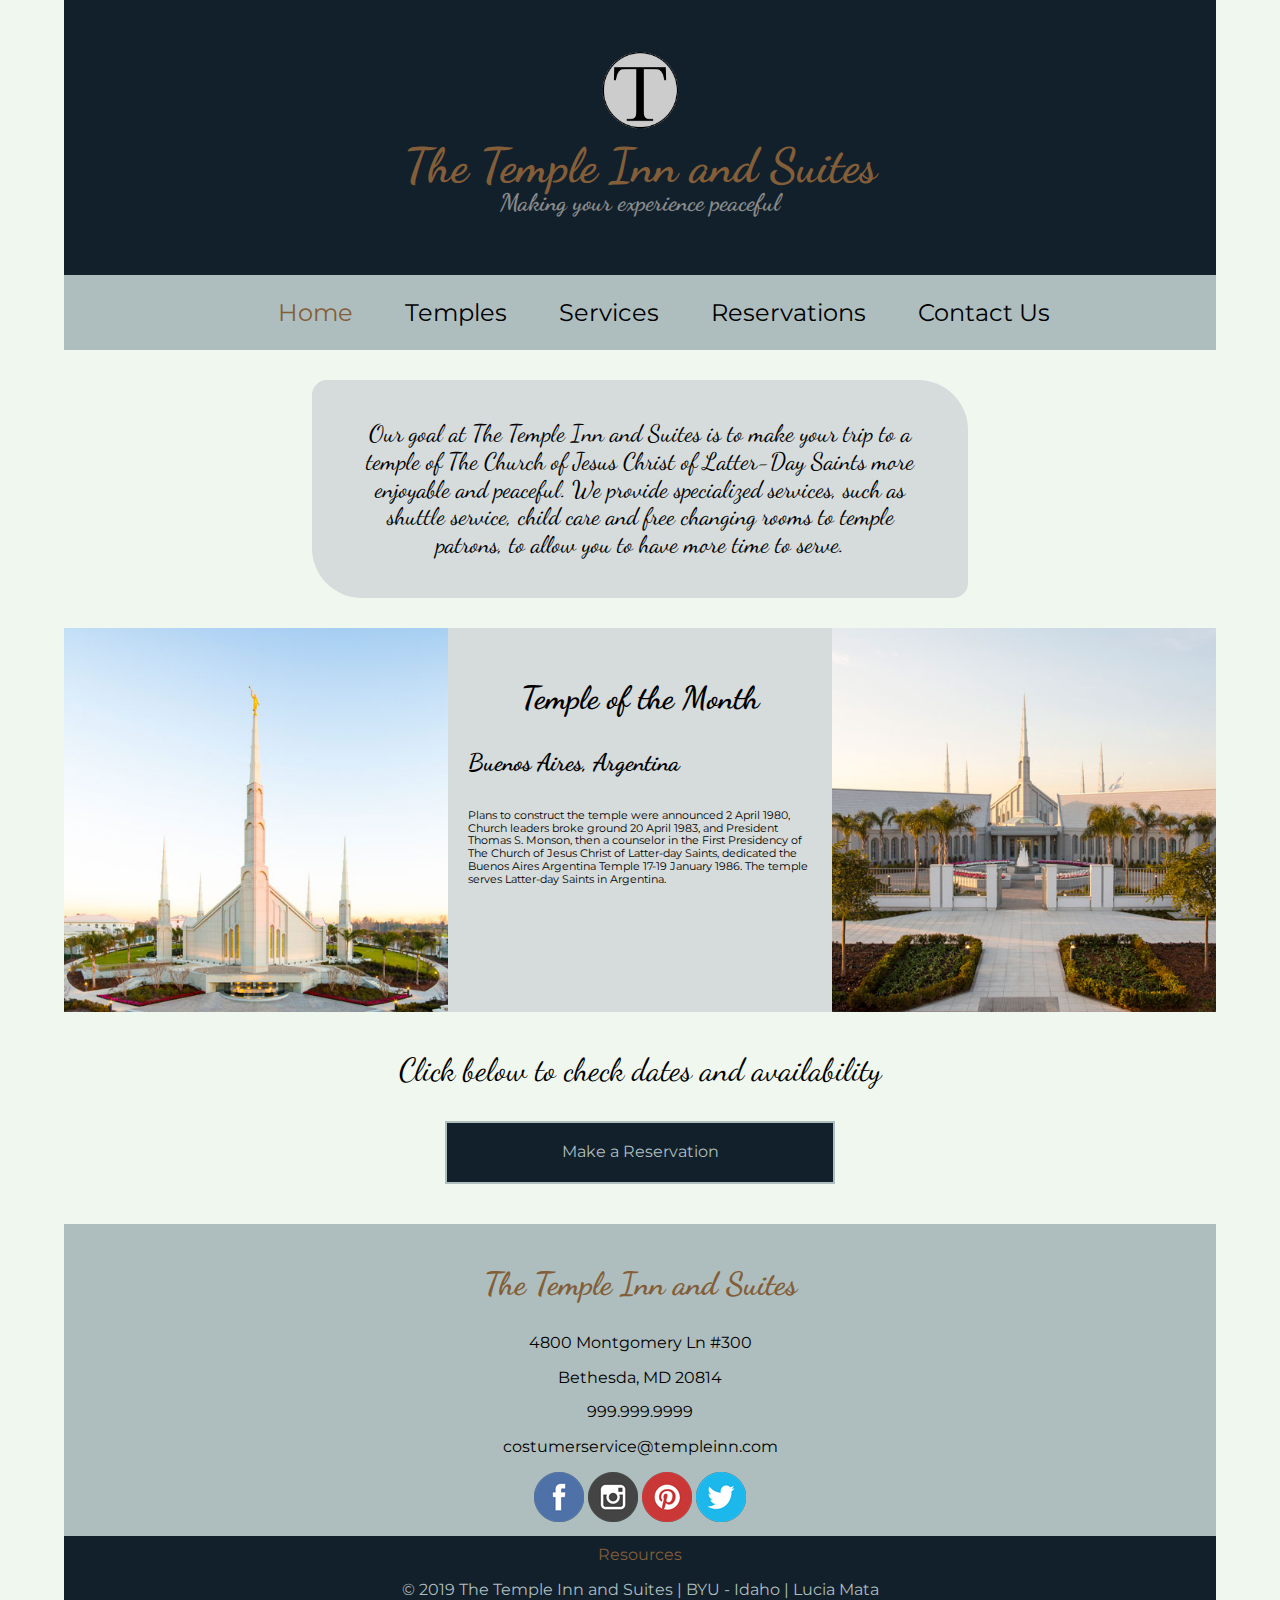
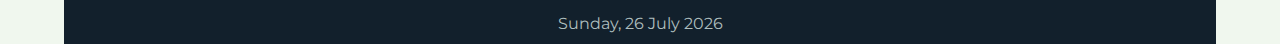
<file: index.html>
<!DOCTYPE html>
<html lang="en-us">
    <head>
        <title>The Temple Inn and Suites | Home</title>
        <meta charset="utf-8">
        <meta name="description" content="Home page for The Temple Inn and Suites">
        <meta name="viewport" content="width=device-width, initial-scale=1, maximum-scale=1">
        <link rel="stylesheet" href="css/normalize.css">
        <link rel="stylesheet" href="css/small.css" type="text/css">
        <link rel="stylesheet" href="css/medium.css" type="text/css">
        <link rel="stylesheet" href="css/large.css" type="text/css">
    </head>
    <body>
        <header>
            <div class="heading">
                <img src="images/templesitelogo.gif" alt="Logo for The Temple Inn and Suites">
                <h1>The Temple Inn and Suites</h1>
                <h2>Making your experience peaceful</h2>
            </div>
            <nav>
                <ul class="mainmenu">
                    <li class="menubutton"><a href="#" title="Menu" onclick="toggleMenu()">&#9776; Menu</a></li>
                    <li><a href="index.html" class="currentpage">Home</a></li>
                    <li><a href="temples.html">Temples</a></li>
                    <li><a href="services.html">Services</a></li>
                    <li><a href="reservations.html">Reservations</a></li>
                    <li><a href="contact.html">Contact Us</a></li>
                </ul>
            </nav>
        </header>
        <main>
            <p class="intro">Our goal at The Temple Inn and Suites is to make your trip to a temple of The Church of Jesus Christ of Latter-Day Saints more enjoyable and peaceful. We provide specialized services, such as shuttle service, child care and free changing rooms to temple patrons, to allow you to have more time to serve. </p>
            <div class="feature">
                <img src="images/buenosairestemple.jpg" alt="LDS Temple in Buenos Aires, Argentina" class="left">
                <div class="featuretext">
                    <h3>Temple of the Month</h3>
                    <h4>Buenos Aires, Argentina</h4>
                    <p>Plans to construct the temple were announced 2 April 1980, Church leaders broke ground 20 April 1983, and President Thomas S. Monson, then a counselor in the First Presidency of The Church of Jesus Christ of Latter-day Saints, dedicated the Buenos Aires Argentina Temple 17-19 January 1986. The temple serves Latter-day Saints in Argentina.</p>
                </div>
                <img src="images/buenosairestemple2.jpg" alt="LDS Temple in Buenos Aires, Argentina" class="right">
            </div>
            <p class="buttonp">Click below to check dates and availability</p>
            <a href="reservations.html" class="button">Make a Reservation</a>
        </main>
        <footer>
            <div class="contactinfo">
                <div class="address">
                    <h3>The Temple Inn and Suites</h3>
                    <p>4800 Montgomery Ln #300</p>
                    <p>Bethesda, MD 20814</p>
                </div>
                <div class="phone">
                    <p>999.999.9999</p>
                    <p>costumerservice@templeinn.com</p>
                </div>
                <div class="socialmedia">
                    <a href="facebook.com"></a><img src="images/facebook.png" alt="Follow us on Facebook">
                    <a href="instagram.com"></a><img src="images/instagram.png" alt="Follow us on Instagram">
                    <a href="pinterest.com"></a><img src="images/pinterest.png" alt="Follow us on Pinterest">
                    <a href="twitter.com"></a><img src="images/twitter.png" alt="Follow us on Twitter">
                </div>
            </div>
            <div class="footer">
                <a href="resources.html">Resources</a>
                <p>&copy; 2019 The Temple Inn and Suites | BYU - Idaho | Lucia Mata</p>
                <span id="date">Placeholder</span>
            </div>
        </footer>
        <script src="scripts/hamburger.js"></script>
        <script src="scripts/currentdate.js"></script>
    </body>
</html>
</file>
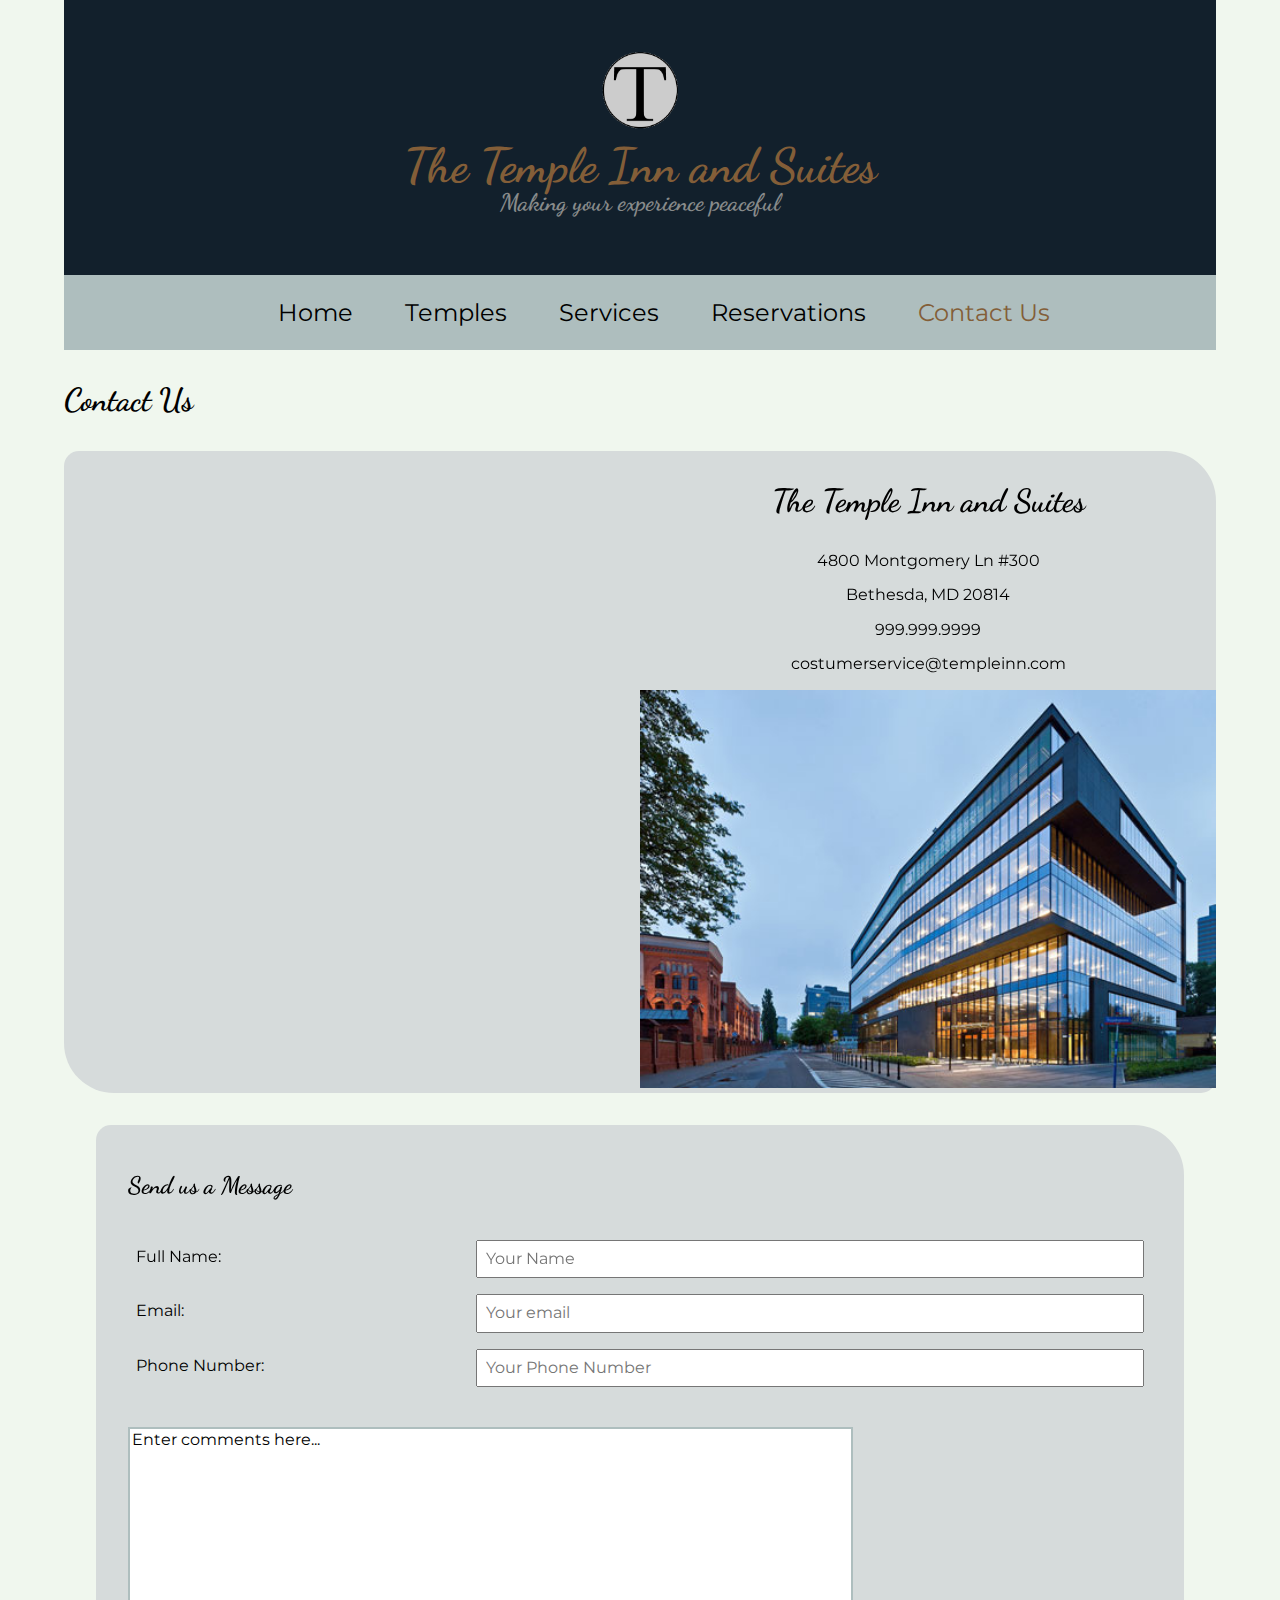
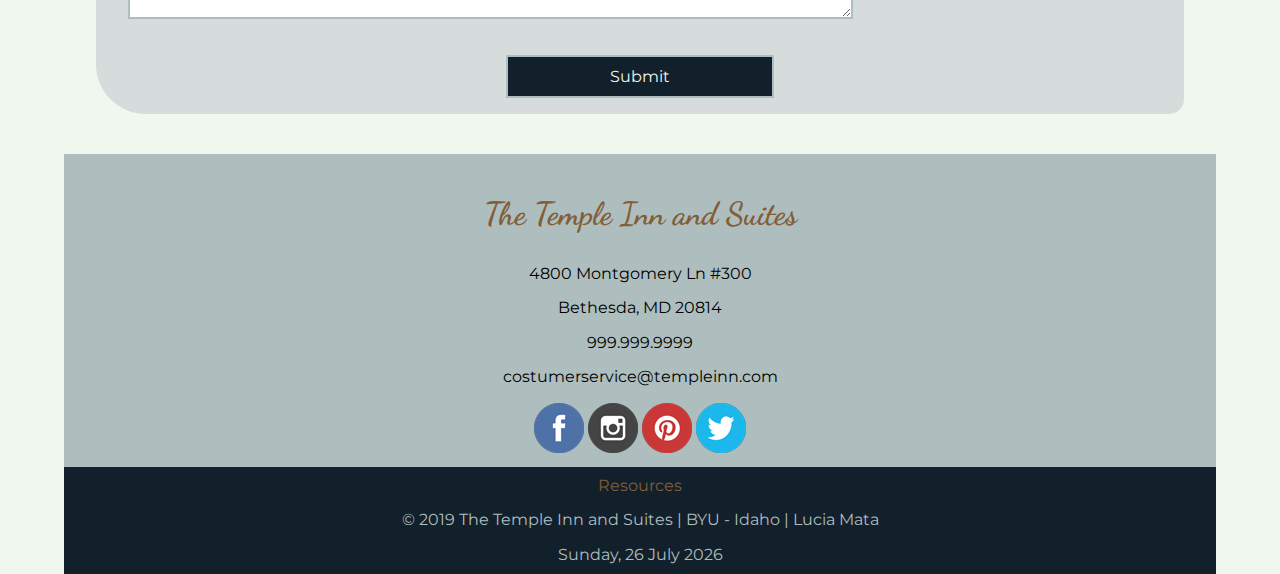
<file: contact.html>
<!DOCTYPE html>
<html lang="en-us">
    <head>
        <title>The Temple Inn and Suites | Contact</title>
        <meta charset="utf-8">
        <meta name="description" content="Contact page for The Temple Inn and Suites">
        <meta name="viewport" content="width=device-width, initial-scale=1, maximum-scale=1">
        <link rel="stylesheet" href="css/normalize.css">
        <link rel="stylesheet" href="css/small.css" type="text/css">
        <link rel="stylesheet" href="css/medium.css" type="text/css">
        <link rel="stylesheet" href="css/large.css" type="text/css">
    </head>
    <body>
        <header>
            <div class="heading">
                <img src="images/templesitelogo.gif" alt="Logo for The Temple Inn and Suites">
                <h1>The Temple Inn and Suites</h1>
                <h2>Making your experience peaceful</h2>
            </div>
            <nav>
                <ul class="mainmenu">
                    <li class="menubutton"><a href="#" title="Menu" onclick="toggleMenu()">&#9776; Menu</a></li>
                    <li><a href="index.html" >Home</a></li>
                    <li><a href="temples.html">Temples</a></li>
                    <li><a href="services.html">Services</a></li>
                    <li><a href="reservations.html">Reservations</a></li>
                    <li><a href="contact.html" class="currentpage">Contact Us</a></li>
                </ul>
            </nav>
        </header>
        <main>
            <h3>Contact Us</h3>
            <div class="contact">
                <iframe src="https://www.google.com/maps/embed?pb=!1m18!1m12!1m3!1d3101.404837028509!2d-77.09772048492698!3d38.98325594948427!2m3!1f0!2f0!3f0!3m2!1i1024!2i768!4f13.1!3m3!1m2!1s0x89b7c97b6b3b5b43%3A0x9c8eb1c5547b83eb!2s4800+Montgomery+Ln+%23300%2C+Bethesda%2C+MD+20814!5e0!3m2!1sen!2sus!4v1554786846793!5m2!1sen!2sus"></iframe>
                <div class="contacttext">
                    <h3>The Temple Inn and Suites</h3>
                    <p>4800 Montgomery Ln #300</p>
                    <p>Bethesda, MD 20814</p>
                    <p>999.999.9999</p>
                    <p>costumerservice@templeinn.com</p>
                    <img src="images/officebuilding.jpg" alt="The Temple Inn and Suites Headquarters">
                </div>
            </div>
            <form action="thankscontact.html">
                <h4>Send us a Message</h4>
                <div class="item">
                    <label>Full Name: </label><input type="text" class="boxform" name="firstlast" required pattern="[A-Za-z ]{5,}" placeholder="Your Name">
                </div>
                <div class="item">
                    <label>Email: </label><input type="email" class="boxform" name="email" placeholder="Your email">
                </div>
                <div class="item">
                    <label>Phone Number: </label><input type="tel" class="boxform" name="phone" required placeholder="Your Phone Number">
                </div>
                <div>
                    <textarea name="extrainfo" cols="60" rows="10" class="contactbox">Enter comments here...</textarea>
                </div>
                <div>
                    <input type="submit" class="submitform">
                </div>
            </form>
        </main>
        <footer>
            <div class="contactinfo">
                <div class="address">
                    <h3>The Temple Inn and Suites</h3>
                    <p>4800 Montgomery Ln #300</p>
                    <p>Bethesda, MD 20814</p>
                </div>
                <div class="phone">
                    <p>999.999.9999</p>
                    <p>costumerservice@templeinn.com</p>
                </div>
                <div class="socialmedia">
                    <a href="#"></a><img src="images/facebook.png" alt="Follow us on Facebook">
                    <a href="#"></a><img src="images/instagram.png" alt="Follow us on Instagram">
                    <a href="#"></a><img src="images/pinterest.png" alt="Follow us on Pinterest">
                    <a href="#"></a><img src="images/twitter.png" alt="Follow us on Twitter">
                </div>
            </div>
            <div class="footer">
                <a href="resources.html">Resources</a>
                <p>&copy; 2019 The Temple Inn and Suites | BYU - Idaho | Lucia Mata</p>
                <span id="date">Placeholder</span>
            </div>
        </footer>
        <script src="scripts/hamburger.js"></script>
        <script src="scripts/currentdate.js"></script>
    </body>
</html>
</file>
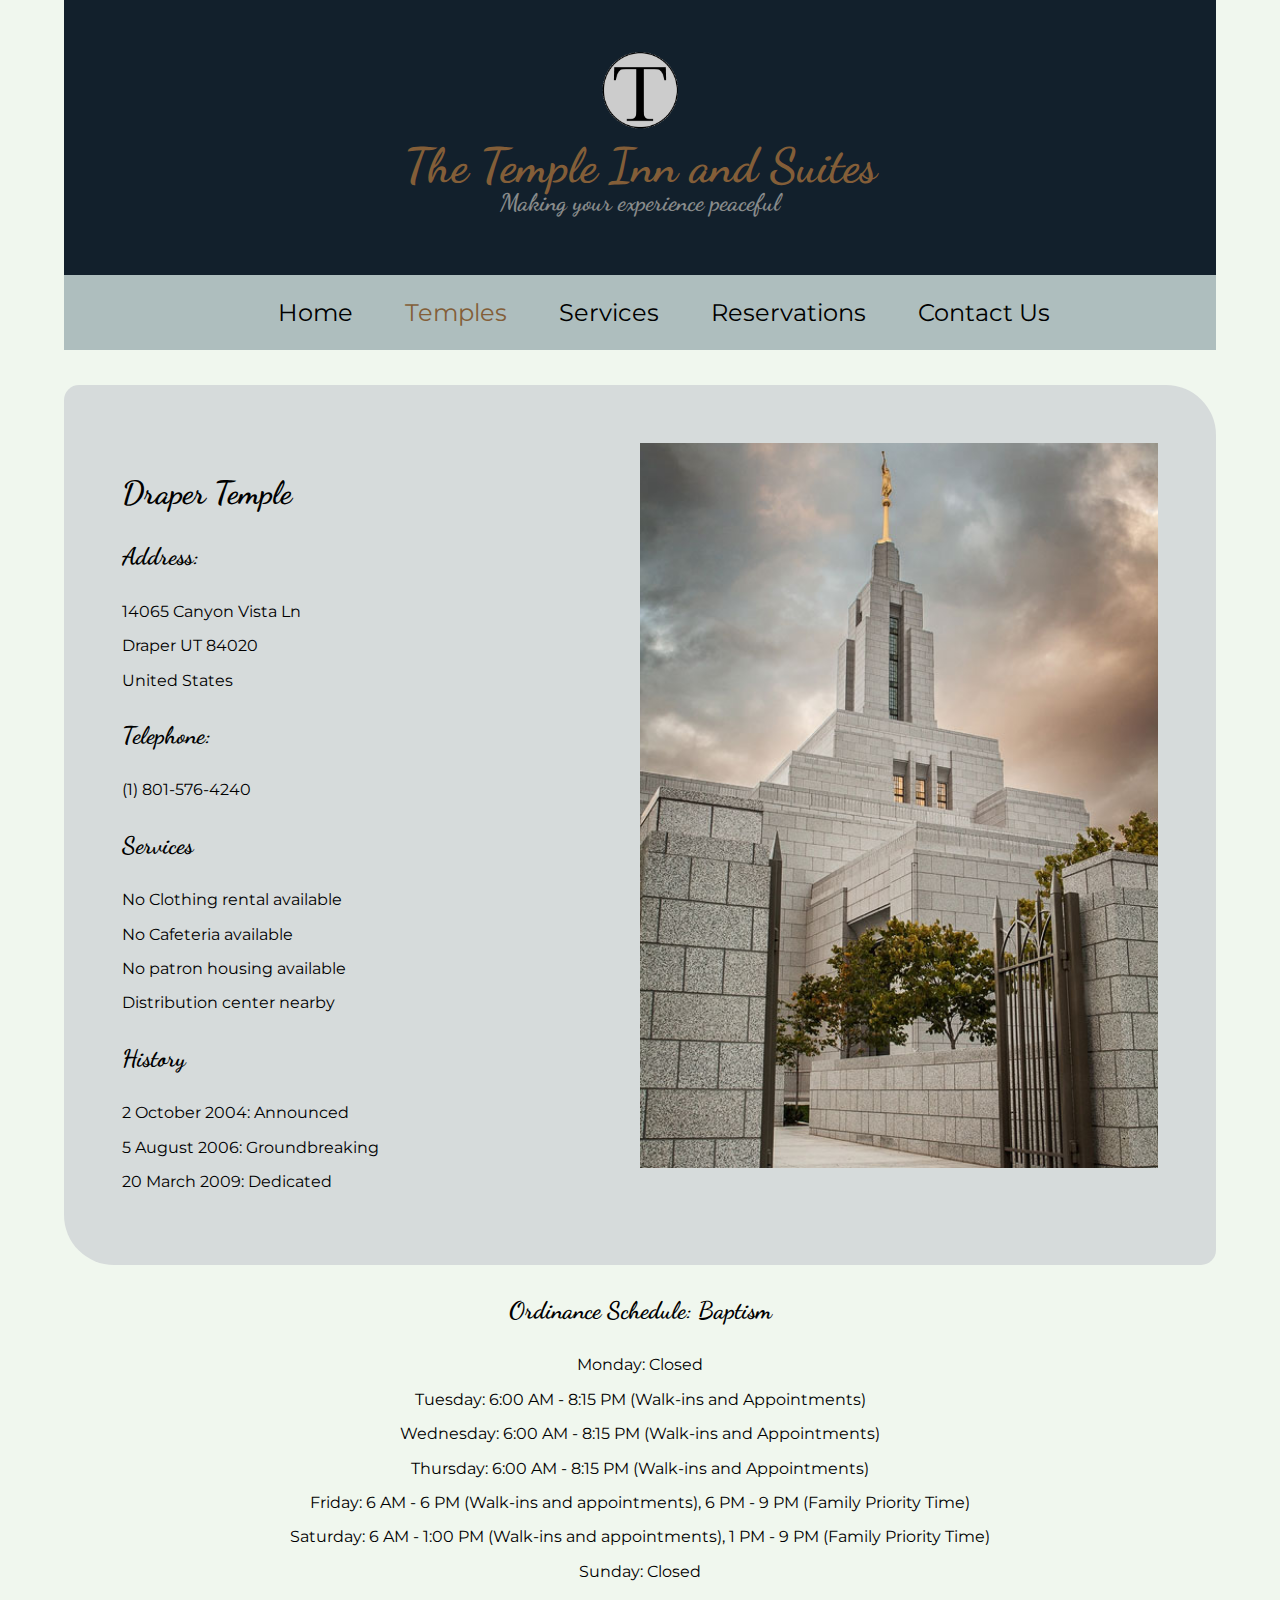
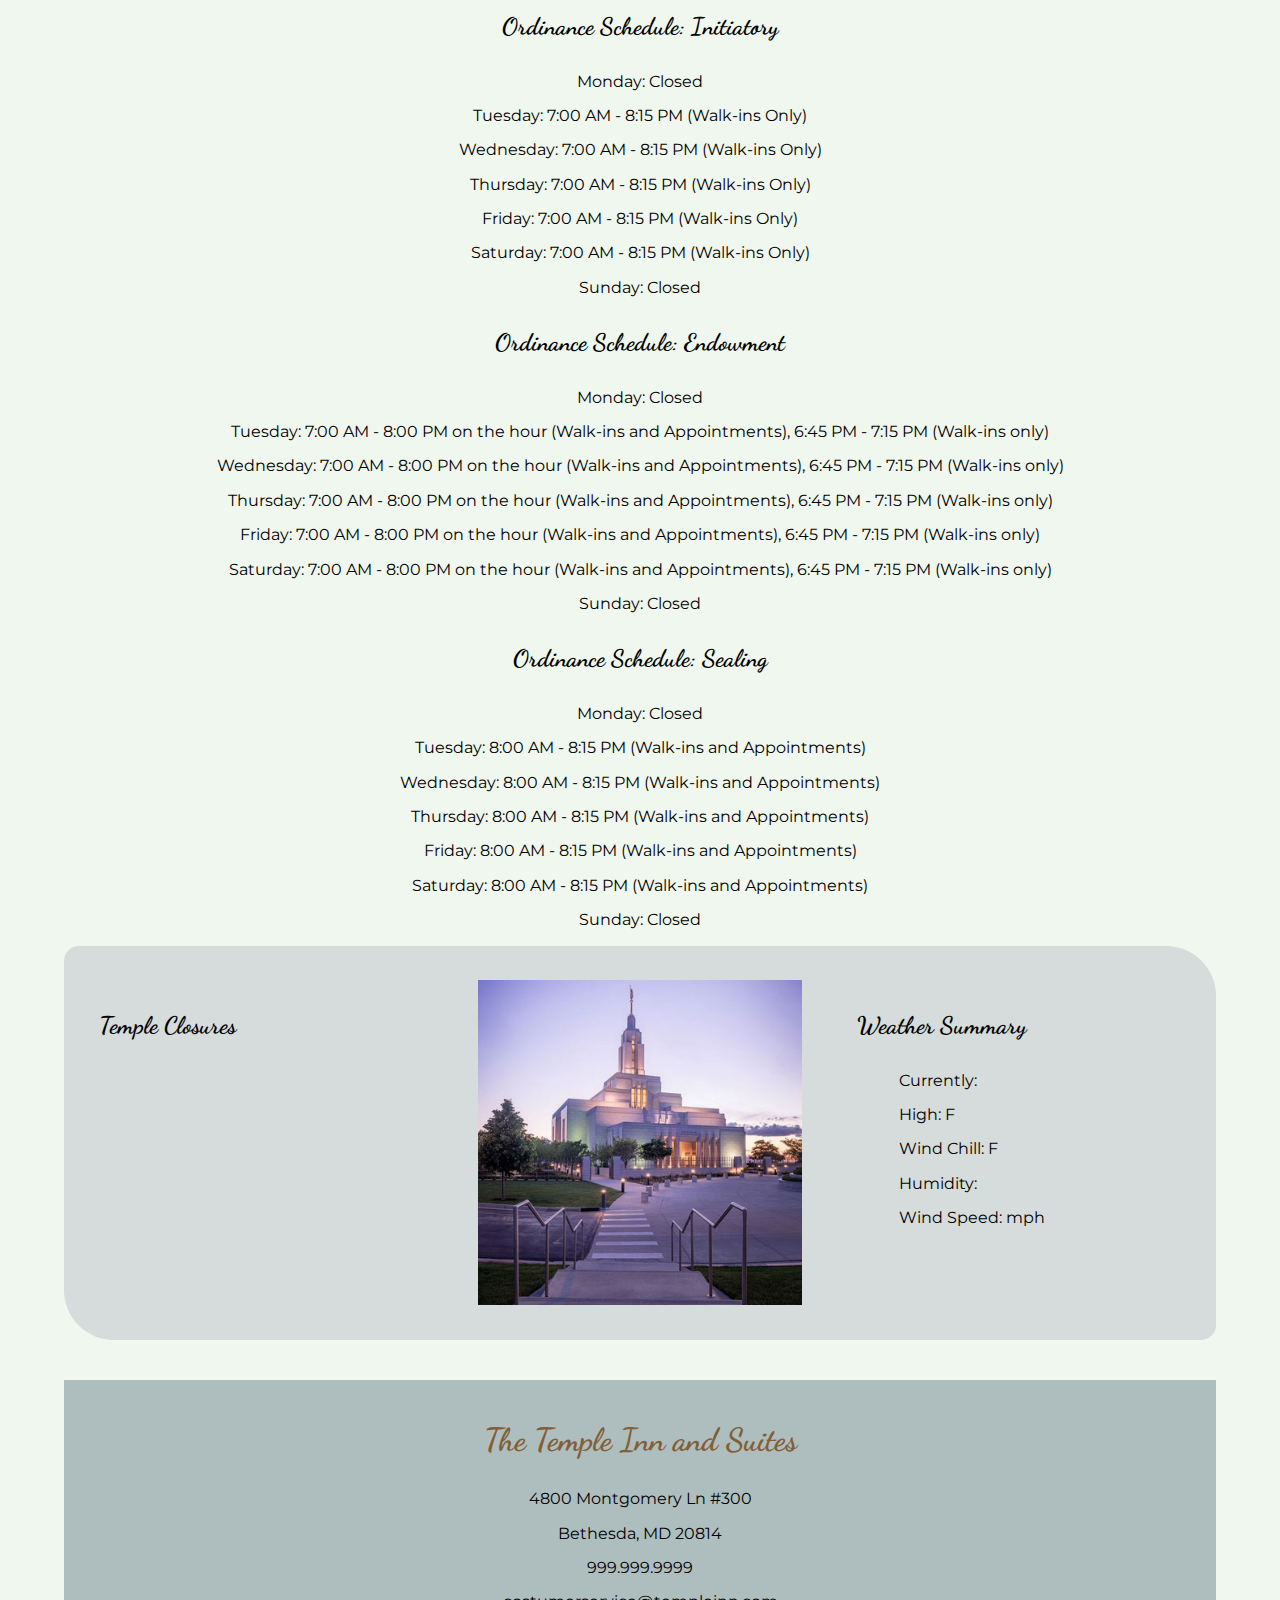
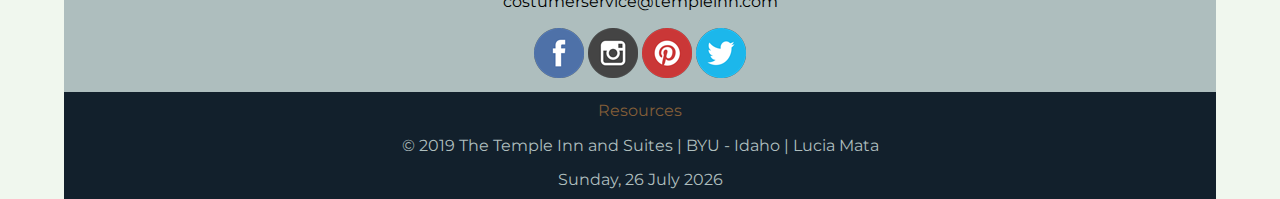
<file: draper.html>
<!DOCTYPE html>
<html lang="en-us">
    <head>
        <title>The Temple Inn and Suites | Draper Temple</title>
        <meta charset="utf-8">
        <meta name="description" content="Information about the Draper Temple">
        <meta name="viewport" content="width=device-width, initial-scale=1, maximum-scale=1">
        <link rel="stylesheet" href="css/normalize.css">
        <link rel="stylesheet" href="css/small.css" type="text/css">
        <link rel="stylesheet" href="css/medium.css" type="text/css">
        <link rel="stylesheet" href="css/large.css" type="text/css">
    </head>
    <body>
        <header>
            <div class="heading">
                <img src="images/templesitelogo.gif" alt="Logo for The Temple Inn and Suites">
                <h1>The Temple Inn and Suites</h1>
                <h2>Making your experience peaceful</h2>
            </div>
            <nav>
                <ul class="mainmenu">
                    <li class="menubutton"><a href="#" title="Menu" onclick="toggleMenu()">&#9776; Menu</a></li>
                    <li><a href="index.html">Home</a></li>
                    <li><a href="temples.html" class="currentpage">Temples</a></li>
                    <li><a href="services.html">Services</a></li>
                    <li><a href="reservations.html">Reservations</a></li>
                    <li><a href="contact.html">Contact Us</a></li>
                </ul>
            </nav>
        </header>
        <main>
            <div class="templediv">
                <div>
                    <h3>Draper Temple</h3>
                    <h4>Address:</h4>
                    <p>14065 Canyon Vista Ln</p>
                    <p>Draper UT 84020</p>
                    <p>United States</p>
                    <h4>Telephone:</h4>
                    <p>(1) 801-576-4240</p>
                    <h4>Services</h4>
                    <p>No Clothing rental available</p>
                    <p>No Cafeteria available</p>
                    <p>No patron housing available</p>
                    <p>Distribution center nearby</p>
                    <h4>History</h4>
                    <p>2 October 2004: Announced</p>
                    <p>5 August 2006: Groundbreaking</p>
                    <p>20 March 2009: Dedicated</p>
                </div>
                <img src="images/templepagedraper.jpg" alt="Draper Temple">
            </div>
            <div class="schedule">
                <h4>Ordinance Schedule: Baptism</h4>
                <p>Monday: Closed</p>
                <p>Tuesday: 6:00 AM - 8:15 PM (Walk-ins and Appointments)</p>
                <p>Wednesday: 6:00 AM - 8:15 PM (Walk-ins and Appointments)</p>
                <p>Thursday: 6:00 AM - 8:15 PM (Walk-ins and Appointments)</p>
                <p>Friday: 6 AM - 6 PM (Walk-ins and appointments), 6 PM - 9 PM (Family Priority Time)</p>
                <p>Saturday: 6 AM - 1:00 PM (Walk-ins and appointments), 1 PM - 9 PM (Family Priority Time)</p>
                <p>Sunday: Closed</p>
                <h4>Ordinance Schedule: Initiatory</h4>
                <p>Monday: Closed</p>
                <p>Tuesday: 7:00 AM - 8:15 PM (Walk-ins Only)</p>
                <p>Wednesday: 7:00 AM - 8:15 PM (Walk-ins Only)</p>
                <p>Thursday: 7:00 AM - 8:15 PM (Walk-ins Only)</p>
                <p>Friday: 7:00 AM - 8:15 PM (Walk-ins Only)</p>
                <p>Saturday: 7:00 AM - 8:15 PM (Walk-ins Only)</p>
                <p>Sunday: Closed</p>
                <h4>Ordinance Schedule: Endowment</h4>
                <p>Monday: Closed</p>
                <p>Tuesday: 7:00 AM - 8:00 PM on the hour (Walk-ins and Appointments), 6:45 PM - 7:15 PM (Walk-ins only)</p>
                <p>Wednesday: 7:00 AM - 8:00 PM on the hour (Walk-ins and Appointments), 6:45 PM - 7:15 PM (Walk-ins only)</p>
                <p>Thursday: 7:00 AM - 8:00 PM on the hour (Walk-ins and Appointments), 6:45 PM - 7:15 PM (Walk-ins only)</p>
                <p>Friday: 7:00 AM - 8:00 PM on the hour (Walk-ins and Appointments), 6:45 PM - 7:15 PM (Walk-ins only)</p>
                <p>Saturday: 7:00 AM - 8:00 PM on the hour (Walk-ins and Appointments), 6:45 PM - 7:15 PM (Walk-ins only)</p>
                <p>Sunday: Closed</p>
                <h4>Ordinance Schedule: Sealing</h4>
                <p>Monday: Closed</p>
                <p>Tuesday: 8:00 AM - 8:15 PM (Walk-ins and Appointments) </p>   
                <p>Wednesday: 8:00 AM - 8:15 PM (Walk-ins and Appointments) </p>
                <p>Thursday: 8:00 AM - 8:15 PM (Walk-ins and Appointments) </p>
                <p>Friday: 8:00 AM - 8:15 PM (Walk-ins and Appointments) </p>
                <p>Saturday: 8:00 AM - 8:15 PM (Walk-ins and Appointments)</p>
                <p>Sunday: Closed</p>
            </div>
            <div class="templedetails">
                <div class="templeclosures" id="draperclosures">
                    <h4>Temple Closures</h4>
                </div>
                <img src="images/templegallerydraper.jpg" alt="Draper Temple">
                <div class="weathersummary">
                    <h4>Weather Summary</h4>
                    <p>Currently: <span id="current"></span></p>
                    <p>High: <span id="high"></span>F</p>
                    <p>Wind Chill: <span id="output"></span> F</p>
                    <p>Humidity: <span id="humidity"></span></p>
                    <p>Wind Speed: <span id="wind"></span>mph</p>  
                </div>
            </div>
        </main>
        <footer>
            <div class="contactinfo">
                <div class="address">
                    <h3>The Temple Inn and Suites</h3>
                    <p>4800 Montgomery Ln #300</p>
                    <p>Bethesda, MD 20814</p>
                </div>
                <div class="phone">
                    <p>999.999.9999</p>
                    <p>costumerservice@templeinn.com</p>
                </div>
                <div class="socialmedia">
                    <a href="#"></a><img src="images/facebook.png" alt="Follow us on Facebook">
                    <a href="#"></a><img src="images/instagram.png" alt="Follow us on Instagram">
                    <a href="#"></a><img src="images/pinterest.png" alt="Follow us on Pinterest">
                    <a href="#"></a><img src="images/twitter.png" alt="Follow us on Twitter">
                </div>
            </div>
            <div class="footer">
                <a href="resources.html">Resources</a>
                <p>&copy; 2019 The Temple Inn and Suites | BYU - Idaho | Lucia Mata</p>
                <span id="date">Placeholder</span>
            </div>
        </footer>
        <script src="scripts/hamburger.js"></script>
        <script src="scripts/currentdate.js"></script>
        <script src="temples.json"></script>
        <script src="scripts/draperclosures.js"></script>
        <script src="scripts/draperweather.js"></script>
    </body>
</html>
</file>
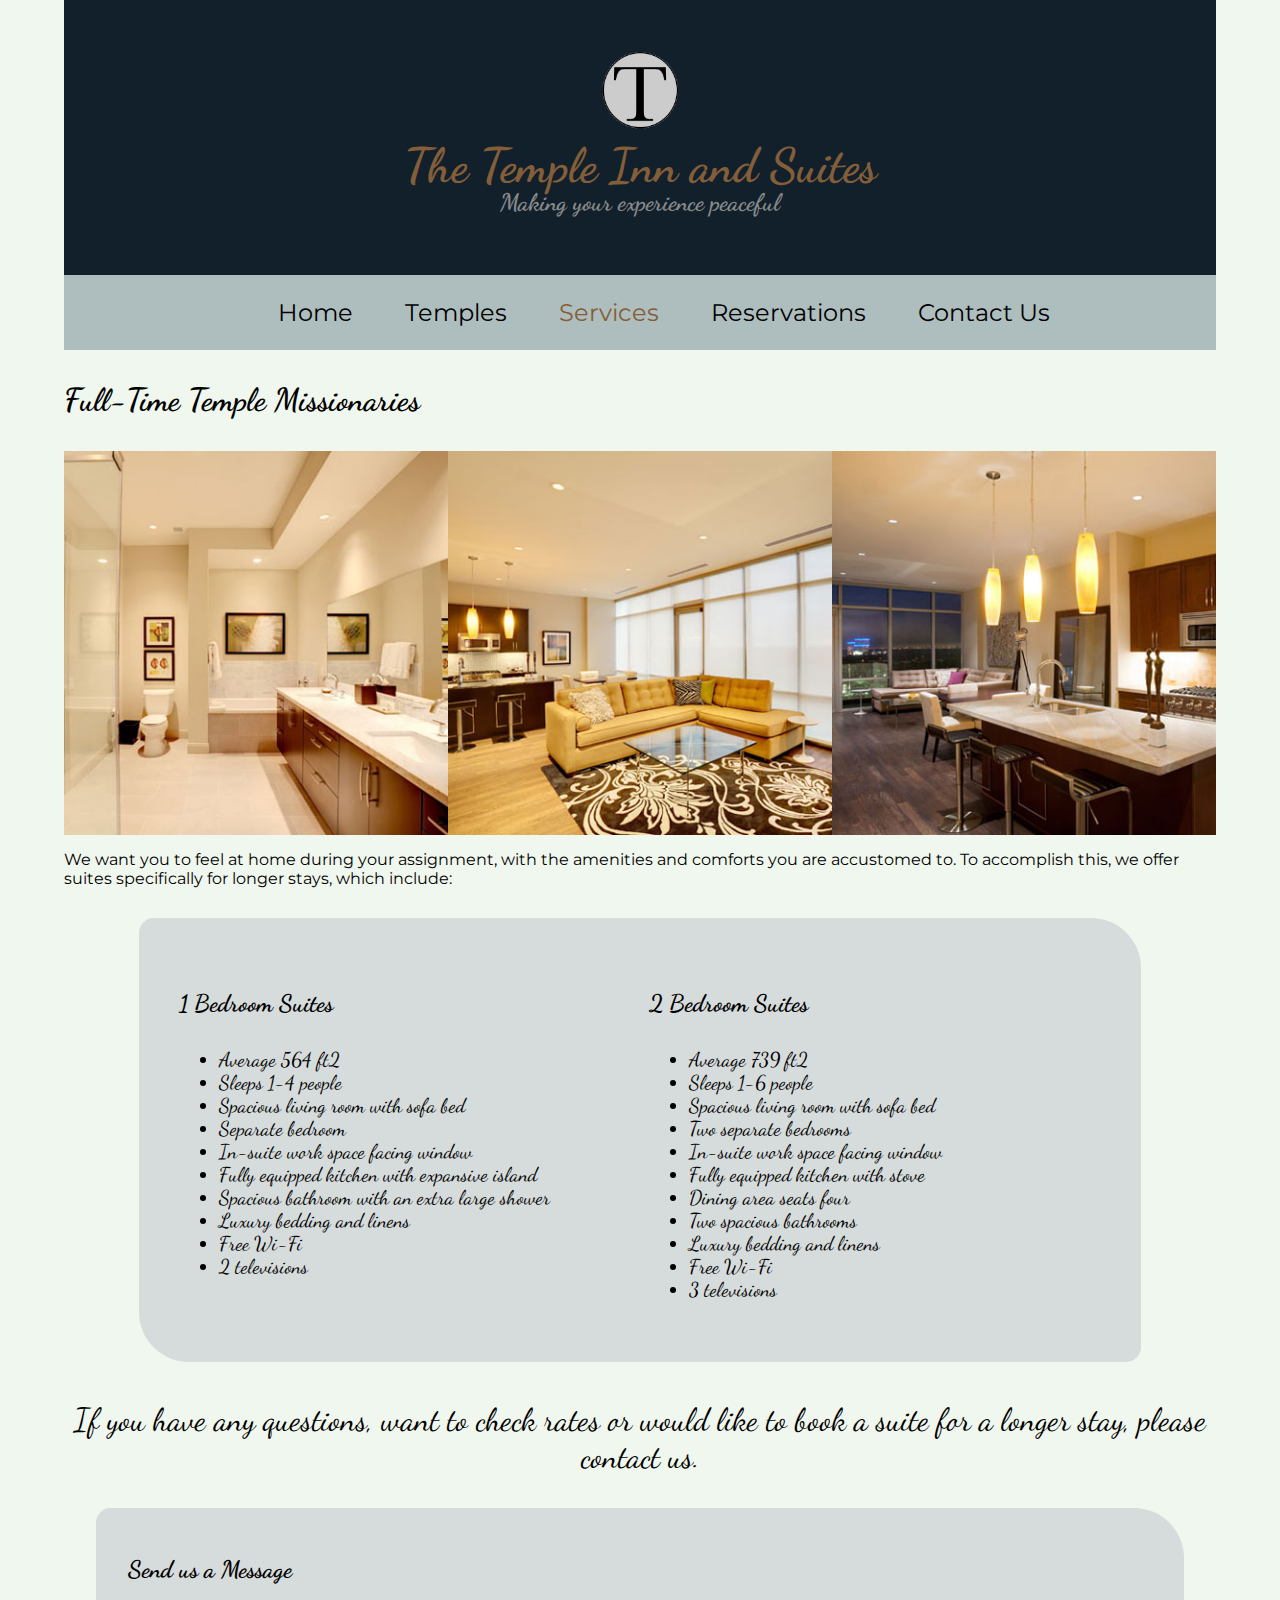
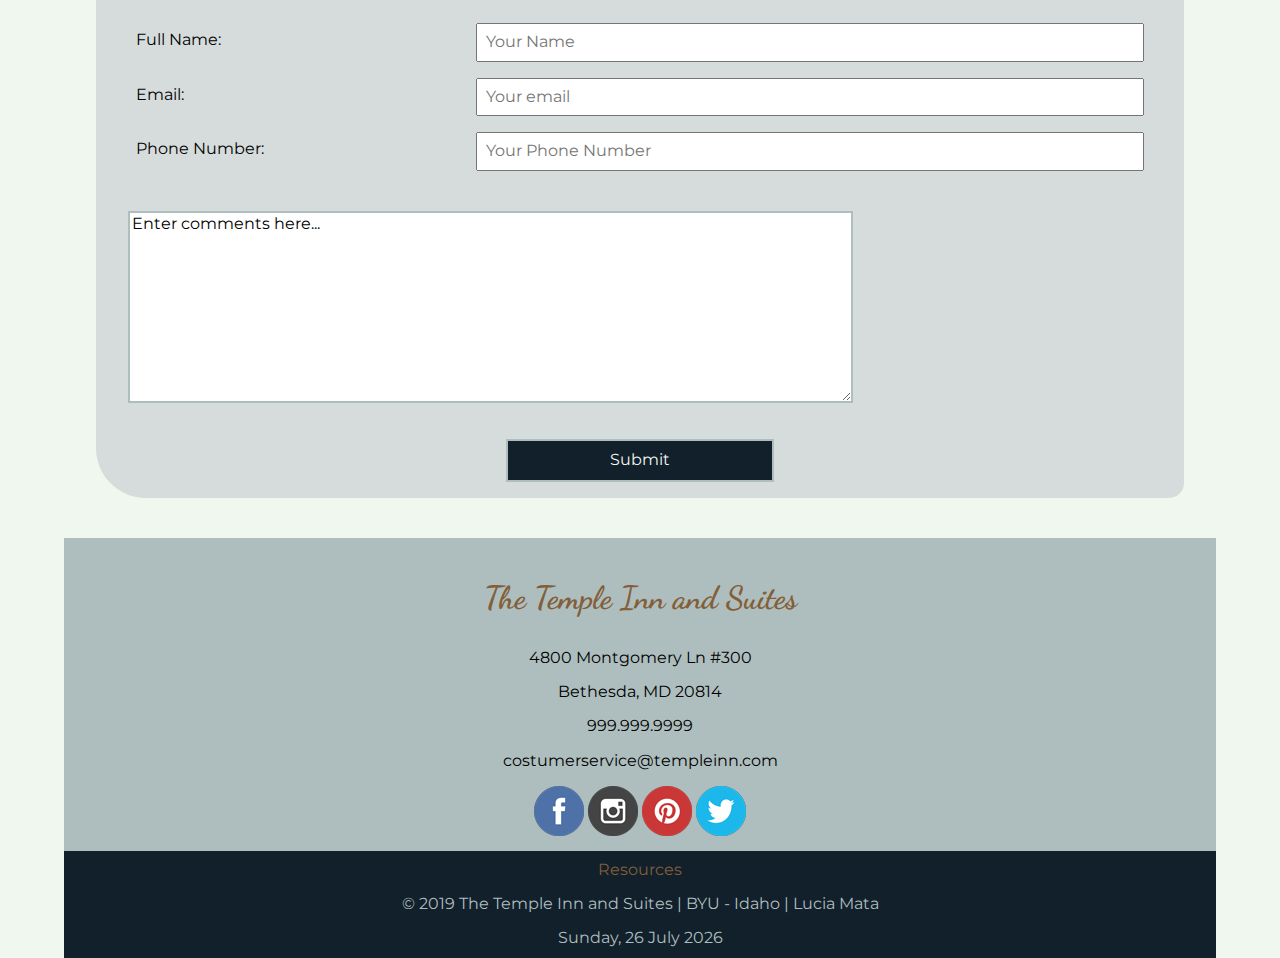
<file: missionary.html>
<!DOCTYPE html>
<html lang="en-us">
    <head>
        <title>The Temple Inn and Suites | Full-Time Temple Missionaries</title>
        <meta charset="utf-8">
        <meta name="description" content="Full-Time Temple Missionaries page for The Temple Inn and Suites">
        <meta name="viewport" content="width=device-width, initial-scale=1, maximum-scale=1">
        <link rel="stylesheet" href="css/normalize.css">
        <link rel="stylesheet" href="css/small.css" type="text/css">
        <link rel="stylesheet" href="css/medium.css" type="text/css">
        <link rel="stylesheet" href="css/large.css" type="text/css">
    </head>
    <body>
        <header>
            <div class="heading">
                <img src="images/templesitelogo.gif" alt="Logo for The Temple Inn and Suites">
                <h1>The Temple Inn and Suites</h1>
                <h2>Making your experience peaceful</h2>
            </div>
            <nav>
                <ul class="mainmenu">
                    <li class="menubutton"><a href="#" title="Menu" onclick="toggleMenu()">&#9776; Menu</a></li>
                    <li><a href="index.html">Home</a></li>
                    <li><a href="temples.html">Temples</a></li>
                    <li><a href="services.html" class="currentpage">Services</a></li>
                    <li><a href="reservations.html">Reservations</a></li>
                    <li><a href="contact.html">Contact Us</a></li>
                </ul>
            </nav>
        </header>
        <main>
            <h3>Full-Time Temple Missionaries</h3>
            <div class="receptionimg">
                <img src="images/suites1.jpg" alt="Suite at The Temple Inn and Suites">
                <img src="images/suites2.jpg" alt="Suite at The Temple Inn and Suites">
                <img src="images/suites3.jpg" alt="Suite at The Temple Inn and Suites">
            </div>
            <p>We want you to feel at home during your assignment, with the amenities and comforts you are accustomed to. To accomplish this, we offer suites specifically for longer stays, which include:</p>
            <div class="receptions" id="suites">
                <div>
                    <h4>1 Bedroom Suites</h4>
                    <ul>
                        <li>Average 564 ft2</li>
                        <li>Sleeps 1-4 people</li>
                        <li>Spacious living room with sofa bed</li>
                        <li>Separate bedroom</li>
                        <li>In-suite work space facing window</li>
                        <li>Fully equipped kitchen with expansive island</li>
                        <li>Spacious bathroom with an extra large shower</li>
                        <li>Luxury bedding and linens</li>
                        <li>Free Wi-Fi</li>
                        <li>2 televisions</li>
                    </ul>
                </div>
                <div>
                    <h4>2 Bedroom Suites</h4>
                    <ul>
                        <li>Average 739 ft2</li>
                        <li>Sleeps 1-6 people</li>
                        <li>Spacious living room with sofa bed</li>
                        <li>Two separate bedrooms</li>
                        <li>In-suite work space facing window</li>
                        <li>Fully equipped kitchen with stove</li>
                        <li>Dining area seats four</li>
                        <li>Two spacious bathrooms</li>
                        <li>Luxury bedding and linens</li>
                        <li>Free Wi-Fi</li>
                        <li>3 televisions</li>
                    </ul>
                </div>
            </div>
            <p class="buttonp">If you have any questions, want to check rates or would like to book a suite for a longer stay, please contact us.</p>
            <form action="thankscontact.html">
                    <h4>Send us a Message</h4>
                    <div class="item">
                        <label>Full Name: </label><input type="text" class="boxform" name="firstlast" required pattern="[A-Za-z ]{5,}" placeholder="Your Name">
                    </div>
                    <div class="item">
                        <label>Email: </label><input type="email" class="boxform" name="email" placeholder="Your email">
                    </div>
                    <div class="item">
                        <label>Phone Number: </label><input type="tel" class="boxform" name="phone" required placeholder="Your Phone Number">
                    </div>
                    <div>
                        <textarea name="extrainfo" cols="60" rows="10" class="contactbox">Enter comments here...</textarea>
                    </div>
                    <div>
                        <input type="submit" class="submitform">
                    </div>
                </form>
        </main>
        <footer>
            <div class="contactinfo">
                <div class="address">
                    <h3>The Temple Inn and Suites</h3>
                    <p>4800 Montgomery Ln #300</p>
                    <p>Bethesda, MD 20814</p>
                </div>
                <div class="phone">
                    <p>999.999.9999</p>
                    <p>costumerservice@templeinn.com</p>
                </div>
                <div class="socialmedia">
                    <a href="#"></a><img src="images/facebook.png" alt="Follow us on Facebook">
                    <a href="#"></a><img src="images/instagram.png" alt="Follow us on Instagram">
                    <a href="#"></a><img src="images/pinterest.png" alt="Follow us on Pinterest">
                    <a href="#"></a><img src="images/twitter.png" alt="Follow us on Twitter">
                </div>
            </div>
            <div class="footer">
                <a href="resources.html">Resources</a>
                <p>&copy; 2019 The Temple Inn and Suites | BYU - Idaho | Lucia Mata</p>
                <span id="date">Placeholder</span>
            </div>
        </footer>
        <script src="scripts/hamburger.js"></script>
        <script src="scripts/currentdate.js"></script>
    </body>
</html>
</file>
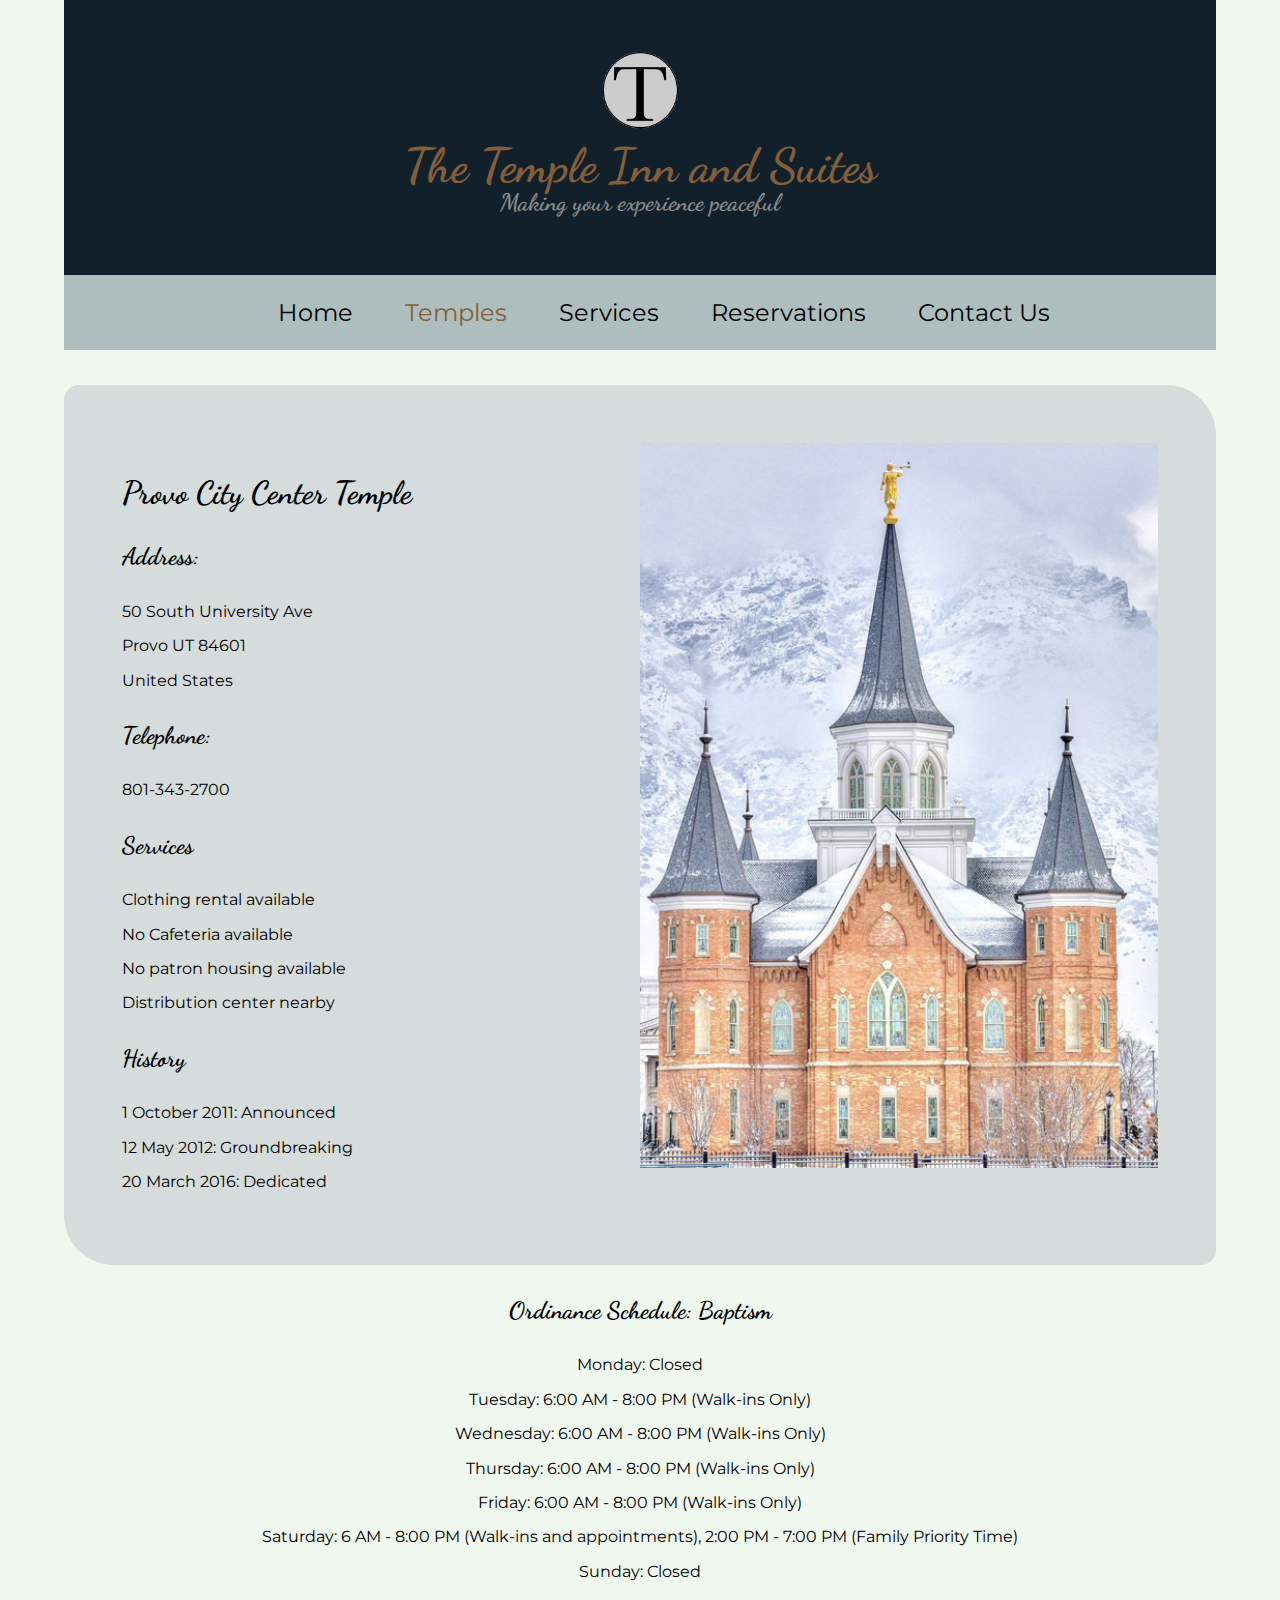
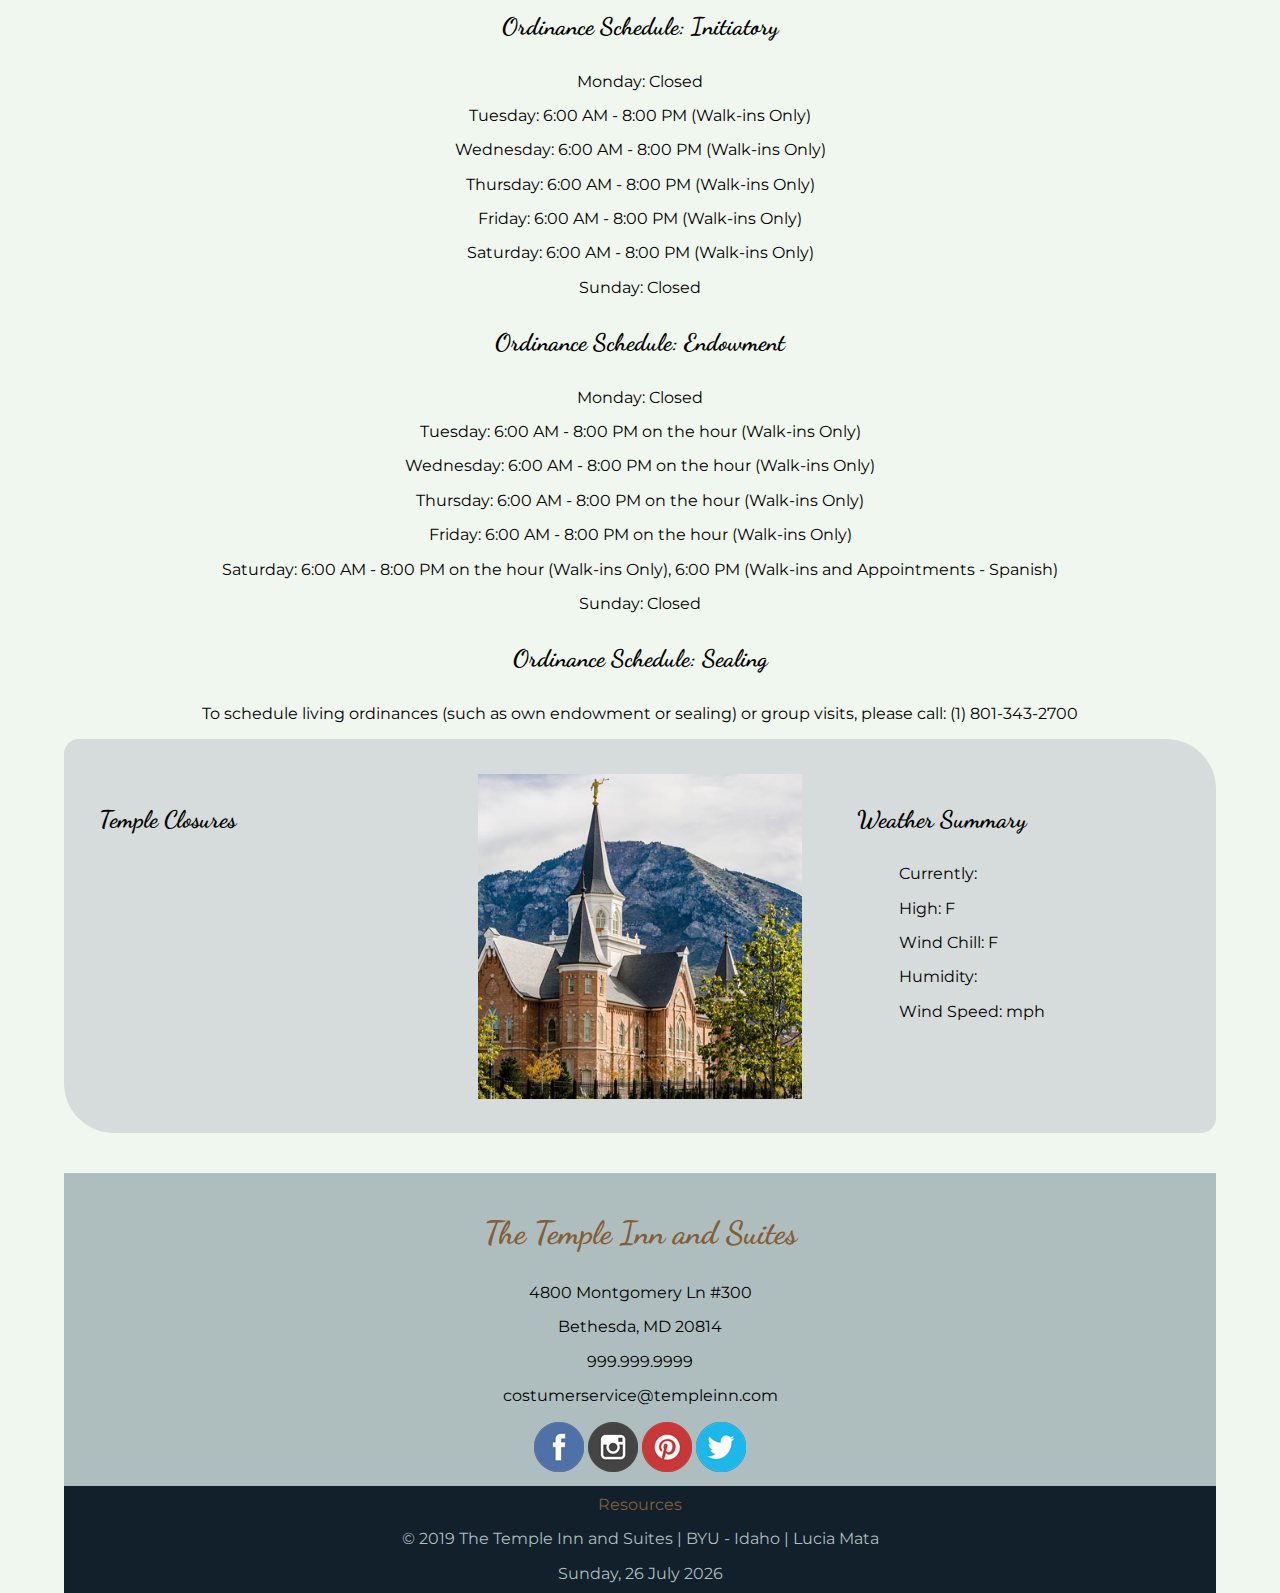
<file: provo.html>
<!DOCTYPE html>
<html lang="en-us">
    <head>
        <title>The Temple Inn and Suites | Provo City Center Temple</title>
        <meta charset="utf-8">
        <meta name="description" content="Information about the Provo City Center Temple">
        <meta name="viewport" content="width=device-width, initial-scale=1, maximum-scale=1">
        <link rel="stylesheet" href="css/normalize.css">
        <link rel="stylesheet" href="css/small.css" type="text/css">
        <link rel="stylesheet" href="css/medium.css" type="text/css">
        <link rel="stylesheet" href="css/large.css" type="text/css">
    </head>
    <body>
        <header>
            <div class="heading">
                <img src="images/templesitelogo.gif" alt="Logo for The Temple Inn and Suites">
                <h1>The Temple Inn and Suites</h1>
                <h2>Making your experience peaceful</h2>
            </div>
            <nav>
                <ul class="mainmenu">
                    <li class="menubutton"><a href="#" title="Menu" onclick="toggleMenu()">&#9776; Menu</a></li>
                    <li><a href="index.html">Home</a></li>
                    <li><a href="temples.html" class="currentpage">Temples</a></li>
                    <li><a href="services.html">Services</a></li>
                    <li><a href="reservations.html">Reservations</a></li>
                    <li><a href="contact.html">Contact Us</a></li>
                </ul>
            </nav>
        </header>
        <main>
            <div class="templediv">
                <div>
                    <h3>Provo City Center Temple</h3>
                    <h4>Address:</h4>
                    <p>50 South University Ave</p>
                    <p>Provo UT 84601</p>
                    <p>United States</p>
                    <h4>Telephone:</h4>
                    <p>801-343-2700</p>
                    <h4>Services</h4>
                    <p>Clothing rental available</p>
                    <p>No Cafeteria available</p>
                    <p>No patron housing available</p>
                    <p>Distribution center nearby</p>
                    <h4>History</h4>
                    <p>1 October 2011: Announced</p>
                    <p>12 May 2012: Groundbreaking</p>
                    <p>20 March 2016: Dedicated</p>
                </div>
                <img src="images/templepageprovo.jpg" alt="Provo City Center Temple">
            </div>
            <div class="schedule">
                <h4>Ordinance Schedule: Baptism</h4>
                <p>Monday: Closed</p>
                <p>Tuesday: 6:00 AM - 8:00 PM (Walk-ins Only)</p>
                <p>Wednesday: 6:00 AM - 8:00 PM (Walk-ins Only)</p>
                <p>Thursday: 6:00 AM - 8:00 PM (Walk-ins Only)</p>
                <p>Friday: 6:00 AM - 8:00 PM (Walk-ins Only)</p>
                <p>Saturday: 6 AM - 8:00 PM (Walk-ins and appointments), 2:00 PM - 7:00 PM (Family Priority Time)</p>
                <p>Sunday: Closed</p>
                <h4>Ordinance Schedule: Initiatory</h4>
                <p>Monday: Closed</p>
                <p>Tuesday: 6:00 AM - 8:00 PM (Walk-ins Only)</p>
                <p>Wednesday: 6:00 AM - 8:00 PM (Walk-ins Only)</p>
                <p>Thursday: 6:00 AM - 8:00 PM (Walk-ins Only)</p>
                <p>Friday: 6:00 AM - 8:00 PM (Walk-ins Only)</p>
                <p>Saturday: 6:00 AM - 8:00 PM (Walk-ins Only)</p>
                <p>Sunday: Closed</p>
                <h4>Ordinance Schedule: Endowment</h4>
                <p>Monday: Closed</p>
                <p>Tuesday: 6:00 AM - 8:00 PM on the hour (Walk-ins Only)</p>
                <p>Wednesday: 6:00 AM - 8:00 PM on the hour (Walk-ins Only)</p>
                <p>Thursday: 6:00 AM - 8:00 PM on the hour (Walk-ins Only)</p>
                <p>Friday: 6:00 AM - 8:00 PM on the hour (Walk-ins Only)</p>
                <p>Saturday: 6:00 AM - 8:00 PM on the hour (Walk-ins Only), 6:00 PM (Walk-ins and Appointments - Spanish)</p>
                <p>Sunday: Closed</p>
                <h4>Ordinance Schedule: Sealing</h4>
                <p>To schedule living ordinances (such as own endowment or sealing) or group visits, please call: (1) 801-343-2700 </p>
            </div>
            <div class="templedetails">
                <div class="templeclosures" id="provoclosures">
                    <h4>Temple Closures</h4>
                </div>
                <img src="images/templegalleryprovo.jpg" alt="Provo City Temple">
                <div class="weathersummary">
                    <h4>Weather Summary</h4>
                    <p>Currently: <span id="current"></span></p>
                    <p>High: <span id="high"></span>F</p>
                    <p>Wind Chill: <span id="output"></span> F</p>
                    <p>Humidity: <span id="humidity"></span></p>
                    <p>Wind Speed: <span id="wind"></span>mph</p>  
                </div>
            </div>
        </main>
        <footer>
            <div class="contactinfo">
                <div class="address">
                    <h3>The Temple Inn and Suites</h3>
                    <p>4800 Montgomery Ln #300</p>
                    <p>Bethesda, MD 20814</p>
                </div>
                <div class="phone">
                    <p>999.999.9999</p>
                    <p>costumerservice@templeinn.com</p>
                </div>
                <div class="socialmedia">
                    <a href="#"></a><img src="images/facebook.png" alt="Follow us on Facebook">
                    <a href="#"></a><img src="images/instagram.png" alt="Follow us on Instagram">
                    <a href="#"></a><img src="images/pinterest.png" alt="Follow us on Pinterest">
                    <a href="#"></a><img src="images/twitter.png" alt="Follow us on Twitter">
                </div>
            </div>
            <div class="footer">
                <a href="resources.html">Resources</a>
                <p>&copy; 2019 The Temple Inn and Suites | BYU - Idaho | Lucia Mata</p>
                <span id="date">Placeholder</span>
            </div>
        </footer>
        <script src="scripts/hamburger.js"></script>
        <script src="scripts/currentdate.js"></script>
        <script src="temples.json"></script>
        <script src="scripts/provoclosures.js"></script>
        <script src="scripts/provoweather.js"></script>
    </body>
</html>
</file>
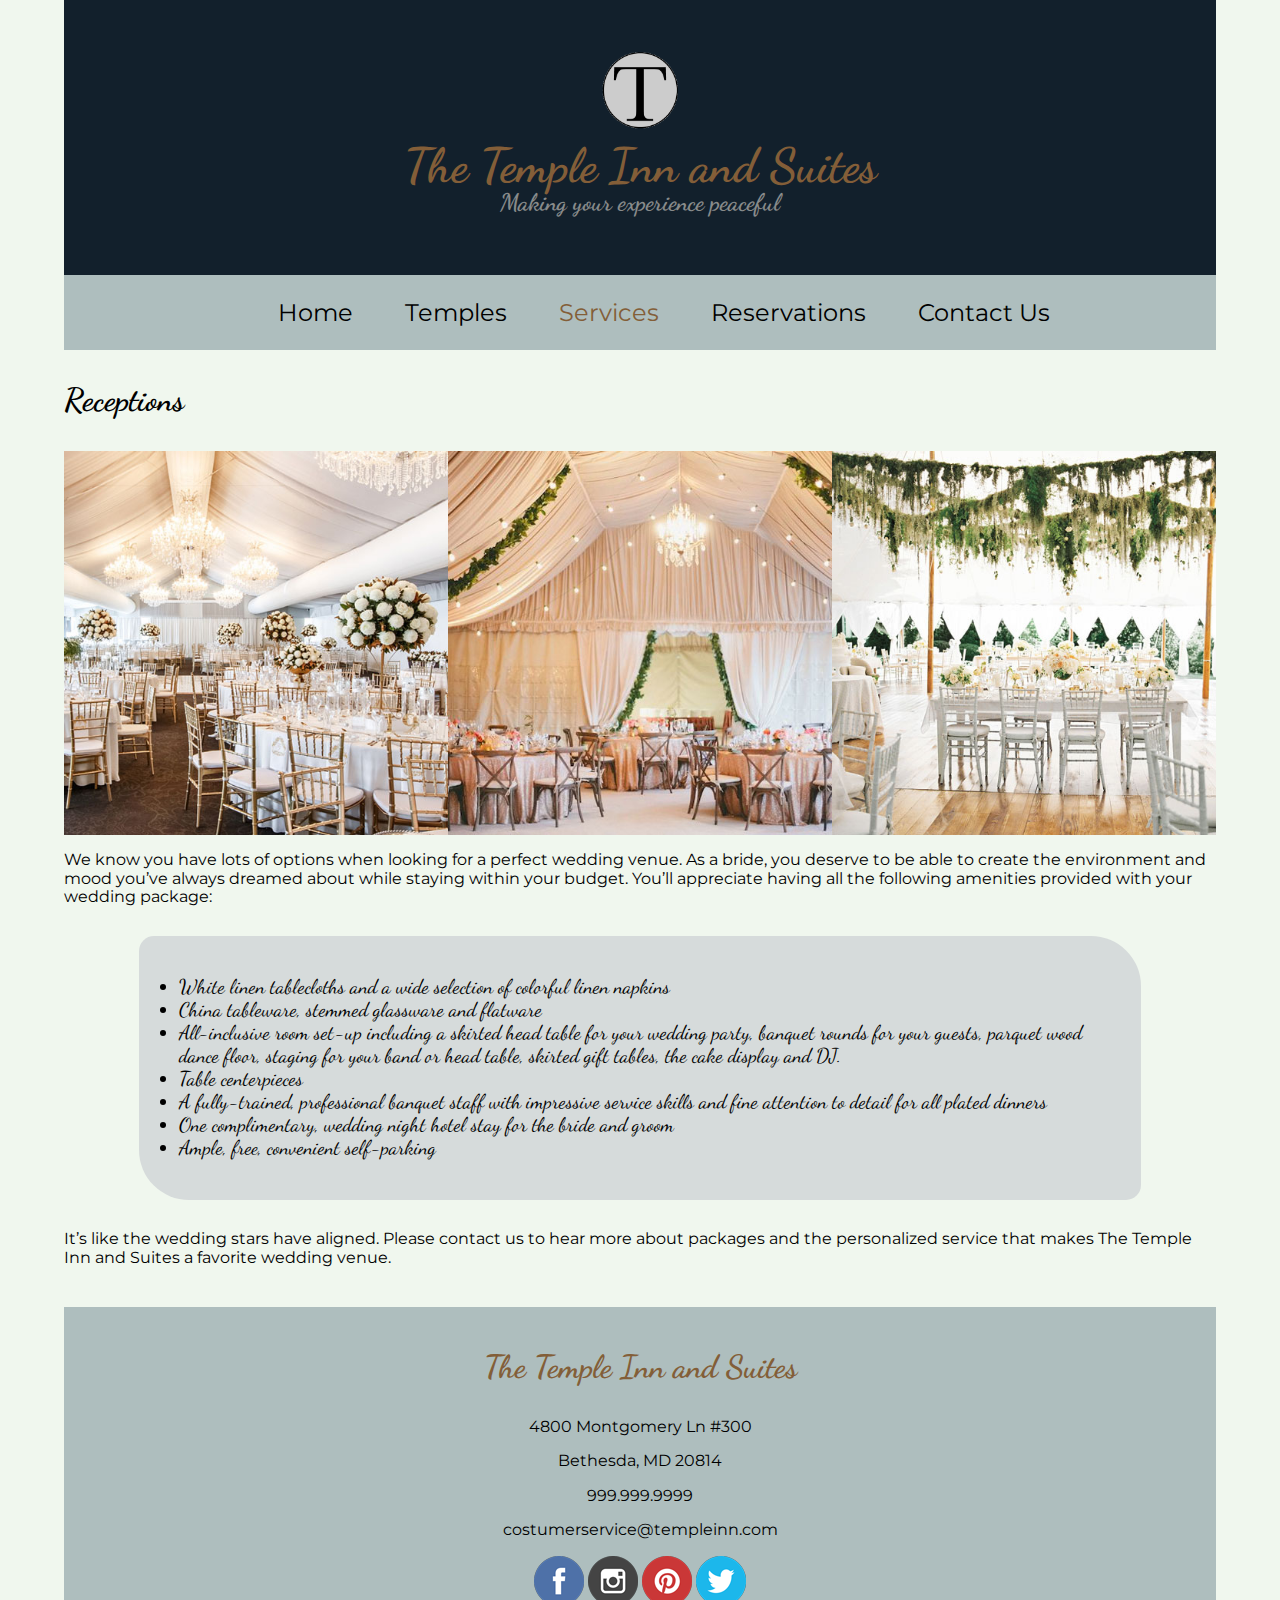
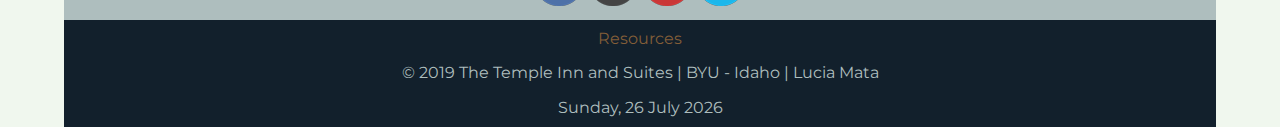
<file: reception.html>
<!DOCTYPE html>
<html lang="en-us">
    <head>
        <title>The Temple Inn and Suites | Receptions</title>
        <meta charset="utf-8">
        <meta name="description" content="Receptions page for The Temple Inn and Suites">
        <meta name="viewport" content="width=device-width, initial-scale=1, maximum-scale=1">
        <link rel="stylesheet" href="css/normalize.css">
        <link rel="stylesheet" href="css/small.css" type="text/css">
        <link rel="stylesheet" href="css/medium.css" type="text/css">
        <link rel="stylesheet" href="css/large.css" type="text/css">
    </head>
    <body>
        <header>
            <div class="heading">
                <img src="images/templesitelogo.gif" alt="Logo for The Temple Inn and Suites">
                <h1>The Temple Inn and Suites</h1>
                <h2>Making your experience peaceful</h2>
            </div>
            <nav>
                <ul class="mainmenu">
                    <li class="menubutton"><a href="#" title="Menu" onclick="toggleMenu()">&#9776; Menu</a></li>
                    <li><a href="index.html">Home</a></li>
                    <li><a href="temples.html">Temples</a></li>
                    <li><a href="services.html" class="currentpage">Services</a></li>
                    <li><a href="reservations.html">Reservations</a></li>
                    <li><a href="contact.html">Contact Us</a></li>
                </ul>
            </nav>
        </header>
        <main>
            <h3>Receptions</h3>
            <div class="receptionimg">
                <img src="images/wedding1.jpg" alt="Wedding at The Temple Inn and Suites">
                <img src="images/wedding2.jpg" alt="Wedding at The Temple Inn and Suites">
                <img src="images/wedding3.jpg" alt="Wedding at The Temple Inn and Suites">
            </div>
            <p>We know you have lots of options when looking for a perfect wedding venue. As a bride, you deserve to be able to create the environment and mood you’ve always dreamed about while staying within your budget. You’ll appreciate having all the following amenities provided with your wedding package:</p>
            <ul class="receptions">
                <li>White linen tablecloths and a wide selection of colorful linen napkins</li>
                <li>China tableware, stemmed glassware and flatware</li>
                <li>All-inclusive room set-up including a skirted head table for your wedding party, banquet rounds for your guests, parquet wood dance floor, staging for your band or head table, skirted gift tables, the cake display and DJ.</li>
                <li>Table centerpieces</li>
                <li>A fully-trained, professional banquet staff with impressive service skills and fine attention to detail for all plated dinners</li>
                <li>One complimentary, wedding night hotel stay for the bride and groom</li>
                <li>Ample, free, convenient self-parking</li>
            </ul>
            <p>It’s like the wedding stars have aligned. Please contact us to hear more about packages and the personalized service that makes The Temple Inn and Suites a favorite wedding venue.</p>
        </main>
        <footer>
            <div class="contactinfo">
                <div class="address">
                    <h3>The Temple Inn and Suites</h3>
                    <p>4800 Montgomery Ln #300</p>
                    <p>Bethesda, MD 20814</p>
                </div>
                <div class="phone">
                    <p>999.999.9999</p>
                    <p>costumerservice@templeinn.com</p>
                </div>
                <div class="socialmedia">
                    <a href="#"></a><img src="images/facebook.png" alt="Follow us on Facebook">
                    <a href="#"></a><img src="images/instagram.png" alt="Follow us on Instagram">
                    <a href="#"></a><img src="images/pinterest.png" alt="Follow us on Pinterest">
                    <a href="#"></a><img src="images/twitter.png" alt="Follow us on Twitter">
                </div>
            </div>
            <div class="footer">
                <a href="resources.html">Resources</a>
                <p>&copy; 2019 The Temple Inn and Suites | BYU - Idaho | Lucia Mata</p>
                <span id="date">Placeholder</span>
            </div>
        </footer>
        <script src="scripts/hamburger.js"></script>
        <script src="scripts/currentdate.js"></script>
    </body>
</html>
</file>
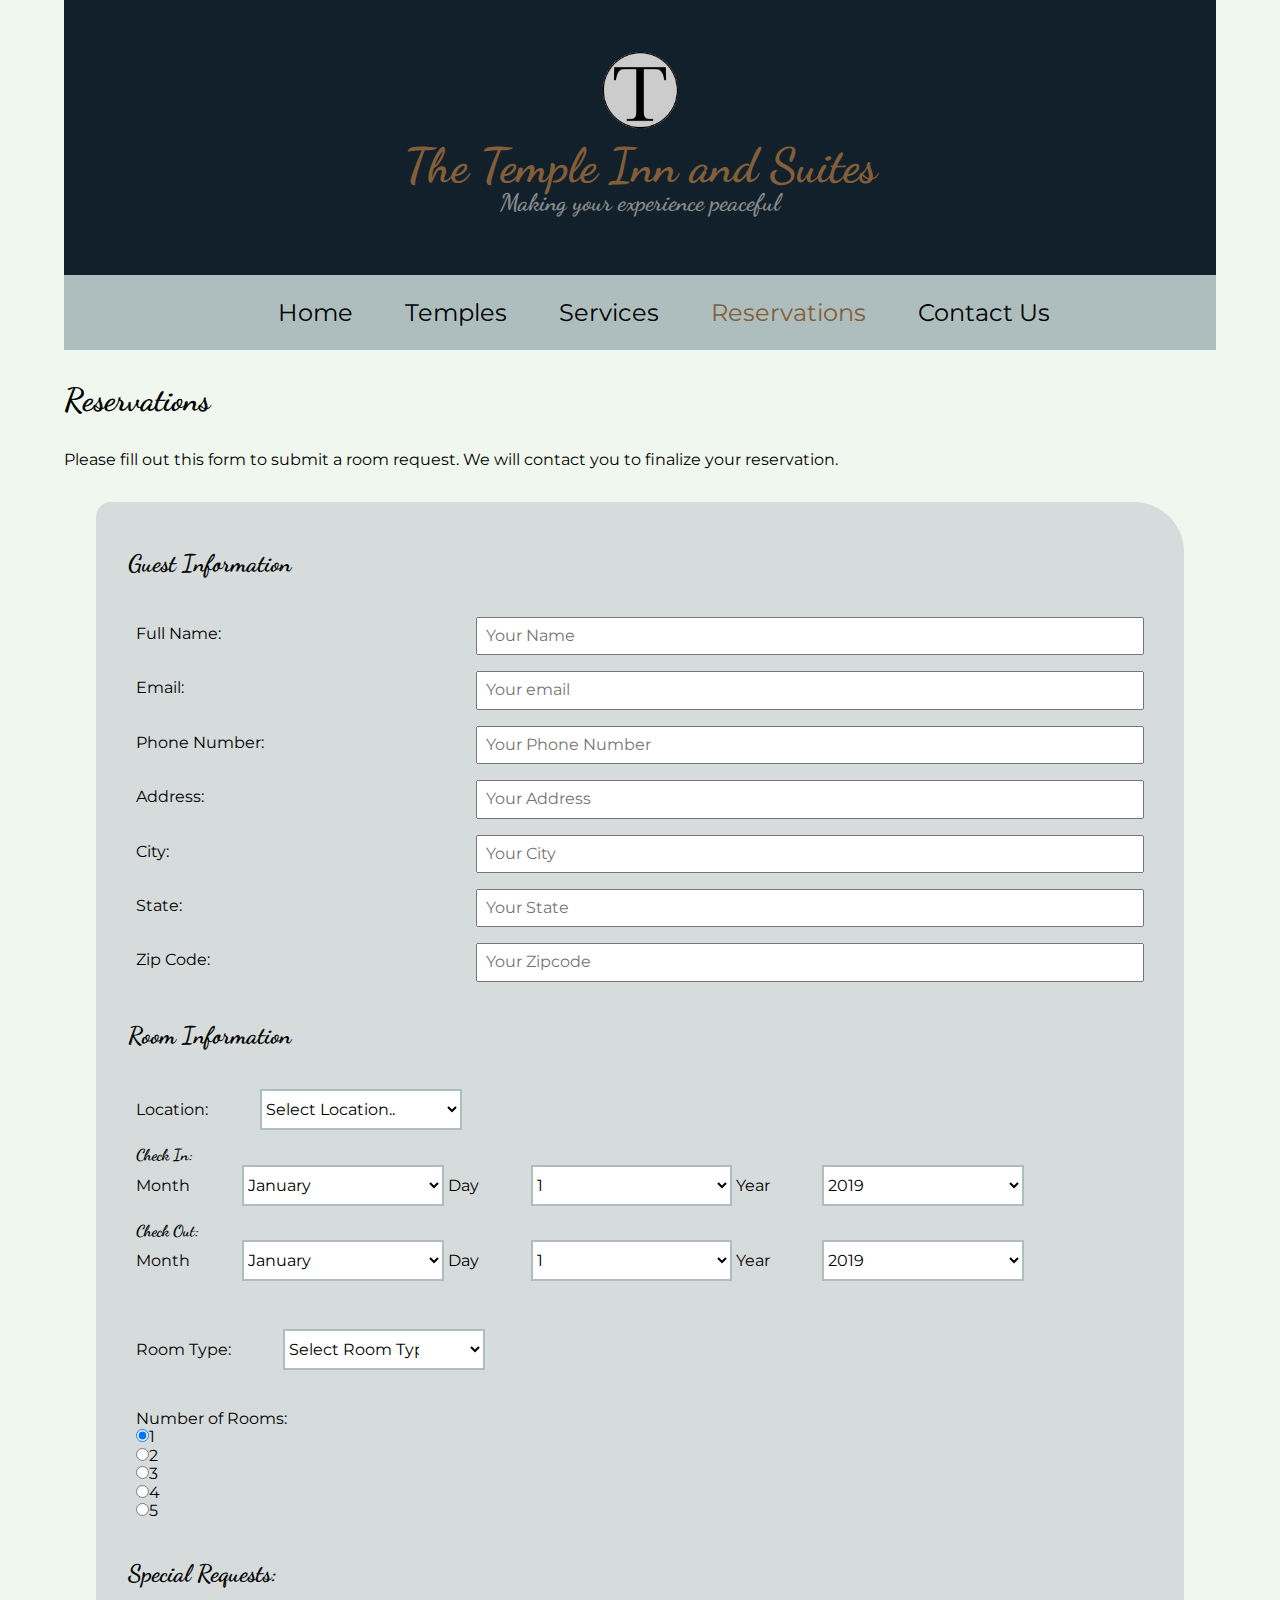
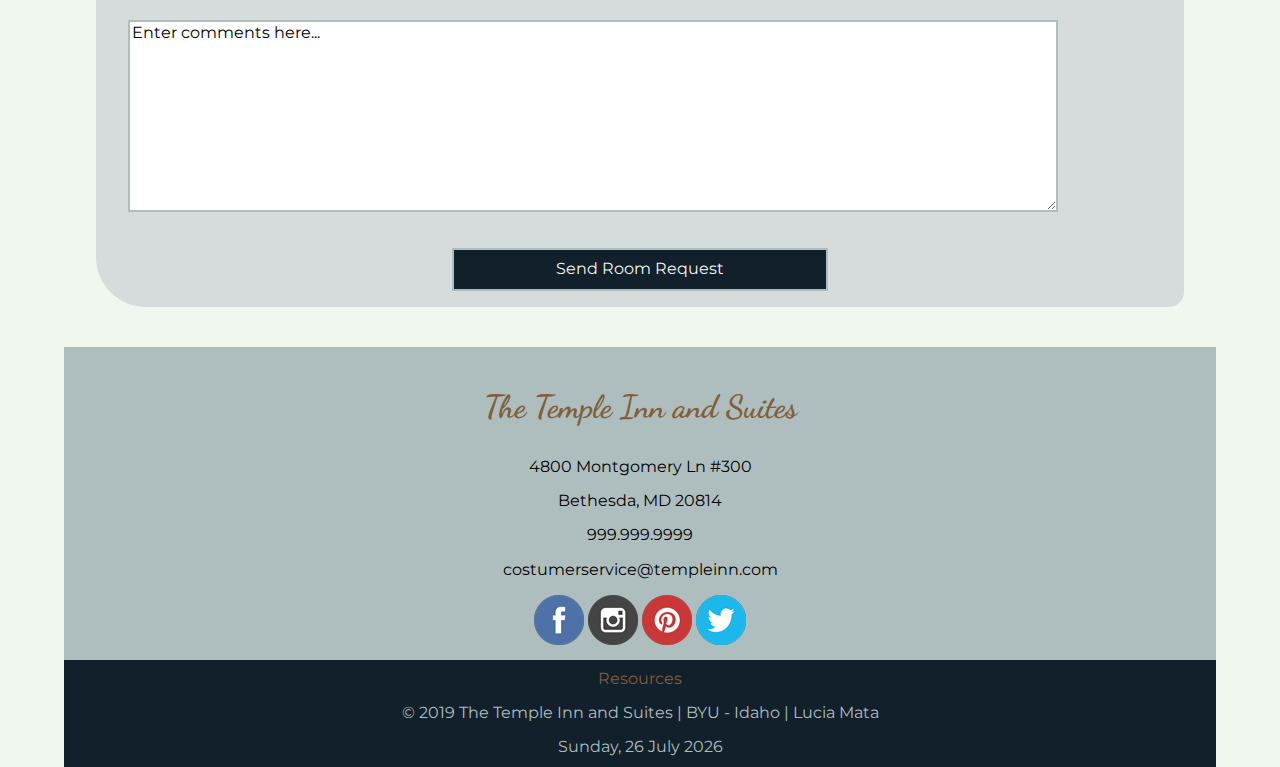
<file: reservations.html>
<!DOCTYPE html>
<html lang="en-us">
    <head>
        <title>The Temple Inn and Suites | Reservations</title>
        <meta charset="utf-8">
        <meta name="description" content="Reservations page for The Temple Inn and Suites">
        <meta name="viewport" content="width=device-width, initial-scale=1, maximum-scale=1">
        <link rel="stylesheet" href="css/normalize.css">
        <link rel="stylesheet" href="css/small.css" type="text/css">
        <link rel="stylesheet" href="css/medium.css" type="text/css">
        <link rel="stylesheet" href="css/large.css" type="text/css">
    </head>
    <body>
        <header>
            <div class="heading">
                <img src="images/templesitelogo.gif" alt="Logo for The Temple Inn and Suites">
                <h1>The Temple Inn and Suites</h1>
                <h2>Making your experience peaceful</h2>
            </div>
            <nav>
                <ul class="mainmenu">
                    <li class="menubutton"><a href="#" title="Menu" onclick="toggleMenu()">&#9776; Menu</a></li>
                    <li><a href="index.html">Home</a></li>
                    <li><a href="temples.html">Temples</a></li>
                    <li><a href="services.html">Services</a></li>
                    <li><a href="reservations.html" class="currentpage">Reservations</a></li>
                    <li><a href="contact.html">Contact Us</a></li>
                </ul>
            </nav>
        </header>
        <main>
            <h3>Reservations</h3>
            <p>Please fill out this form to submit a room request. We will contact you to finalize your reservation.</p>
            <form action="thanks.html">
                    <h4>Guest Information</h4>
                    <div class="item">
                        <label>Full Name: </label><input type="text" class="boxform" name="firstlast" required pattern="[A-Za-z ]{5,}" placeholder="Your Name">
                    </div>
                    <div class="item">
                        <label>Email: </label><input type="email" class="boxform" name="email" placeholder="Your email">
                    </div>
                    <div class="item">
                        <label>Phone Number: </label><input type="tel" class="boxform" name="phone" required placeholder="Your Phone Number">
                    </div>
                    <div class="item">
                        <label>Address: </label><input type="text" class="boxform" name="address" required placeholder="Your Address">
                    </div>
                    <div class="item">
                        <label>City: </label><input type="text" class="boxform" name="city" required placeholder="Your City">
                    </div>
                    <div class="item">
                        <label>State: </label><input type="text" class="boxform" name="state" required placeholder="Your State">
                    </div>
                    <div class="item">
                        <label>Zip Code: </label><input type="number" class="boxform" name="zipcode" required placeholder="Your Zipcode">
                    </div>   
                    <h4>Room Information</h4>
                    <div class="dropdown">
                        <label>Location: </label>
                        <select name="location">
                            <option value="select" selected disabled>Select Location...</option>
                            <option value="Salt Lake City">Salt Lake City</option>
                            <option value="St George">St George</option>
                            <option value="Draper">Draper</option>
                            <option value="Provo City">Provo City</option>
                        </select>
                    </div>
                    <div class="dropdown">
                        <label class="check">Check In: </label><br>
                        <label>Month</label> 
                        <select id="monthin" 
                                name="monthin"> 
                            <option>January</option>       
                            <option>February</option>       
                            <option>March</option>       
                            <option>April</option>       
                            <option>May</option>       
                            <option>June</option>       
                            <option>July</option>       
                            <option>August</option>       
                            <option>September</option>       
                            <option>October</option>       
                            <option>November</option>       
                            <option>December</option>       
                        </select> 
                        <label for="dayin">Day</label> 
                        <select id="dayin" 
                                name="dayin"> 
                            <option>1</option>       
                            <option>2</option>       
                            <option>3</option>       
                            <option>4</option>       
                            <option>5</option>       
                            <option>6</option>       
                            <option>7</option>       
                            <option>8</option>       
                            <option>9</option>       
                            <option>10</option>       
                            <option>11</option>       
                            <option>12</option>       
                            <option>13</option>       
                            <option>14</option>       
                            <option>15</option>       
                            <option>16</option>       
                            <option>17</option>       
                            <option>18</option>       
                            <option>19</option>       
                            <option>20</option>       
                            <option>21</option>       
                            <option>22</option>       
                            <option>23</option>       
                            <option>24</option>       
                            <option>25</option>       
                            <option>26</option>       
                            <option>27</option>       
                            <option>28</option>       
                            <option>29</option>       
                            <option>30</option>       
                            <option>31</option>       
                        </select> 
                        <label for="yearin">Year</label> 
                        <select id="yearin" 
                                name="yearin"> 
                            <option>2019</option>       
                            <option>2020</option>       
                            <option>2021</option>       
                            <option>2022</option>           
                        </select>
                    </div>
                    <div class="dropdown">
                        <label class="check">Check Out: </label><br>
                        <label>Month</label> 
                        <select id="monthout" 
                                name="monthout"> 
                            <option>January</option>       
                            <option>February</option>       
                            <option>March</option>       
                            <option>April</option>       
                            <option>May</option>       
                            <option>June</option>       
                            <option>July</option>       
                            <option>August</option>       
                            <option>September</option>       
                            <option>October</option>       
                            <option>November</option>       
                            <option>December</option>       
                        </select> 
                        <label for="dayout">Day</label> 
                        <select id="dayout" 
                                name="dayout"> 
                            <option>1</option>       
                            <option>2</option>       
                            <option>3</option>       
                            <option>4</option>       
                            <option>5</option>       
                            <option>6</option>       
                            <option>7</option>       
                            <option>8</option>       
                            <option>9</option>       
                            <option>10</option>       
                            <option>11</option>       
                            <option>12</option>       
                            <option>13</option>       
                            <option>14</option>       
                            <option>15</option>       
                            <option>16</option>       
                            <option>17</option>       
                            <option>18</option>       
                            <option>19</option>       
                            <option>20</option>       
                            <option>21</option>       
                            <option>22</option>       
                            <option>23</option>       
                            <option>24</option>       
                            <option>25</option>       
                            <option>26</option>       
                            <option>27</option>       
                            <option>28</option>       
                            <option>29</option>       
                            <option>30</option>       
                            <option>31</option>       
                        </select> 
                        <label for="yearout">Year</label> 
                        <select id="yearout" 
                                name="yearout"> 
                            <option>2019</option>       
                            <option>2020</option>       
                            <option>2021</option>       
                            <option>2022</option>           
                        </select>
                    </div>
                    <div class="dropdown" id="roomtype">
                        <label>Room Type: </label>
                        <select name="roomtype">
                            <option value="select" selected disabled>Select Room Type...</option>
                            <option value="Salt Lake City">1 King</option>
                            <option value="St George">2 Queen</option>
                            <option value="Draper">1 Bedroom Suite</option>
                            <option value="Provo City">2 Bedroom Suite</option>
                        </select>
                    </div>
                    <div class="list">
                        <span class="roomnum">Number of Rooms: </span><br>
                        <input type="radio" name="room" value="1" checked>1<br>
                        <input type="radio" name="room" value="2">2<br>
                        <input type="radio" name="room" value="3">3<br>
                        <input type="radio" name="room" value="4">4<br>
                        <input type="radio" name="room" value="5">5<br>
                    </div>
                <h4>Special Requests: </h4>
                <div>
                    <textarea name="extrainfo" cols="60" rows="10" class="messagebox">Enter comments here...</textarea>
                </div>
                <div>
                    <input type="submit" value="Send Room Request" class="submitform">
                </div>
            </form>
        </main>
        <footer>
            <div class="contactinfo">
                <div class="address">
                    <h3>The Temple Inn and Suites</h3>
                    <p>4800 Montgomery Ln #300</p>
                    <p>Bethesda, MD 20814</p>
                </div>
                <div class="phone">
                    <p>999.999.9999</p>
                    <p>costumerservice@templeinn.com</p>
                </div>
                <div class="socialmedia">
                    <a href="#"></a><img src="images/facebook.png" alt="Follow us on Facebook">
                    <a href="#"></a><img src="images/instagram.png" alt="Follow us on Instagram">
                    <a href="#"></a><img src="images/pinterest.png" alt="Follow us on Pinterest">
                    <a href="#"></a><img src="images/twitter.png" alt="Follow us on Twitter">
                </div>
            </div>
            <div class="footer">
                <a href="resources.html">Resources</a>
                <p>&copy; 2019 The Temple Inn and Suites | BYU - Idaho | Lucia Mata</p>
                <span id="date">Placeholder</span>
            </div>
        </footer>
        <script src="scripts/hamburger.js"></script>
        <script src="scripts/currentdate.js"></script>
    </body>
</html>
</file>
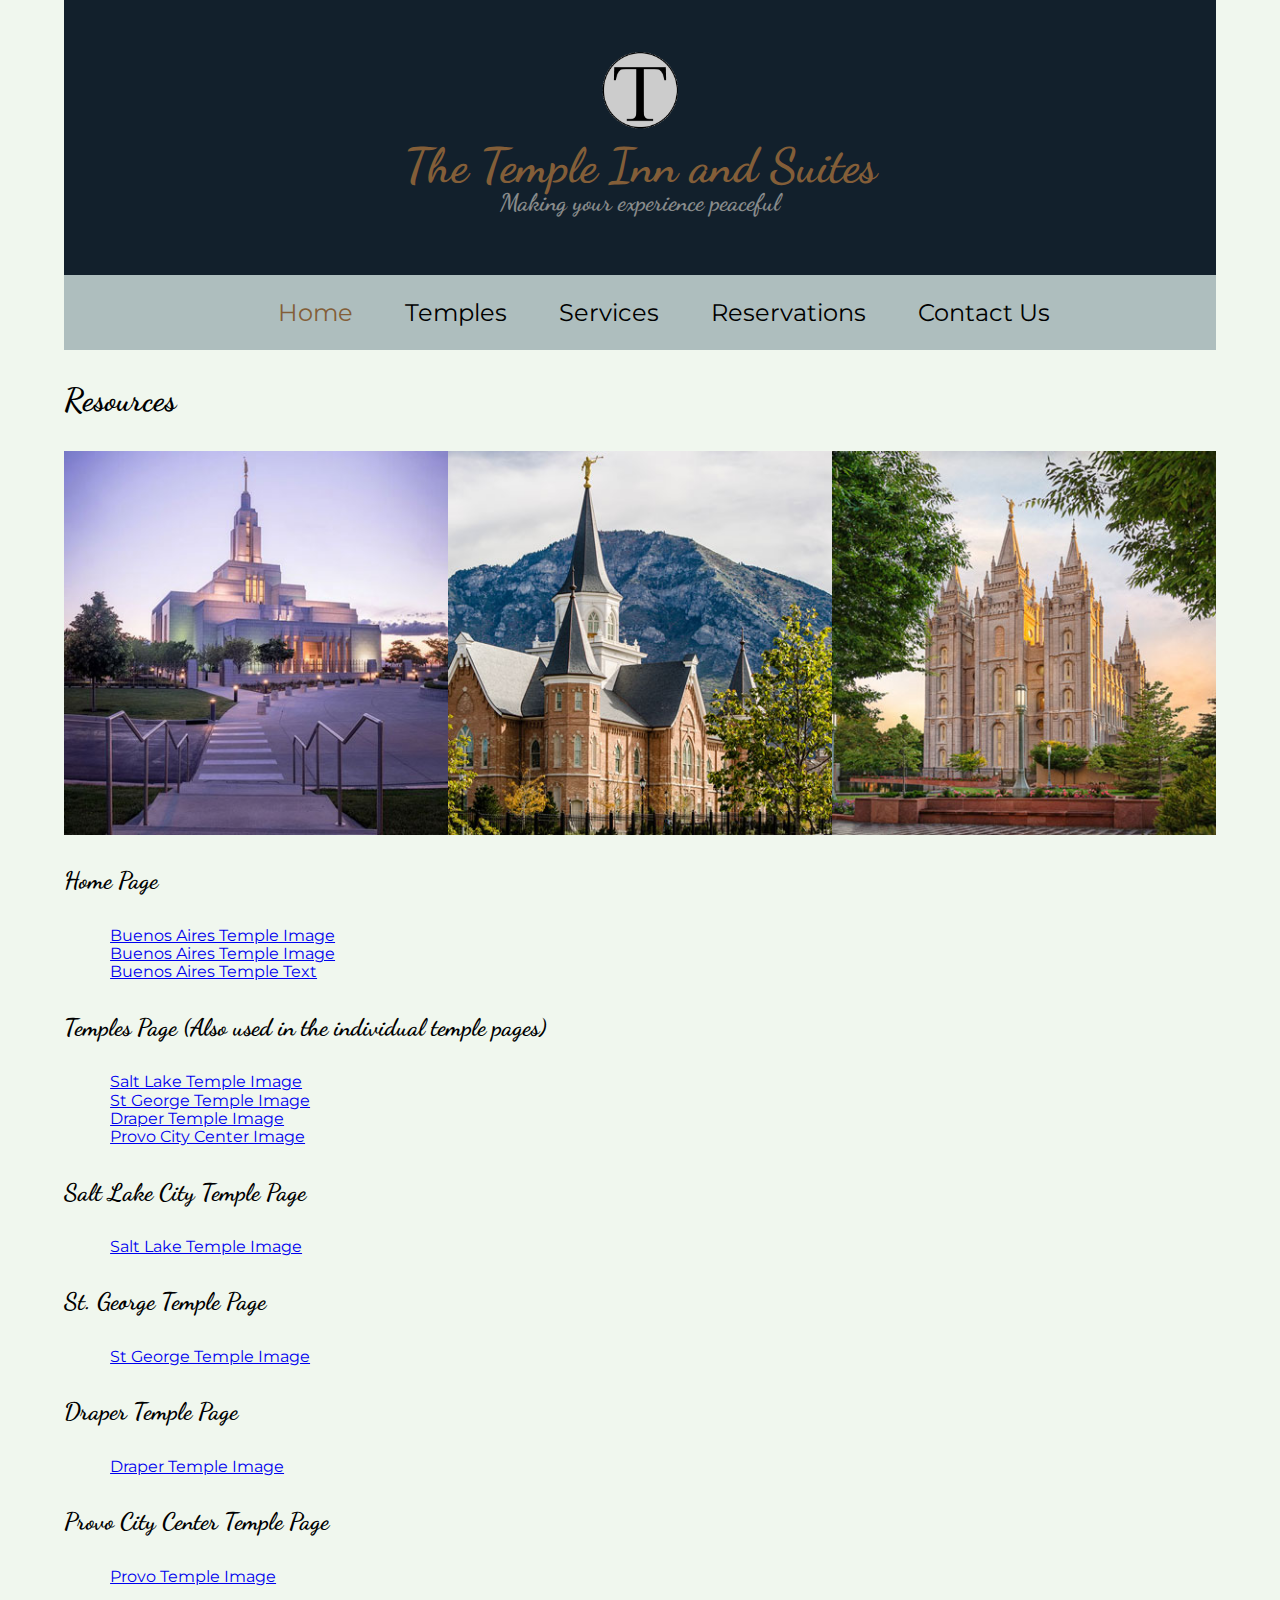
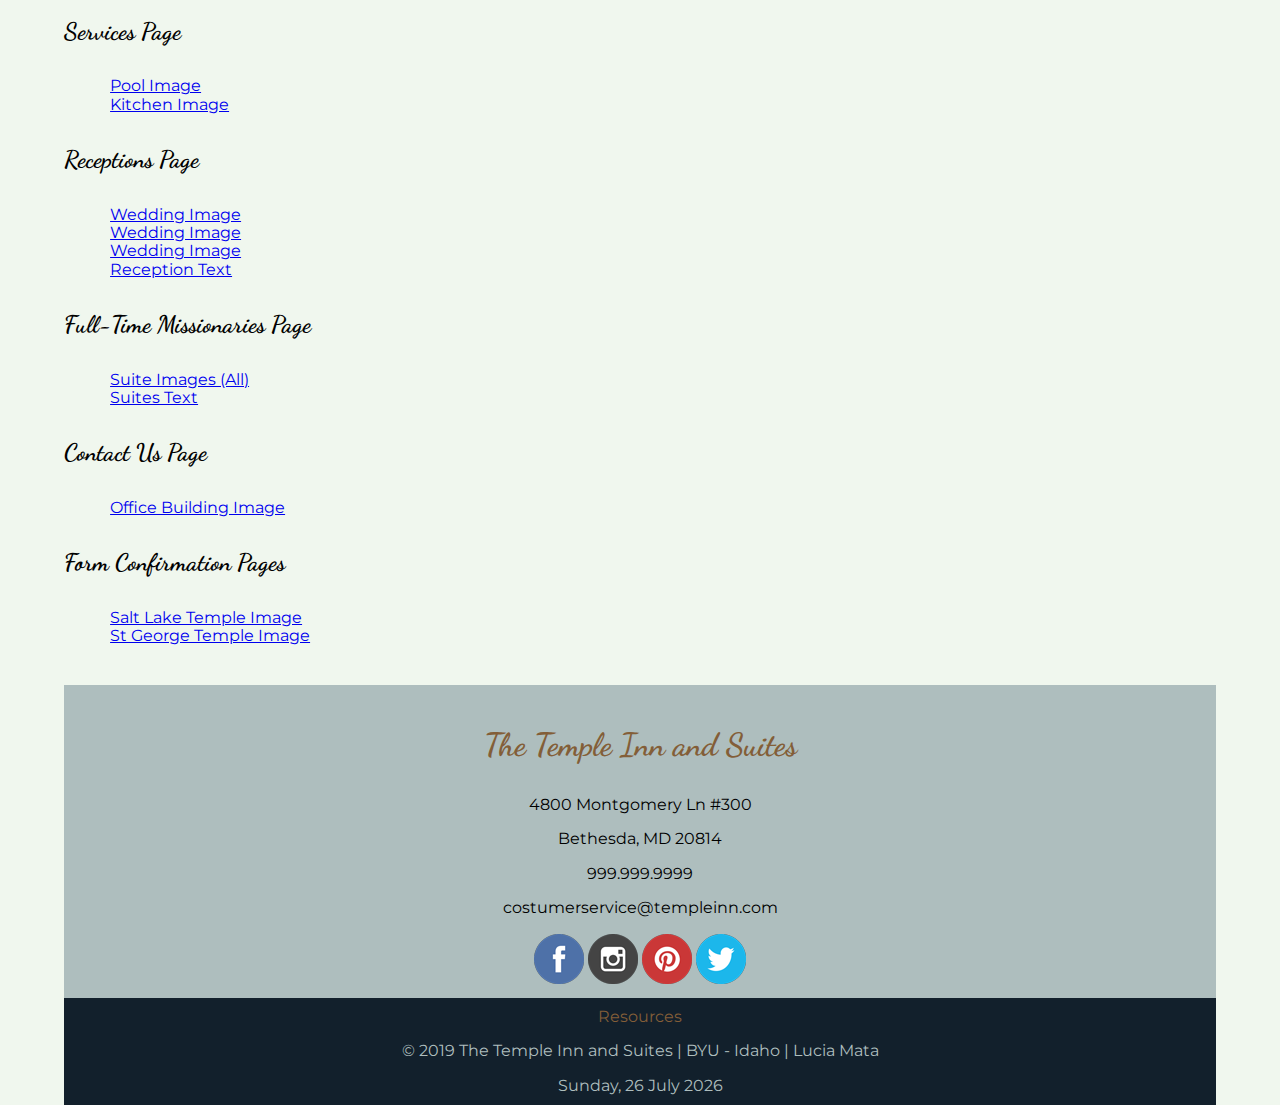
<file: resources.html>
<!DOCTYPE html>
<html lang="en-us">
    <head>
        <title>The Temple Inn and Suites | Resources</title>
        <meta charset="utf-8">
        <meta name="description" content="Resources page for The Temple Inn and Suites">
        <meta name="viewport" content="width=device-width, initial-scale=1, maximum-scale=1">
        <link rel="stylesheet" href="css/normalize.css">
        <link rel="stylesheet" href="css/small.css" type="text/css">
        <link rel="stylesheet" href="css/medium.css" type="text/css">
        <link rel="stylesheet" href="css/large.css" type="text/css">
    </head>
    <body>
        <header>
            <div class="heading">
                <img src="images/templesitelogo.gif" alt="Logo for The Temple Inn and Suites">
                <h1>The Temple Inn and Suites</h1>
                <h2>Making your experience peaceful</h2>
            </div>
            <nav>
                <ul class="mainmenu">
                    <li class="menubutton"><a href="#" title="Menu" onclick="toggleMenu()">&#9776; Menu</a></li>
                    <li><a href="index.html" class="currentpage">Home</a></li>
                    <li><a href="temples.html">Temples</a></li>
                    <li><a href="services.html">Services</a></li>
                    <li><a href="reservations.html">Reservations</a></li>
                    <li><a href="contact.html">Contact Us</a></li>
                </ul>
            </nav>
        </header>
        <main class="resources">
            <h3>Resources</h3>
            <div class="resourcesgallery">
                <img src="images/templegallerydraper.jpg" alt="Draper Temple">
                <img src="images/templegalleryprovo.jpg" alt="Provo City Center Temple">
                <img src="images/templegalleryslc.jpg" alt="Salt Lake Temple">
            </div>
            <h4>Home Page</h4>
            <a href="https://www.lds.org/temples/details/buenos-aires-argentina-temple?lang=eng">Buenos Aires Temple Image</a><br>
            <a href="https://www.mormonnewsroom.org/article/buenos-aires-argentina-temple">Buenos Aires Temple Image</a><br>
            <a href="https://www.lds.org/temples/details/buenos-aires-argentina-temple?lang=eng">Buenos Aires Temple Text</a><br>
            <h4>Temples Page (Also used in the individual temple pages)</h4>
            <a href="https://ldsbookstore.com/salt-lake-temple-calm-summer ">Salt Lake Temple Image</a><br>
            <a href="https://taushacoates.com/st-george-temple/">St George Temple Image</a><br>
            <a href="https://www.ldstemple.pics/store/draper-temple-dusk/">Draper Temple Image</a><br>
            <a href="https://history.lds.org/exhibit/historic-sites/utah/provo/provo-city-center-temple?lang=eng ">Provo City Center Image</a><br>
            <h4>Salt Lake City Temple Page</h4>
            <a href="https://www.cornerstoneart.com/lds-artist-gallery/art_print_products/salt-lake-city-temple-glimmer-of-hope ">Salt Lake Temple Image</a><br>
            <h4>St. George Temple Page</h4>
            <a href="https://www.google.com/url?sa=i&source=images&cd=&ved=2ahUKEwiSi8ae8crhAhULvp4KHRWwDQEQjRx6BAgBEAU&url=https%3A%2F%2Fwww.lds.org%2Fmedia-library%2Fimages%2Fst-george-utah-temple-1121435%3Flang%3Deng&psig=AOvVaw19mWFv9JzW2IENSUy0M64_&ust=1555169819465523 ">St George Temple Image</a><br>
            <h4>Draper Temple Page</h4>
            <a href="http://www.tyson-rollins.com/lds-temples-print-source/draper-temple-1-draper-utah ">Draper Temple Image</a><br>
            <h4>Provo City Center Temple Page</h4>
            <a href="https://www.pinterest.com/pin/117375134019237214/ ">Provo Temple Image</a><br>
            <h4>Services Page</h4>
            <a href="https://www.google.com/url?sa=i&source=images&cd=&ved=2ahUKEwj9lp3m8sThAhUmwYMKHbzIChsQjRx6BAgBEAU&url=https%3A%2F%2Fwww.timeout.com%2Fchicago%2Fshopping%2F5-spa-treatments-to-nurse-your-hangover&psig=AOvVaw12KnrJ1jbjgjYhuJYkoEYJ&ust=1554964030769061">Pool Image</a><br>
            <a href="https://www.hotelwailea.com/the-suites-at-hotel-wailea/ ">Kitchen Image</a><br>
            <h4>Receptions Page</h4>
            <a href="https://www.theknot.com/wedding-reception-ideas">Wedding Image</a><br>
            <a href="https://www.marthastewartweddings.com/395783/tent-decorating-ideas-raise-roof-wedding-reception ">Wedding Image</a><br>
            <a href="https://stylemagazines.com.au/lifestyle/unusual-venues-for-an-unforgettable-reception1/ ">Wedding Image</a><br>
            <a href="http://adamspointecc.com/weddings/services-and-amenities/">Reception Text</a><br>
            <h4>Full-Time Missionaries Page</h4>
            <a href="https://www.hotelsorella-citycentre.com/houston-penthouse-suites.htm ">Suite Images (All)</a><br>
            <a href="https://www.residenceinn.marriott.com/extended-stay-suites/ ">Suites Text</a><br>
            <h4>Contact Us Page</h4>
            <a href="https://www.archdaily.com/397770/office-building-at-grzybowska-street-grupa-5-architekci">Office Building Image</a><br>
            <h4>Form Confirmation Pages</h4>
            <a href="https://www.lds.org/temples/details/salt-lake-temple">Salt Lake Temple Image</a><br>
            <a href="https://www.jeremiahbarberphotography.com/product/st-george-temple/">St George Temple Image</a><br>
        </main>
        <footer>
            <div class="contactinfo">
                <div class="address">
                    <h3>The Temple Inn and Suites</h3>
                    <p>4800 Montgomery Ln #300</p>
                    <p>Bethesda, MD 20814</p>
                </div>
                <div class="phone">
                    <p>999.999.9999</p>
                    <p>costumerservice@templeinn.com</p>
                </div>
                <div class="socialmedia">
                    <a href="#"></a><img src="images/facebook.png" alt="Follow us on Facebook">
                    <a href="#"></a><img src="images/instagram.png" alt="Follow us on Instagram">
                    <a href="#"></a><img src="images/pinterest.png" alt="Follow us on Pinterest">
                    <a href="#"></a><img src="images/twitter.png" alt="Follow us on Twitter">
                </div>
            </div>
            <div class="footer">
                <a href="resources.html">Resources</a>
                <p>&copy; 2019 The Temple Inn and Suites | BYU - Idaho | Lucia Mata</p>
                <span id="date">Placeholder</span>
            </div>
        </footer>
        <script src="scripts/hamburger.js"></script>
        <script src="scripts/currentdate.js"></script>
    </body>
</html>
</file>
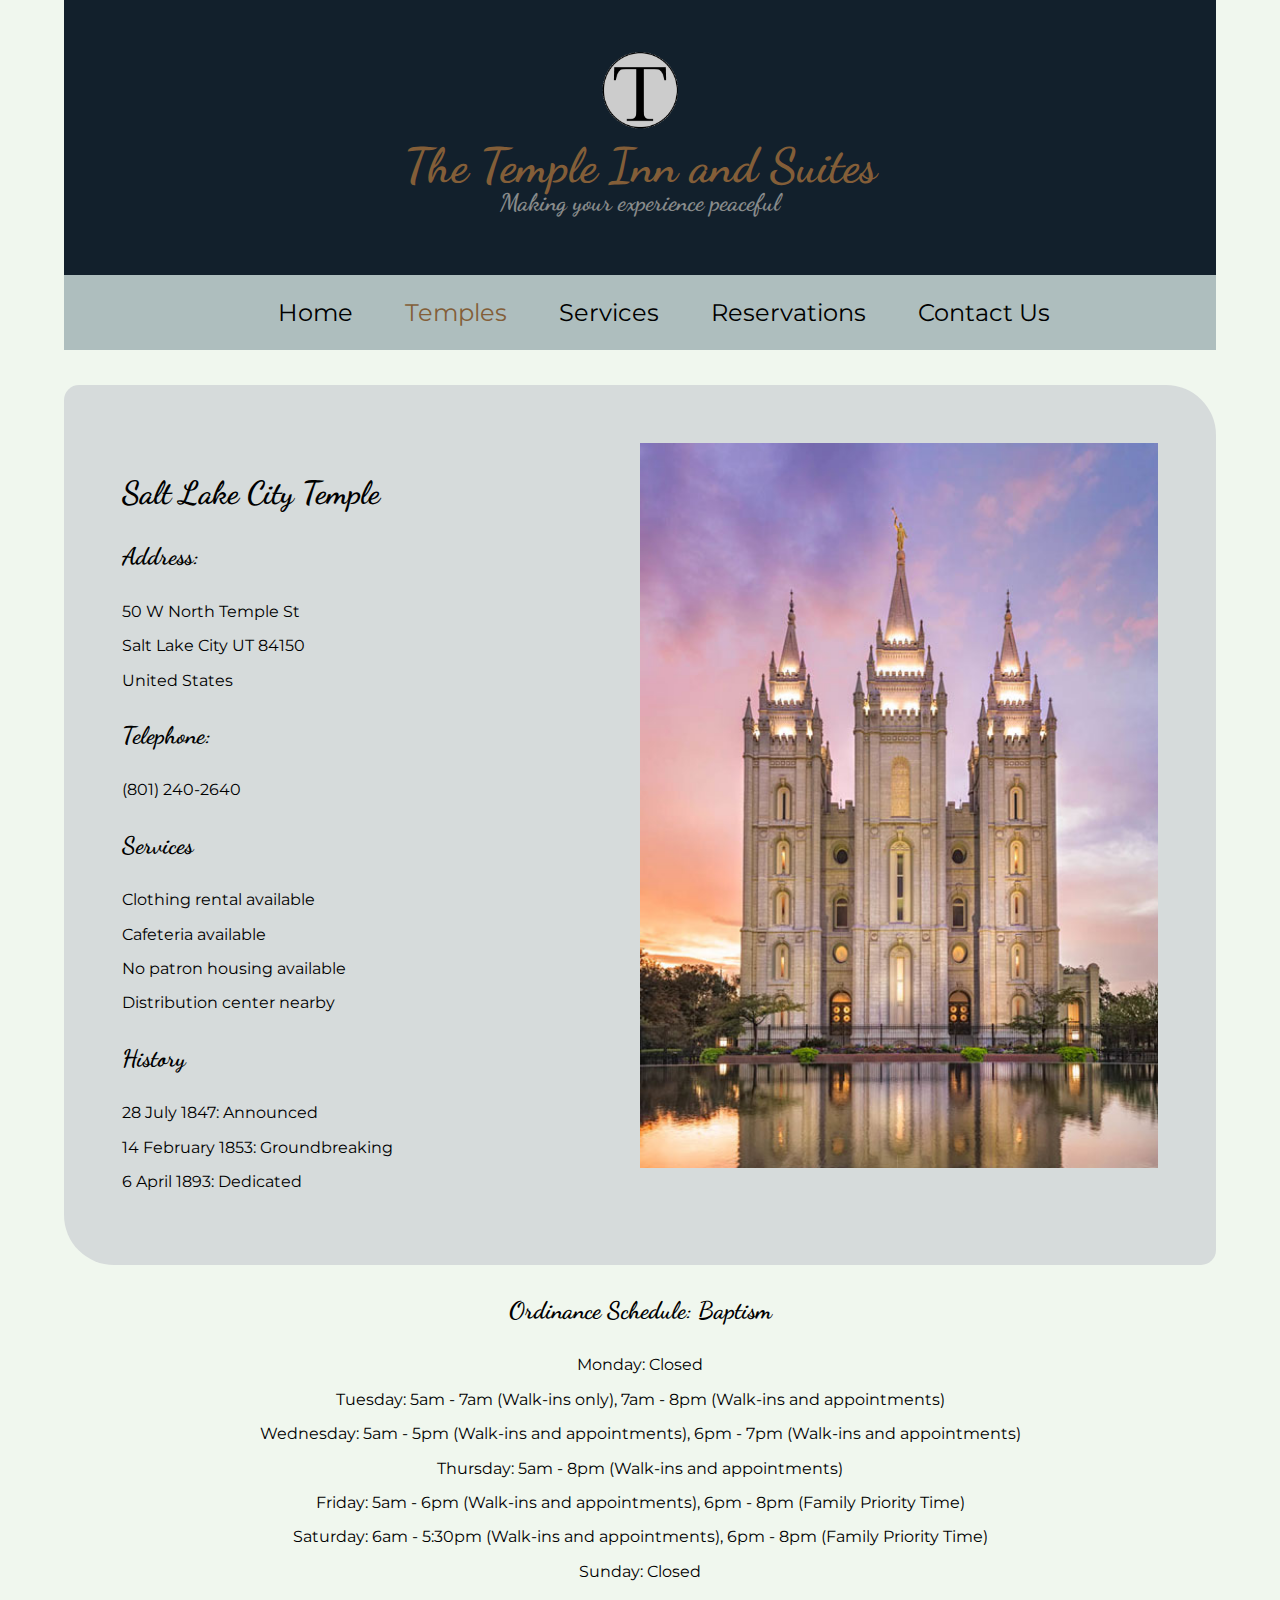
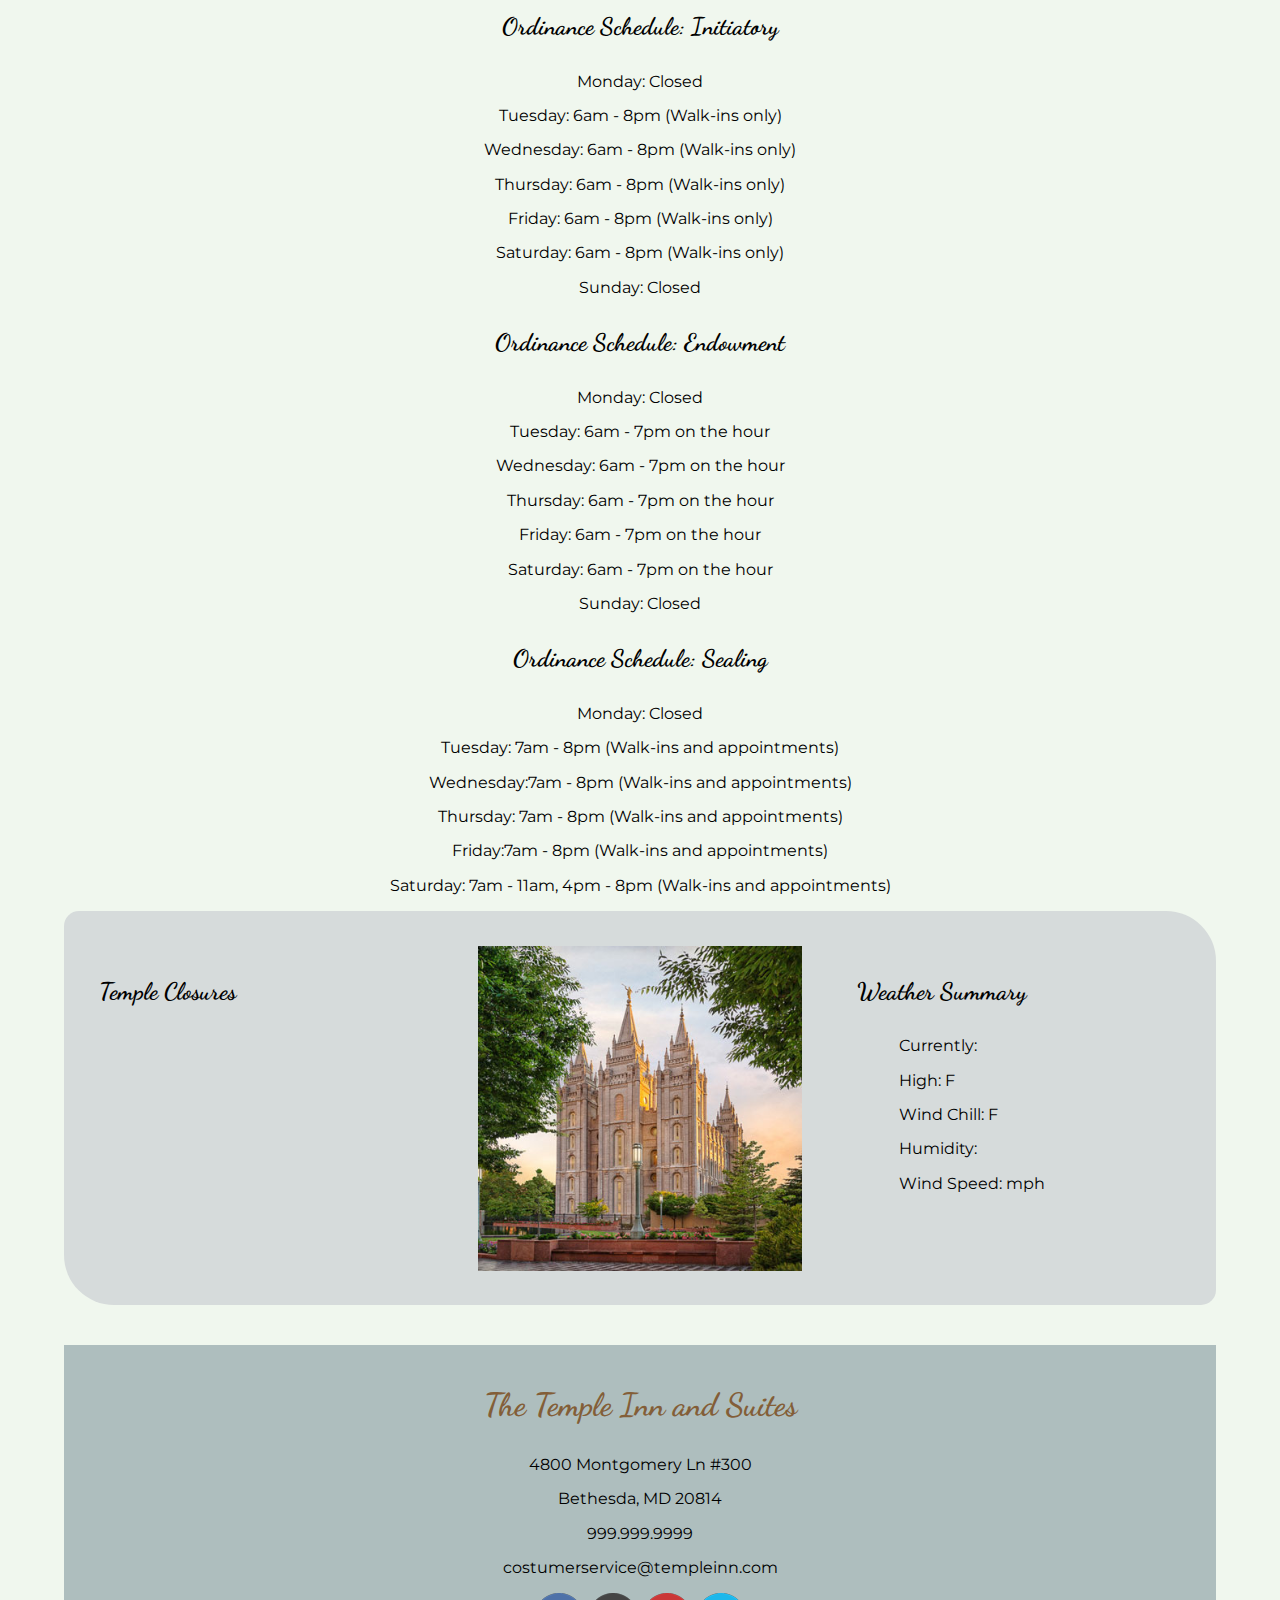
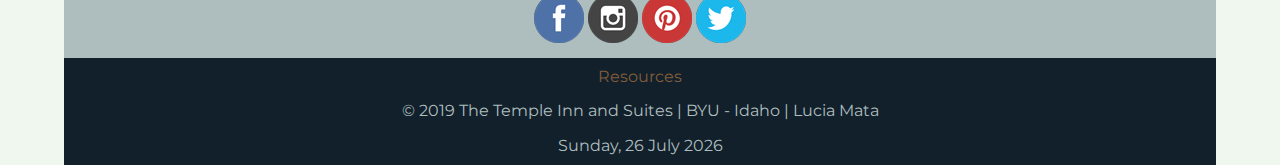
<file: saltlake.html>
<!DOCTYPE html>
<html lang="en-us">
    <head>
        <title>The Temple Inn and Suites | Salt Lake City Temple</title>
        <meta charset="utf-8">
        <meta name="description" content="Information about the Salt Lake City Temple">
        <meta name="viewport" content="width=device-width, initial-scale=1, maximum-scale=1">
        <link rel="stylesheet" href="css/normalize.css">
        <link rel="stylesheet" href="css/small.css" type="text/css">
        <link rel="stylesheet" href="css/medium.css" type="text/css">
        <link rel="stylesheet" href="css/large.css" type="text/css">
    </head>
    <body>
        <header>
            <div class="heading">
                <img src="images/templesitelogo.gif" alt="Logo for The Temple Inn and Suites">
                <h1>The Temple Inn and Suites</h1>
                <h2>Making your experience peaceful</h2>
            </div>
            <nav>
                <ul class="mainmenu">
                    <li class="menubutton"><a href="#" title="Menu" onclick="toggleMenu()">&#9776; Menu</a></li>
                    <li><a href="index.html">Home</a></li>
                    <li><a href="temples.html" class="currentpage">Temples</a></li>
                    <li><a href="services.html">Services</a></li>
                    <li><a href="reservations.html">Reservations</a></li>
                    <li><a href="contact.html">Contact Us</a></li>
                </ul>
            </nav>
        </header>
        <main>
            <div class="templediv">
                <div>
                    <h3>Salt Lake City Temple</h3>
                    <h4>Address:</h4>
                    <p>50 W North Temple St</p>
                    <p>Salt Lake City UT 84150</p>
                    <p>United States</p>
                    <h4>Telephone:</h4>
                    <p>(801) 240-2640</p>
                    <h4>Services</h4>
                    <p>Clothing rental available</p>
                    <p>Cafeteria available</p>
                    <p>No patron housing available</p>
                    <p>Distribution center nearby</p>
                    <h4>History</h4>
                    <p>28 July 1847: Announced</p>
                    <p>14 February 1853: Groundbreaking</p>
                    <p>6 April 1893: Dedicated</p>
                </div>
                <img src="images/templepageslc.jpg" alt="Salt Lake City Temple">
            </div>
            <div class="schedule">
                <h4>Ordinance Schedule: Baptism</h4>
                <p>Monday: Closed</p>
                <p>Tuesday: 5am - 7am (Walk-ins only), 7am - 8pm (Walk-ins and appointments)</p>
                <p>Wednesday: 5am - 5pm (Walk-ins and appointments), 6pm - 7pm (Walk-ins and appointments)</p>
                <p>Thursday: 5am - 8pm (Walk-ins and appointments)</p>
                <p>Friday: 5am - 6pm (Walk-ins and appointments), 6pm - 8pm (Family Priority Time)</p>
                <p>Saturday: 6am - 5:30pm (Walk-ins and appointments), 6pm - 8pm (Family Priority Time)</p>
                <p>Sunday: Closed</p>
                <h4>Ordinance Schedule: Initiatory</h4>
                <p>Monday: Closed</p>
                <p>Tuesday: 6am - 8pm (Walk-ins only)</p>
                <p>Wednesday: 6am - 8pm (Walk-ins only)</p>
                <p>Thursday: 6am - 8pm (Walk-ins only)</p>
                <p>Friday: 6am - 8pm (Walk-ins only)</p>
                <p>Saturday: 6am - 8pm (Walk-ins only)</p>
                <p>Sunday: Closed</p>
                <h4>Ordinance Schedule: Endowment</h4>
                <p>Monday: Closed</p>
                <p>Tuesday: 6am - 7pm on the hour</p>
                <p>Wednesday: 6am - 7pm on the hour</p>
                <p>Thursday: 6am - 7pm on the hour</p>
                <p>Friday: 6am - 7pm on the hour</p>
                <p>Saturday: 6am - 7pm on the hour</p>
                <p>Sunday: Closed</p>
                <h4>Ordinance Schedule: Sealing</h4>
                <p>Monday: Closed</p>
                <p>Tuesday: 7am - 8pm (Walk-ins and appointments) </p>
                <p>Wednesday:7am - 8pm (Walk-ins and appointments) </p>
                <p>Thursday: 7am - 8pm (Walk-ins and appointments) </p>
                <p>Friday:7am - 8pm (Walk-ins and appointments) </p>
                <p>Saturday: 7am - 11am, 4pm - 8pm (Walk-ins and appointments)</p>
            </div>
            <div class="templedetails">
                <div class="templeclosures" id="slcclosures">
                    <h4>Temple Closures</h4>
                </div>
                <img src="images/templegalleryslc.jpg" alt="Salt Lake Temple">
                <div class="weathersummary">
                    <h4>Weather Summary</h4>
                    <p>Currently: <span id="current"></span></p>
                    <p>High: <span id="high"></span>F</p>
                    <p>Wind Chill: <span id="output"></span> F</p>
                    <p>Humidity: <span id="humidity"></span></p>
                    <p>Wind Speed: <span id="wind"></span>mph</p>  
                </div>
            </div>
        </main>
        <footer>
            <div class="contactinfo">
                <div class="address">
                    <h3>The Temple Inn and Suites</h3>
                    <p>4800 Montgomery Ln #300</p>
                    <p>Bethesda, MD 20814</p>
                </div>
                <div class="phone">
                    <p>999.999.9999</p>
                    <p>costumerservice@templeinn.com</p>
                </div>
                <div class="socialmedia">
                    <a href="#"></a><img src="images/facebook.png" alt="Follow us on Facebook">
                    <a href="#"></a><img src="images/instagram.png" alt="Follow us on Instagram">
                    <a href="#"></a><img src="images/pinterest.png" alt="Follow us on Pinterest">
                    <a href="#"></a><img src="images/twitter.png" alt="Follow us on Twitter">
                </div>
            </div>
            <div class="footer">
                <a href="resources.html">Resources</a>
                <p>&copy; 2019 The Temple Inn and Suites | BYU - Idaho | Lucia Mata</p>
                <span id="date">Placeholder</span>
            </div>
        </footer>
        <script src="scripts/hamburger.js"></script>
        <script src="scripts/currentdate.js"></script>
        <script src="scripts/slcclosures.js"></script>
        <script src="scripts/slcweather.js"></script>
    </body>
</html>
</file>
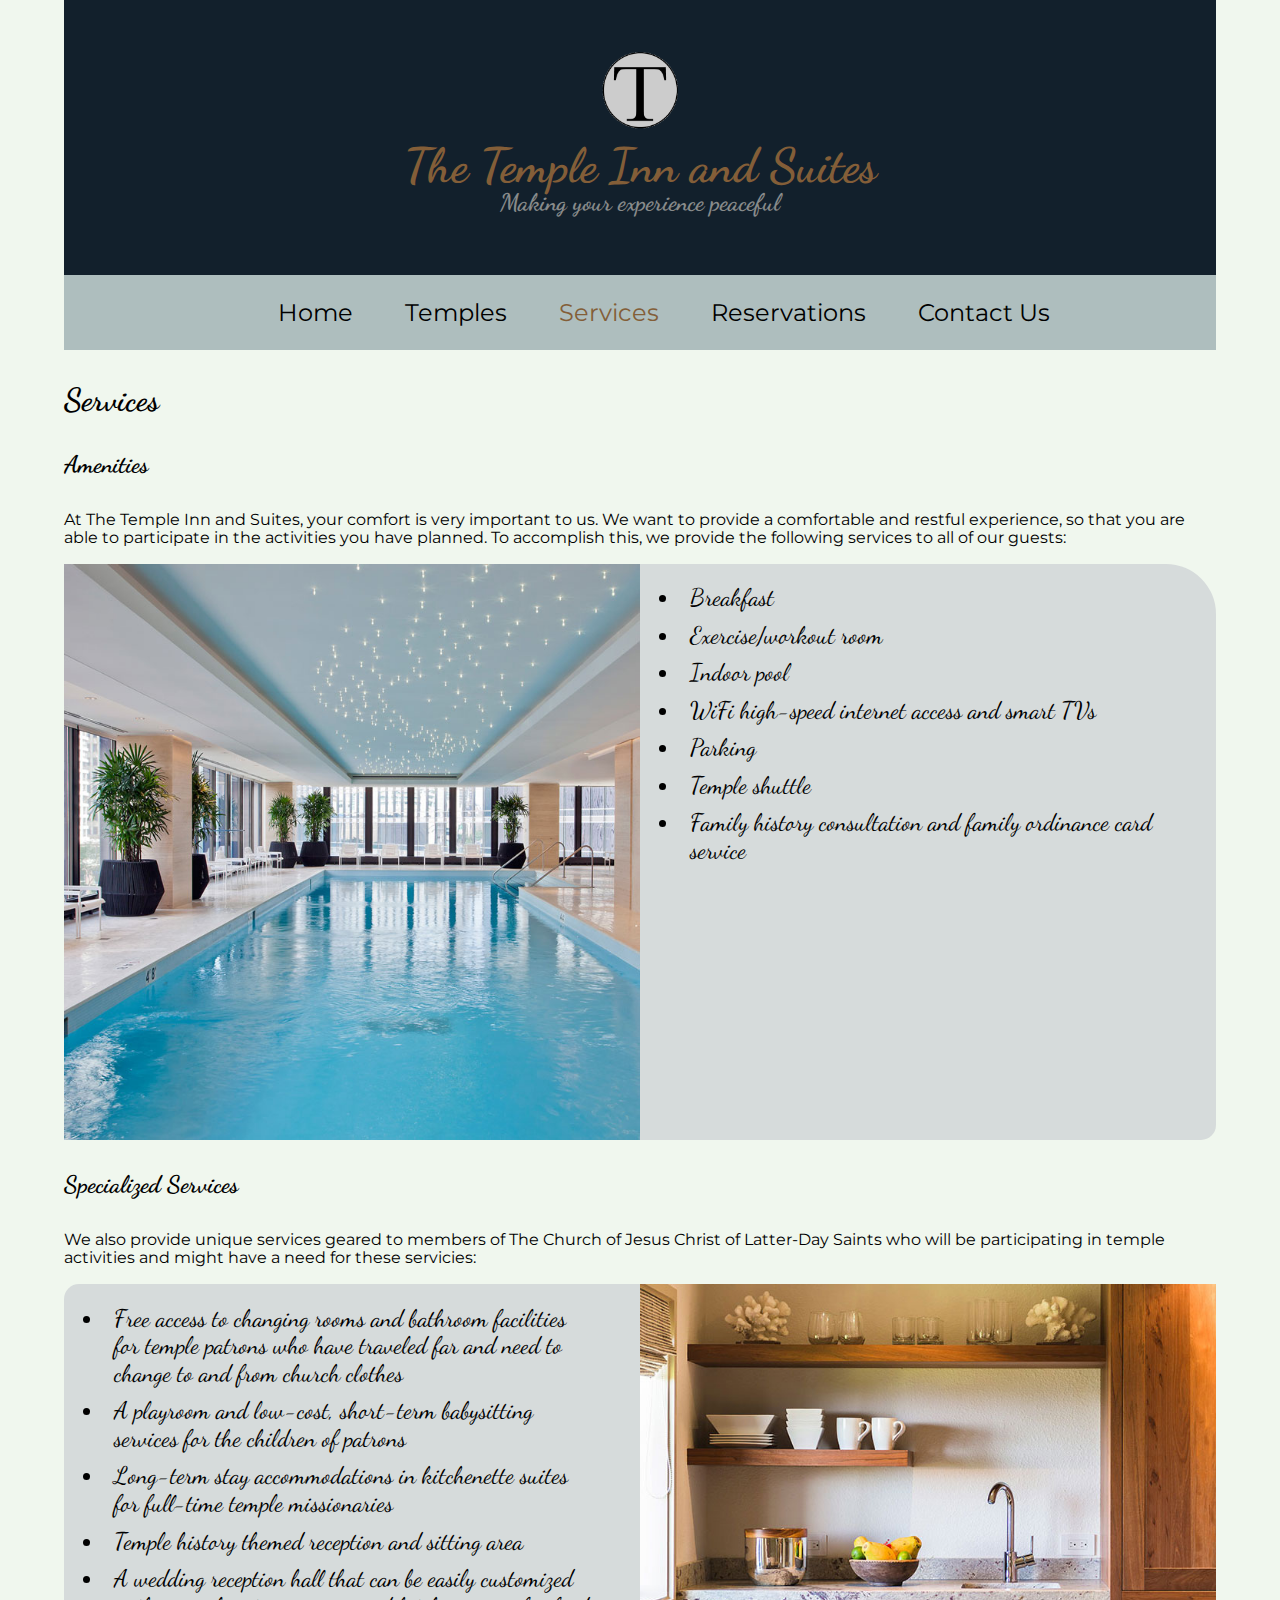
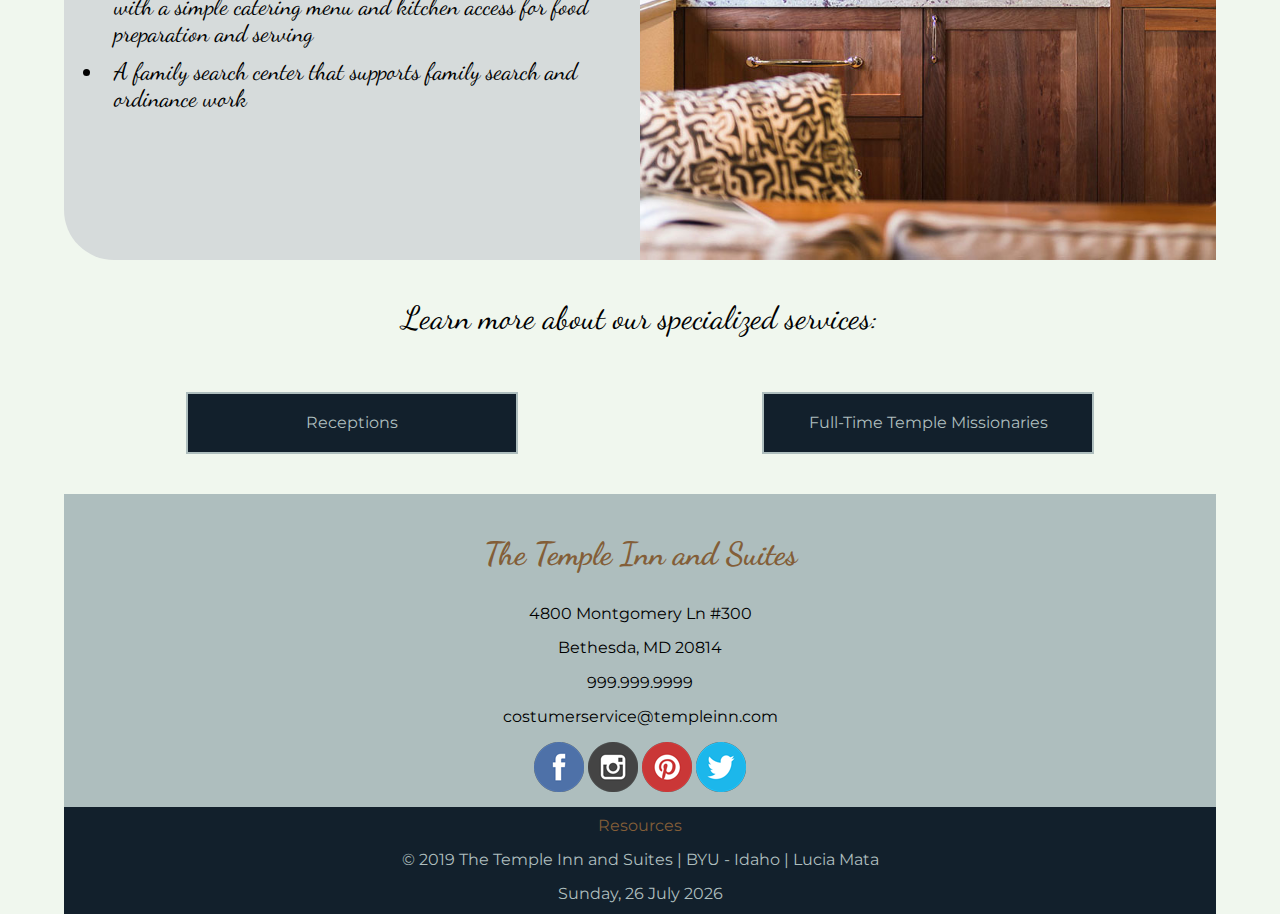
<file: services.html>
<!DOCTYPE html>
<html lang="en-us">
    <head>
        <title>The Temple Inn and Suites | Services</title>
        <meta charset="utf-8">
        <meta name="description" content="Services page for The Temple Inn and Suites">
        <meta name="viewport" content="width=device-width, initial-scale=1, maximum-scale=1">
        <link rel="stylesheet" href="css/normalize.css">
        <link rel="stylesheet" href="css/small.css" type="text/css">
        <link rel="stylesheet" href="css/medium.css" type="text/css">
        <link rel="stylesheet" href="css/large.css" type="text/css">
    </head>
    <body>
        <header>
            <div class="heading">
                <img src="images/templesitelogo.gif" alt="Logo for The Temple Inn and Suites">
                <h1>The Temple Inn and Suites</h1>
                <h2>Making your experience peaceful</h2>
            </div>
            <nav>
                <ul class="mainmenu">
                    <li class="menubutton"><a href="#" title="Menu" onclick="toggleMenu()">&#9776; Menu</a></li>
                    <li><a href="index.html">Home</a></li>
                    <li><a href="temples.html">Temples</a></li>
                    <li><a href="services.html" class="currentpage">Services</a></li>
                    <li><a href="reservations.html">Reservations</a></li>
                    <li><a href="contact.html">Contact Us</a></li>
                </ul>
            </nav>
        </header>
        <main>
            <h3>Services</h3>
            <h4>Amenities</h4>
            <p>At The Temple Inn and Suites, your comfort is very important to us. We want to provide a comfortable and restful experience, so that you are able to participate in the activities you have planned. To accomplish this, we provide the following services to all of our guests:</p>
            <div class="services">
                <img src="images/pool.jpg" alt="Pool at The Temple Inn and Suites">
                <ul>
                    <li>Breakfast</li>
                    <li>Exercise/workout room</li>
                    <li>Indoor pool</li>
                    <li>WiFi high-speed internet access and smart TVs</li>
                    <li>Parking</li>
                    <li>Temple shuttle</li>
                    <li>Family history consultation and family ordinance card service</li>
                </ul>
            </div>
            <h4>Specialized Services</h4>
            <p>We also provide unique services geared to members of The Church of Jesus Christ of Latter-Day Saints who will be participating in temple activities and might have a need for these servicies:</p>
            <div class="services">
                <ul>
                    <li>Free access to changing rooms and bathroom facilities for temple patrons who have traveled far and need to change to and from church clothes</li>
                    <li>A playroom and low-cost, short-term babysitting services for the children of patrons</li>
                    <li>Long-term stay accommodations in kitchenette suites for full-time temple missionaries</li>
                    <li>Temple history themed reception and sitting area</li>
                    <li>A wedding reception hall that can be easily customized with a simple catering menu and kitchen access for food preparation and serving</li>
                    <li>A family search center that supports family search and ordinance work</li>
                </ul>
                <img src="images/suite.jpg" alt="Kitchenette at The Temple Inn and Suites">
            </div>
            <p class="buttonp">Learn more about our specialized services:</p>
            <div class="buttonservices">
            <a href="reception.html" class="buttonserv">Receptions</a>
            <a href="missionary.html" class="buttonserv">Full-Time Temple Missionaries</a>
            </div>
        </main>
        <footer>
            <div class="contactinfo">
                <div class="address">
                    <h3>The Temple Inn and Suites</h3>
                    <p>4800 Montgomery Ln #300</p>
                    <p>Bethesda, MD 20814</p>
                </div>
                <div class="phone">
                    <p>999.999.9999</p>
                    <p>costumerservice@templeinn.com</p>
                </div>
                <div class="socialmedia">
                    <a href="#"></a><img src="images/facebook.png" alt="Follow us on Facebook">
                    <a href="#"></a><img src="images/instagram.png" alt="Follow us on Instagram">
                    <a href="#"></a><img src="images/pinterest.png" alt="Follow us on Pinterest">
                    <a href="#"></a><img src="images/twitter.png" alt="Follow us on Twitter">
                </div>
            </div>
            <div class="footer">
                <a href="resources.html">Resources</a>
                <p>&copy; 2019 The Temple Inn and Suites | BYU - Idaho | Lucia Mata</p>
                <span id="date">Placeholder</span>
            </div>
        </footer>
        <script src="scripts/hamburger.js"></script>
        <script src="scripts/currentdate.js"></script>
    </body>
</html>
</file>
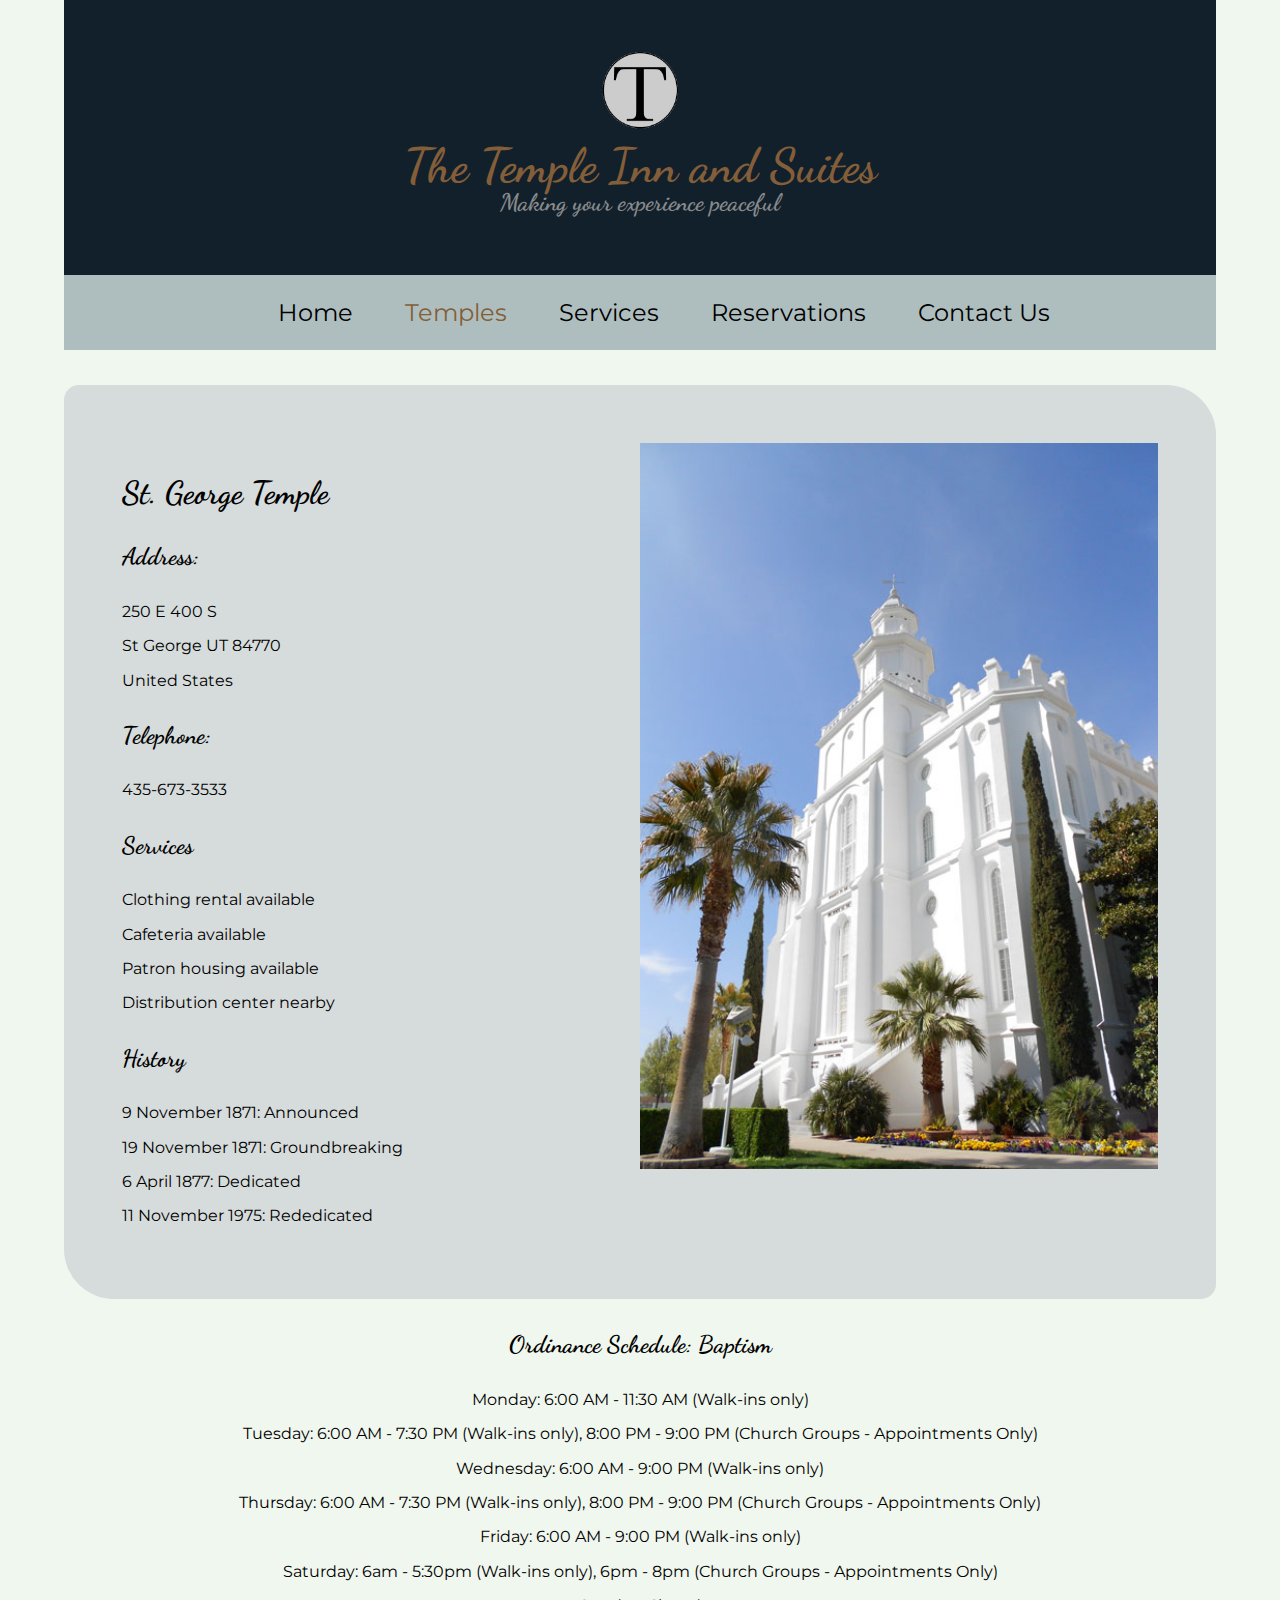
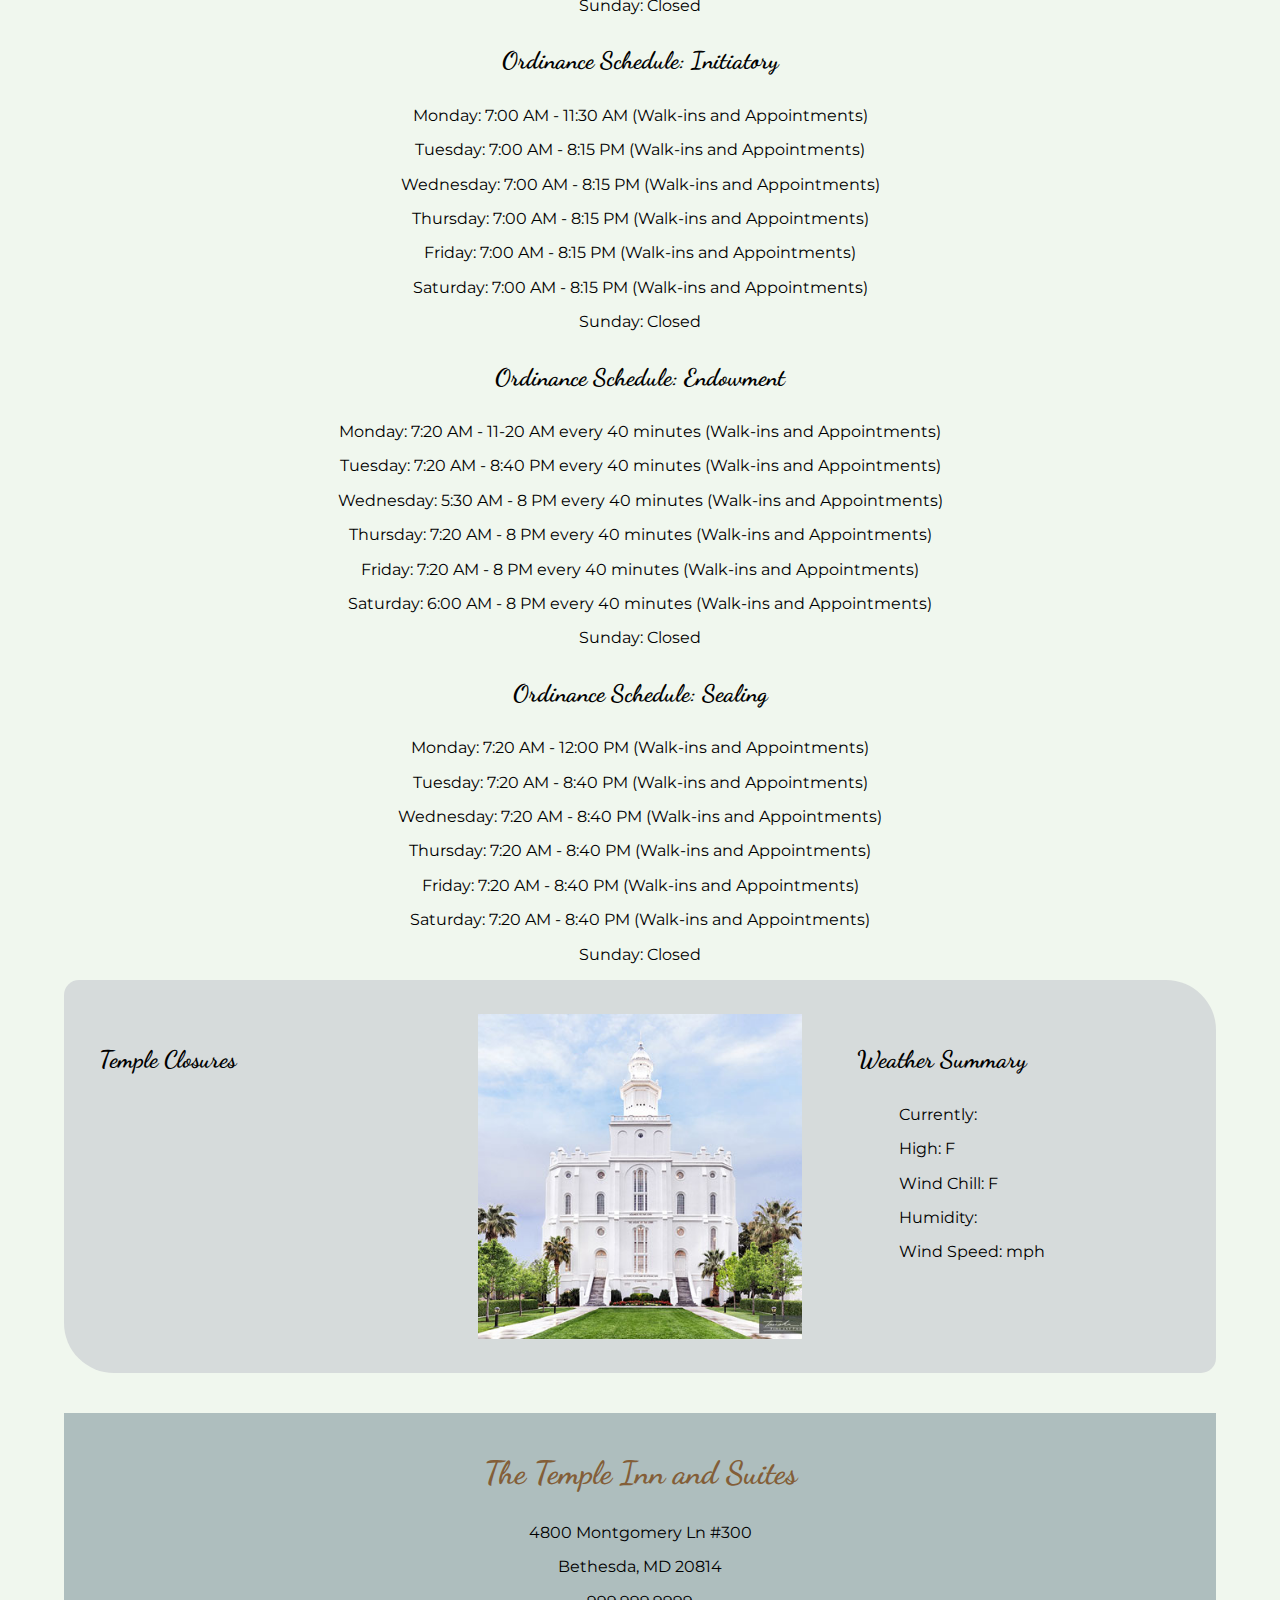
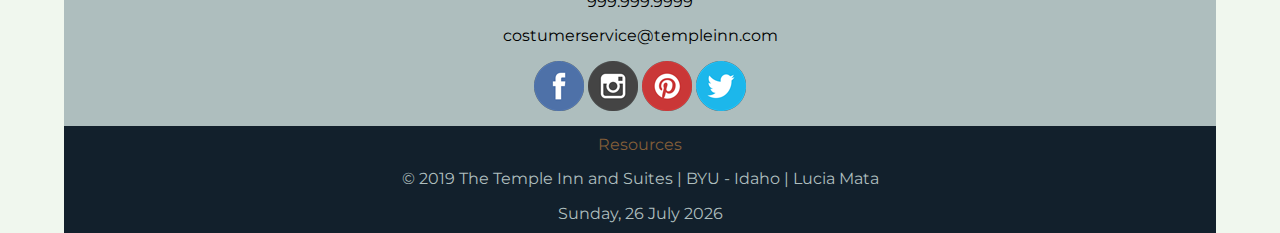
<file: stgeorge.html>
<!DOCTYPE html>
<html lang="en-us">
    <head>
        <title>The Temple Inn and Suites | St. George Temple</title>
        <meta charset="utf-8">
        <meta name="description" content="Information about the St. George Temple">
        <meta name="viewport" content="width=device-width, initial-scale=1, maximum-scale=1">
        <link rel="stylesheet" href="css/normalize.css">
        <link rel="stylesheet" href="css/small.css" type="text/css">
        <link rel="stylesheet" href="css/medium.css" type="text/css">
        <link rel="stylesheet" href="css/large.css" type="text/css">
    </head>
    <body>
        <header>
            <div class="heading">
                <img src="images/templesitelogo.gif" alt="Logo for The Temple Inn and Suites">
                <h1>The Temple Inn and Suites</h1>
                <h2>Making your experience peaceful</h2>
            </div>
            <nav>
                <ul class="mainmenu">
                    <li class="menubutton"><a href="#" title="Menu" onclick="toggleMenu()">&#9776; Menu</a></li>
                    <li><a href="index.html">Home</a></li>
                    <li><a href="temples.html" class="currentpage">Temples</a></li>
                    <li><a href="services.html">Services</a></li>
                    <li><a href="reservations.html">Reservations</a></li>
                    <li><a href="contact.html">Contact Us</a></li>
                </ul>
            </nav>
        </header>
        <main>
            <div class="templediv">
                <div>
                    <h3>St. George Temple</h3>
                    <h4>Address:</h4>
                    <p>250 E 400 S</p>
                    <p>St George UT 84770</p>
                    <p>United States</p>
                    <h4>Telephone:</h4>
                    <p>435-673-3533</p>
                    <h4>Services</h4>
                    <p>Clothing rental available</p>
                    <p>Cafeteria available</p>
                    <p>Patron housing available</p>
                    <p>Distribution center nearby</p>
                    <h4>History</h4>
                    <p>9 November 1871: Announced</p>
                    <p>19 November 1871: Groundbreaking</p>
                    <p>6 April 1877: Dedicated</p>
                    <p>11 November 1975: Rededicated</p>
                </div>
                <img src="images/templepagestgeorge.jpg" alt="St. George Temple">
            </div>
            <div class="schedule">
                <h4>Ordinance Schedule: Baptism</h4>
                <p>Monday: 6:00 AM - 11:30 AM (Walk-ins only)</p>
                <p>Tuesday: 6:00 AM - 7:30 PM (Walk-ins only), 8:00 PM - 9:00 PM (Church Groups - Appointments Only)</p>
                <p>Wednesday: 6:00 AM - 9:00 PM (Walk-ins only)</p>
                <p>Thursday: 6:00 AM - 7:30 PM (Walk-ins only), 8:00 PM - 9:00 PM (Church Groups - Appointments Only)</p>
                <p>Friday: 6:00 AM - 9:00 PM (Walk-ins only)</p>
                <p>Saturday: 6am - 5:30pm (Walk-ins only), 6pm - 8pm (Church Groups - Appointments Only)</p>
                <p>Sunday: Closed</p>
                <h4>Ordinance Schedule: Initiatory</h4>
                <p>Monday: 7:00 AM - 11:30 AM (Walk-ins and Appointments)</p>
                <p>Tuesday: 7:00 AM - 8:15 PM (Walk-ins and Appointments)</p>
                <p>Wednesday: 7:00 AM - 8:15 PM (Walk-ins and Appointments)</p>
                <p>Thursday: 7:00 AM - 8:15 PM (Walk-ins and Appointments)</p>
                <p>Friday: 7:00 AM - 8:15 PM (Walk-ins and Appointments)</p>
                <p>Saturday: 7:00 AM - 8:15 PM (Walk-ins and Appointments)</p>
                <p>Sunday: Closed</p>
                <h4>Ordinance Schedule: Endowment</h4>
                <p>Monday: 7:20 AM - 11-20 AM every 40 minutes (Walk-ins and Appointments)</p>
                <p>Tuesday: 7:20 AM - 8:40 PM every 40 minutes (Walk-ins and Appointments)</p>
                <p>Wednesday: 5:30 AM - 8 PM every 40 minutes (Walk-ins and Appointments)</p>
                <p>Thursday: 7:20 AM - 8 PM every 40 minutes (Walk-ins and Appointments)</p>
                <p>Friday: 7:20 AM - 8 PM every 40 minutes (Walk-ins and Appointments)</p>
                <p>Saturday: 6:00 AM - 8 PM every 40 minutes (Walk-ins and Appointments)</p>
                <p>Sunday: Closed</p>
                <h4>Ordinance Schedule: Sealing</h4>
                <p>Monday: 7:20 AM - 12:00 PM (Walk-ins and Appointments)</p>
                <p>Tuesday: 7:20 AM - 8:40 PM (Walk-ins and Appointments)</p>
                <p>Wednesday: 7:20 AM - 8:40 PM (Walk-ins and Appointments) </p>
                <p>Thursday: 7:20 AM - 8:40 PM (Walk-ins and Appointments)</p>
                <p>Friday: 7:20 AM - 8:40 PM (Walk-ins and Appointments)</p>
                <p>Saturday: 7:20 AM - 8:40 PM (Walk-ins and Appointments)</p>
                <p>Sunday: Closed</p>
            </div>
            <div class="templedetails">
                <div class="templeclosures" id="stgeorgeclosures">
                    <h4>Temple Closures</h4>
                </div>
                <img src="images/templegallerystgeorge.jpg" alt="St. George Temple">
                <div class="weathersummary">
                    <h4>Weather Summary</h4>
                    <p>Currently: <span id="current"></span></p>
                    <p>High: <span id="high"></span>F</p>
                    <p>Wind Chill: <span id="output"></span> F</p>
                    <p>Humidity: <span id="humidity"></span></p>
                    <p>Wind Speed: <span id="wind"></span>mph</p>  
                </div>
            </div>
        </main>
        <footer>
            <div class="contactinfo">
                <div class="address">
                    <h3>The Temple Inn and Suites</h3>
                    <p>4800 Montgomery Ln #300</p>
                    <p>Bethesda, MD 20814</p>
                </div>
                <div class="phone">
                    <p>999.999.9999</p>
                    <p>costumerservice@templeinn.com</p>
                </div>
                <div class="socialmedia">
                    <a href="#"></a><img src="images/facebook.png" alt="Follow us on Facebook">
                    <a href="#"></a><img src="images/instagram.png" alt="Follow us on Instagram">
                    <a href="#"></a><img src="images/pinterest.png" alt="Follow us on Pinterest">
                    <a href="#"></a><img src="images/twitter.png" alt="Follow us on Twitter">
                </div>
            </div>
            <div class="footer">
                <a href="resources.html">Resources</a>
                <p>&copy; 2019 The Temple Inn and Suites | BYU - Idaho | Lucia Mata</p>
                <span id="date">Placeholder</span>
            </div>
        </footer>
        <script src="scripts/hamburger.js"></script>
        <script src="scripts/currentdate.js"></script>
        <script src="temples.json"></script>
        <script src="scripts/stgeorgeclosures.js"></script>
        <script src="scripts/stgeorgeweather.js"></script>
    </body>
</html>
</file>
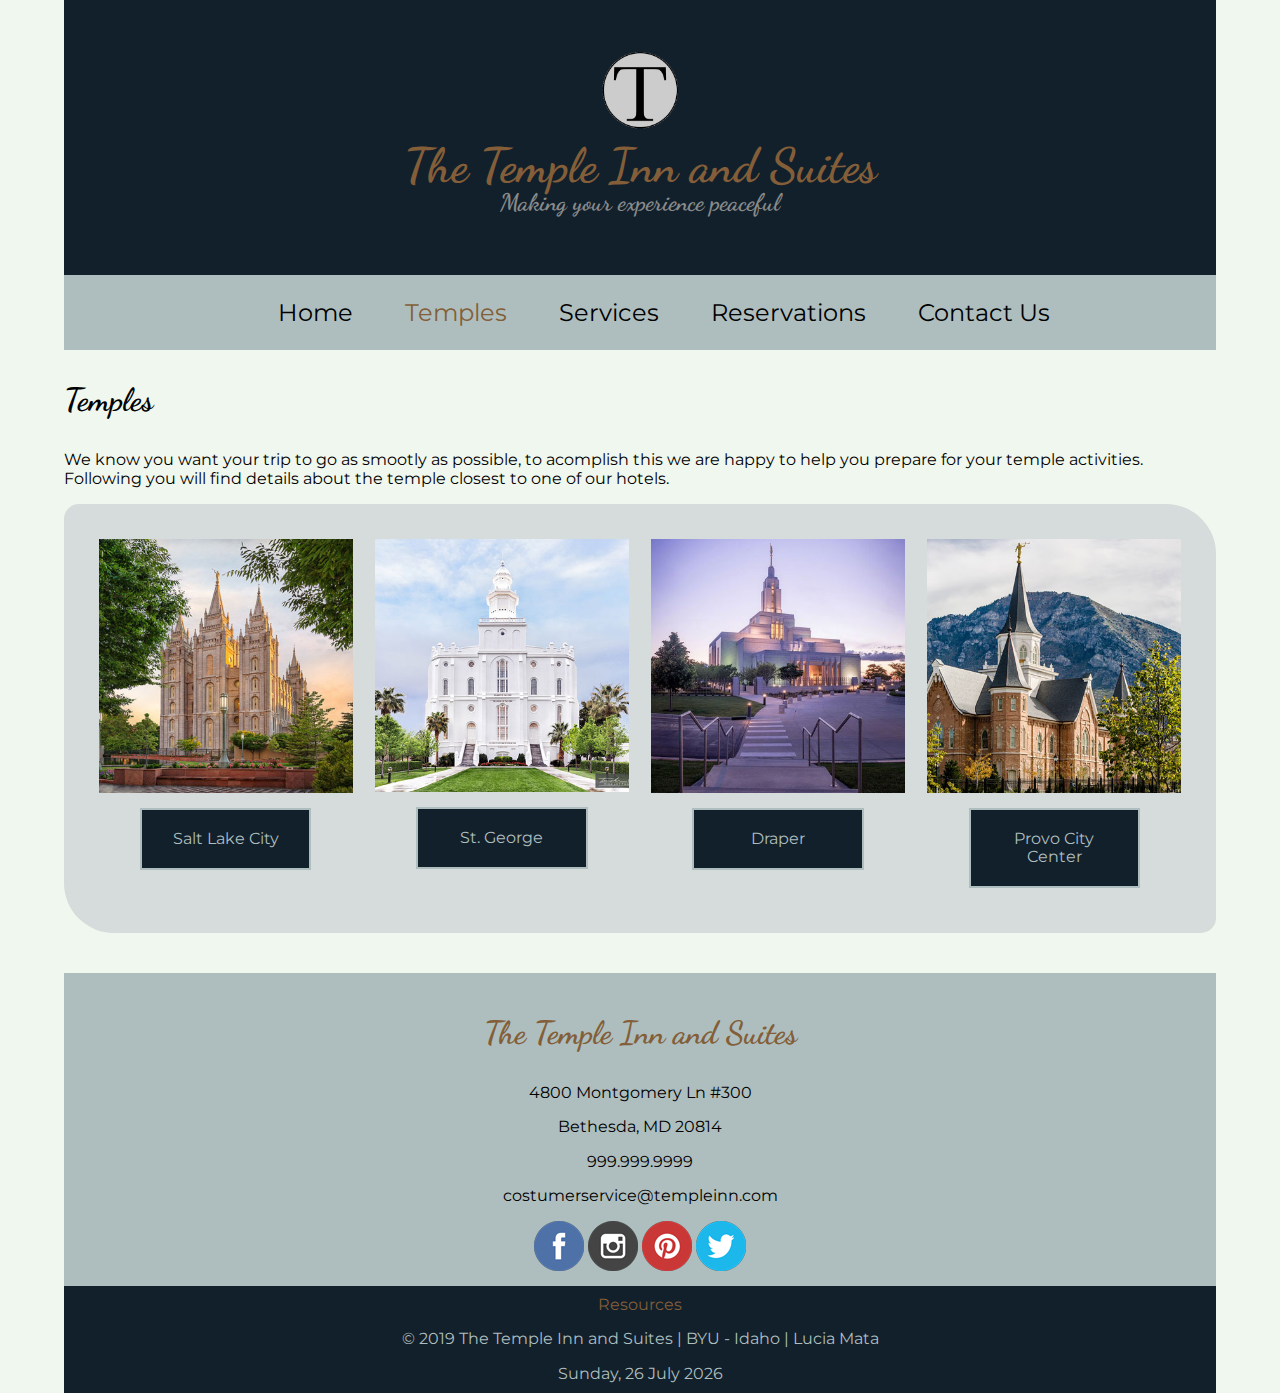
<file: temples.html>
<!DOCTYPE html>
<html lang="en-us">
    <head>
        <title>The Temple Inn and Suites | Temples</title>
        <meta charset="utf-8">
        <meta name="description" content="Temples page for The Temple Inn and Suites">
        <meta name="viewport" content="width=device-width, initial-scale=1, maximum-scale=1">
        <link rel="stylesheet" href="css/normalize.css">
        <link rel="stylesheet" href="css/small.css" type="text/css">
        <link rel="stylesheet" href="css/medium.css" type="text/css">
        <link rel="stylesheet" href="css/large.css" type="text/css">
    </head>
    <body>
        <header>
            <div class="heading">
                <img src="images/templesitelogo.gif" alt="Logo for The Temple Inn and Suites">
                <h1>The Temple Inn and Suites</h1>
                <h2>Making your experience peaceful</h2>
            </div>
            <nav>
                <ul class="mainmenu">
                    <li class="menubutton"><a href="#" title="Menu" onclick="toggleMenu()">&#9776; Menu</a></li>
                    <li><a href="index.html">Home</a></li>
                    <li><a href="temples.html" class="currentpage">Temples</a></li>
                    <li><a href="services.html">Services</a></li>
                    <li><a href="reservations.html">Reservations</a></li>
                    <li><a href="contact.html">Contact Us</a></li>
                </ul>
            </nav>
        </header>
        <main>
            <h3>Temples</h3>
            <p>We know you want your trip to go as smootly as possible, to acomplish this we are happy to help you prepare for your temple activities. Following you will find details about the temple closest to one of our hotels.</p>
            <div class="templepagediv">
                <div>
                    <img src="images/templegalleryslc.jpg" alt="Salt Lake City Temple">
                    <div class="templetitle">
                        <a href="saltlake.html">Salt Lake City</a>
                    </div>
                </div>
                <div>
                    <img src="images/templegallerystgeorge.jpg" alt="St. George Temple">
                    <div class="templetitle">
                        <a href="stgeorge.html">St. George</a>
                    </div>
                </div>
                <div>
                    <img src="images/templegallerydraper.jpg" alt="Draper Temple">
                    <div class="templetitle">
                        <a href="draper.html">Draper</a>
                    </div>
                </div>
                <div>
                    <img src="images/templegalleryprovo.jpg" alt="Provo City Center Temple">
                    <div class="templetitle">
                        <a href="provo.html">Provo City Center</a>
                    </div>
                </div>
            </div>
    </main>
        <footer>
            <div class="contactinfo">
                <div class="address">
                    <h3>The Temple Inn and Suites</h3>
                    <p>4800 Montgomery Ln #300</p>
                    <p>Bethesda, MD 20814</p>
                </div>
                <div class="phone">
                    <p>999.999.9999</p>
                    <p>costumerservice@templeinn.com</p>
                </div>
                <div class="socialmedia">
                    <a href="#"></a><img src="images/facebook.png" alt="Follow us on Facebook">
                    <a href="#"></a><img src="images/instagram.png" alt="Follow us on Instagram">
                    <a href="#"></a><img src="images/pinterest.png" alt="Follow us on Pinterest">
                    <a href="#"></a><img src="images/twitter.png" alt="Follow us on Twitter">
                </div>
            </div>
            <div class="footer">
                <a href="resources.html">Resources</a>
                <p>&copy; 2019 The Temple Inn and Suites | BYU - Idaho | Lucia Mata</p>
                <span id="date">Placeholder</span>
            </div>
        </footer>
        <script src="scripts/hamburger.js"></script>
        <script src="scripts/currentdate.js"></script>
    </body>
</html>
</file>
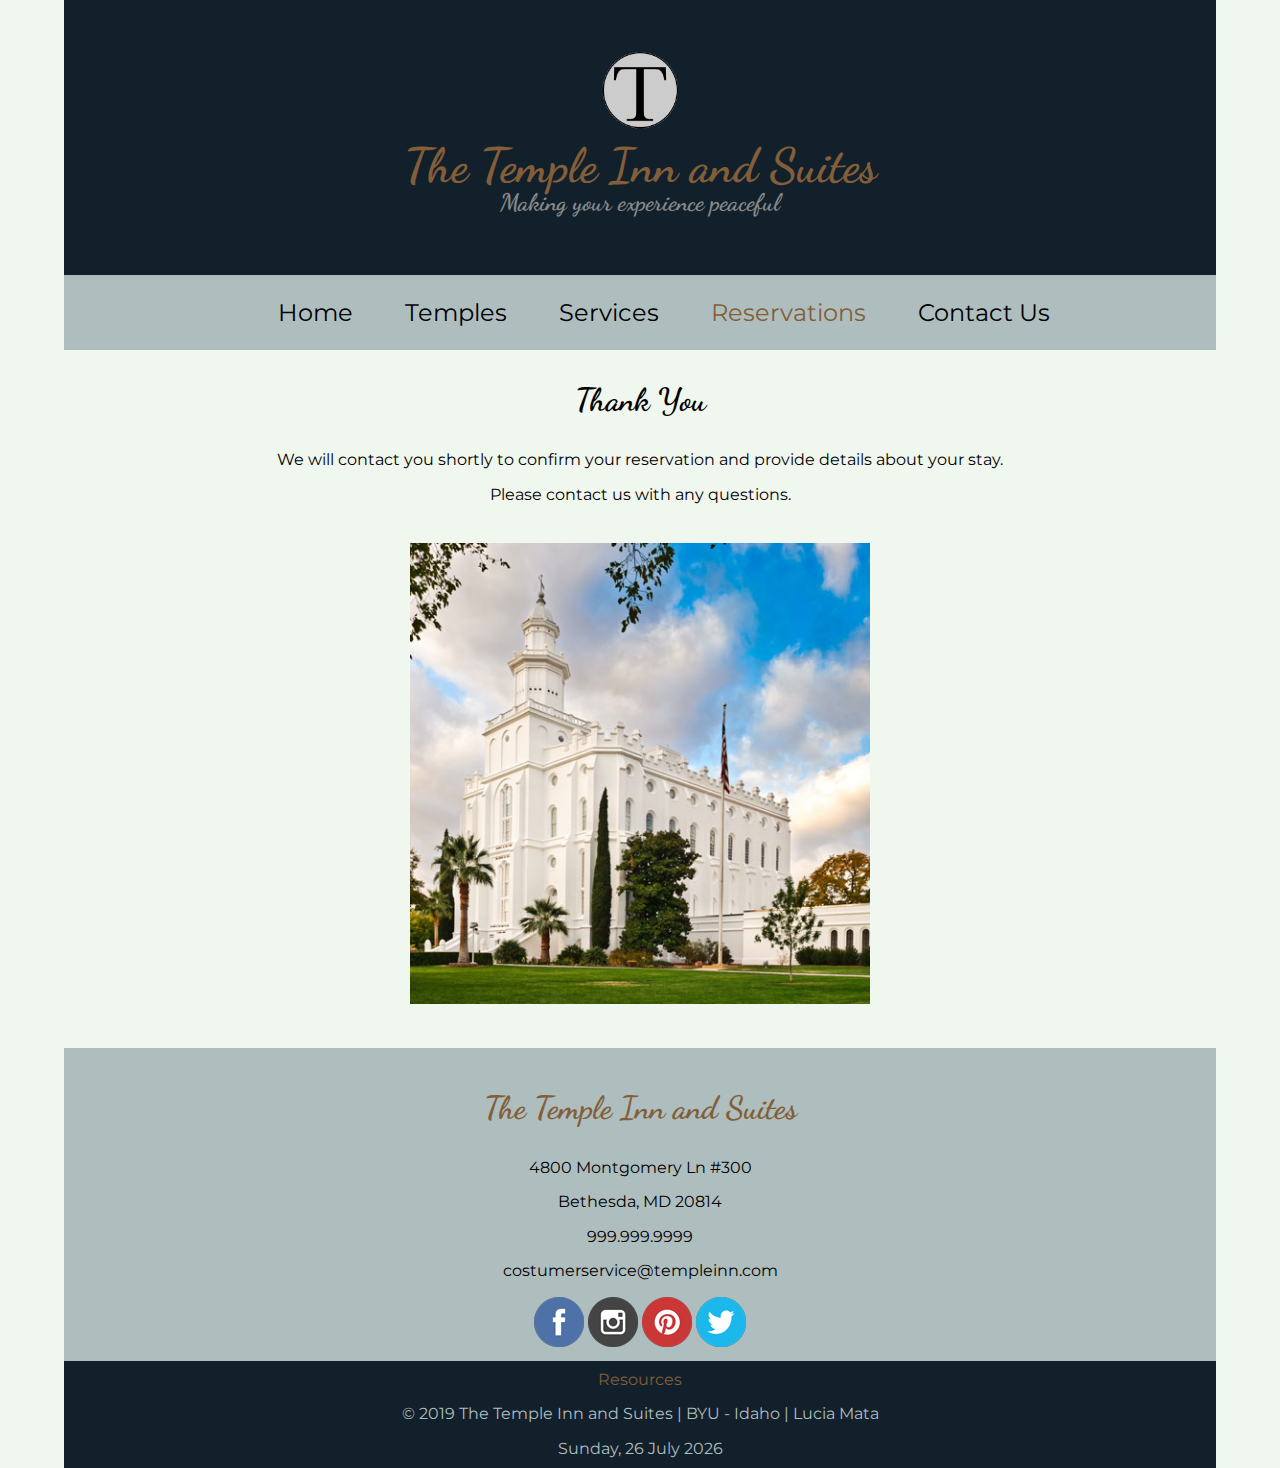
<file: thanks.html>
<!DOCTYPE html>
<html lang="en-us">
    <head>
        <title>The Temple Inn and Suites | Thank You</title>
        <meta charset="utf-8">
        <meta name="description" content="Reservation confirmation page for The Temple Inn and Suites">
        <meta name="viewport" content="width=device-width, initial-scale=1, maximum-scale=1">
        <link rel="stylesheet" href="css/normalize.css">
        <link rel="stylesheet" href="css/small.css" type="text/css">
        <link rel="stylesheet" href="css/medium.css" type="text/css">
        <link rel="stylesheet" href="css/large.css" type="text/css">
    </head>
    <body>
        <header>
            <div class="heading">
                <img src="images/templesitelogo.gif" alt="Logo for The Temple Inn and Suites">
                <h1>The Temple Inn and Suites</h1>
                <h2>Making your experience peaceful</h2>
            </div>
            <nav>
                <ul class="mainmenu">
                    <li class="menubutton"><a href="#" title="Menu" onclick="toggleMenu()">&#9776; Menu</a></li>
                    <li><a href="index.html" >Home</a></li>
                    <li><a href="temples.html">Temples</a></li>
                    <li><a href="services.html">Services</a></li>
                    <li><a href="reservations.html" class="currentpage">Reservations</a></li>
                    <li><a href="contact.html">Contact Us</a></li>
                </ul>
            </nav>
        </header>
        <main class="thanks">
            <h3>Thank You</h3>
            <p>We will contact you shortly to confirm your reservation and provide details about your stay.</p>
            <p>Please contact us with any questions.</p>
            <img src="images/stgeorgetemple.jpg" alt="St George Temple">
        </main>
        <footer>
            <div class="contactinfo">
                <div class="address">
                    <h3>The Temple Inn and Suites</h3>
                    <p>4800 Montgomery Ln #300</p>
                    <p>Bethesda, MD 20814</p>
                </div>
                <div class="phone">
                    <p>999.999.9999</p>
                    <p>costumerservice@templeinn.com</p>
                </div>
                <div class="socialmedia">
                    <a href="#"></a><img src="images/facebook.png" alt="Follow us on Facebook">
                    <a href="#"></a><img src="images/instagram.png" alt="Follow us on Instagram">
                    <a href="#"></a><img src="images/pinterest.png" alt="Follow us on Pinterest">
                    <a href="#"></a><img src="images/twitter.png" alt="Follow us on Twitter">
                </div>
            </div>
            <div class="footer">
                <a href="resources.html">Resources</a>
                <p>&copy; 2019 The Temple Inn and Suites | BYU - Idaho | Lucia Mata</p>
                <span id="date">Placeholder</span>
            </div>
        </footer>
        <script src="scripts/hamburger.js"></script>
        <script src="scripts/currentdate.js"></script>
    </body>
</html>
</file>
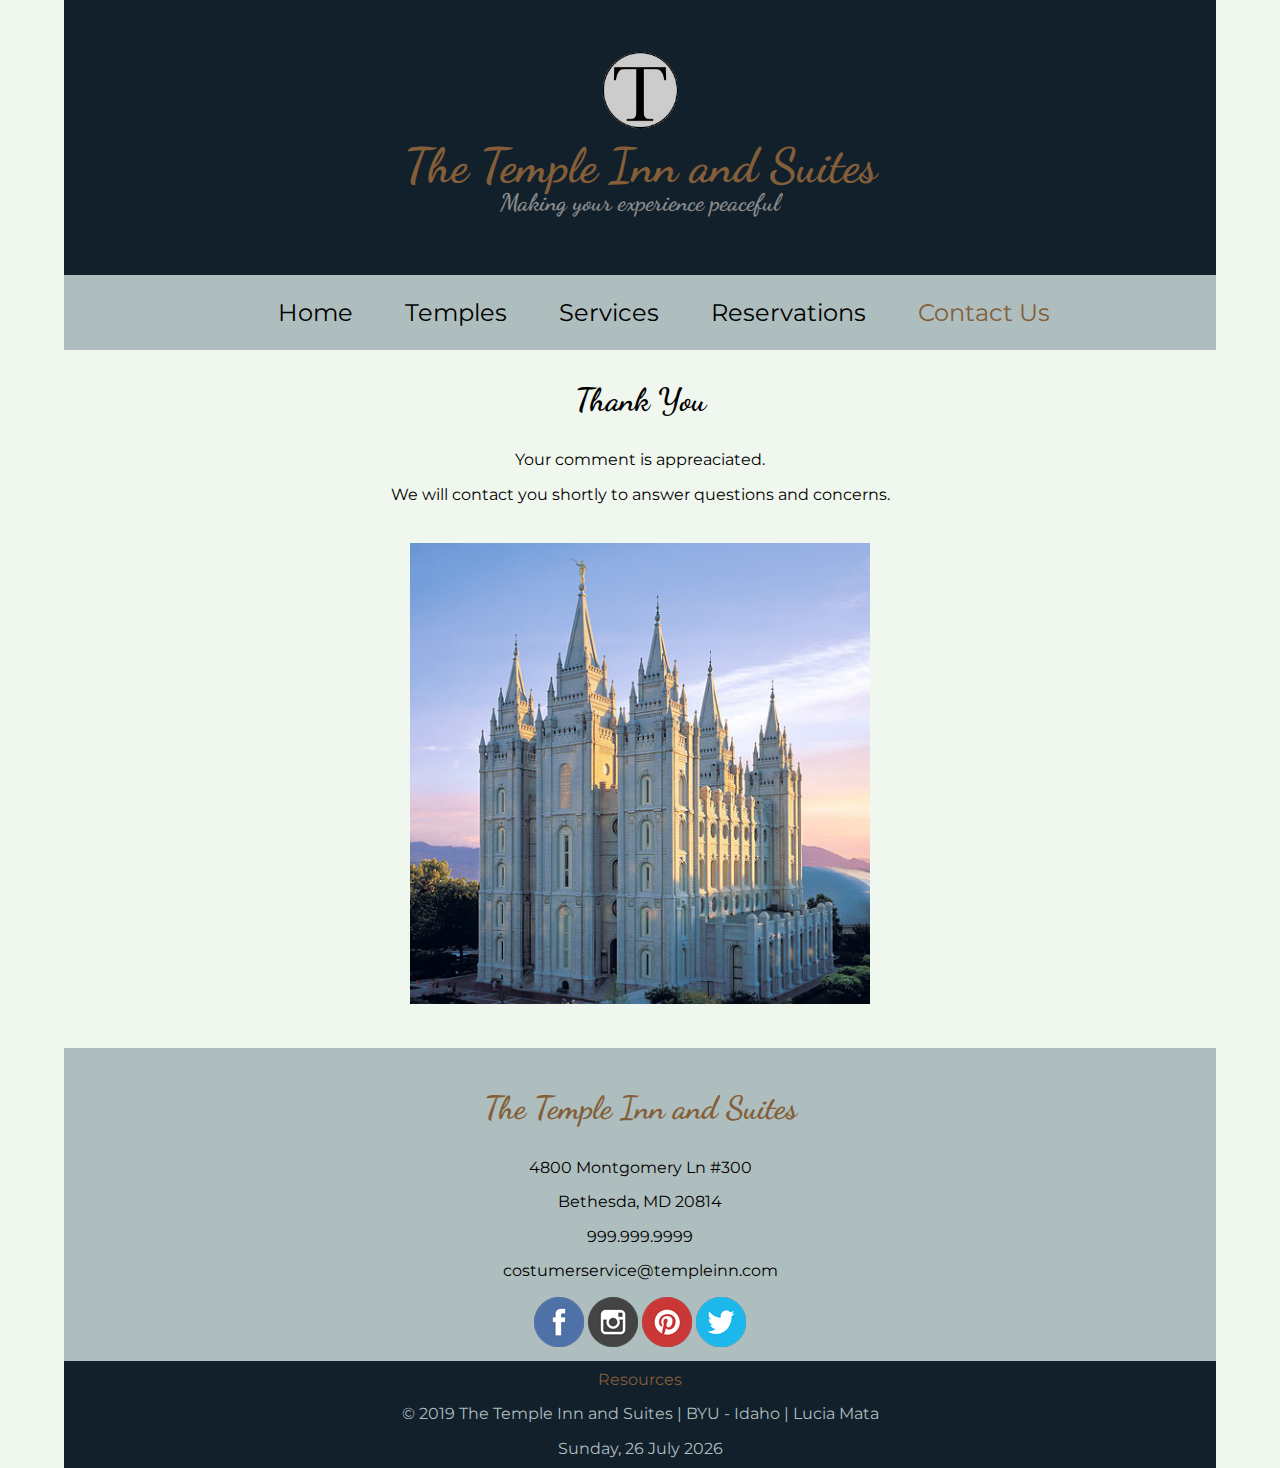
<file: thankscontact.html>
<!DOCTYPE html>
<html lang="en-us">
    <head>
        <title>The Temple Inn and Suites | Thank You for Contacting Us</title>
        <meta charset="utf-8">
        <meta name="description" content="Message comfirmation page for The Temple Inn and Suites">
        <meta name="viewport" content="width=device-width, initial-scale=1, maximum-scale=1">
        <link rel="stylesheet" href="css/normalize.css">
        <link rel="stylesheet" href="css/small.css" type="text/css">
        <link rel="stylesheet" href="css/medium.css" type="text/css">
        <link rel="stylesheet" href="css/large.css" type="text/css">
    </head>
    <body>
        <header>
            <div class="heading">
                <img src="images/templesitelogo.gif" alt="Logo for The Temple Inn and Suites">
                <h1>The Temple Inn and Suites</h1>
                <h2>Making your experience peaceful</h2>
            </div>
            <nav>
                <ul class="mainmenu">
                    <li class="menubutton"><a href="#" title="Menu" onclick="toggleMenu()">&#9776; Menu</a></li>
                    <li><a href="index.html" >Home</a></li>
                    <li><a href="temples.html">Temples</a></li>
                    <li><a href="services.html">Services</a></li>
                    <li><a href="reservations.html">Reservations</a></li>
                    <li><a href="contact.html" class="currentpage">Contact Us</a></li>
                </ul>
            </nav>
        </header>
        <main class="thanks">
            <h3>Thank You</h3>
            <p>Your comment is appreaciated.</p>
            <p>We will contact you shortly to answer questions and concerns.</p>
            <img src="images/slctemple.jpg" alt="Salt Lake City Temple">
        </main>
        <footer>
            <div class="contactinfo">
                <div class="address">
                    <h3>The Temple Inn and Suites</h3>
                    <p>4800 Montgomery Ln #300</p>
                    <p>Bethesda, MD 20814</p>
                </div>
                <div class="phone">
                    <p>999.999.9999</p>
                    <p>costumerservice@templeinn.com</p>
                </div>
                <div class="socialmedia">
                    <a href="#"></a><img src="images/facebook.png" alt="Follow us on Facebook">
                    <a href="#"></a><img src="images/instagram.png" alt="Follow us on Instagram">
                    <a href="#"></a><img src="images/pinterest.png" alt="Follow us on Pinterest">
                    <a href="#"></a><img src="images/twitter.png" alt="Follow us on Twitter">
                </div>
            </div>
            <div class="footer">
                <a href="resources.html">Resources</a>
                <p>&copy; 2019 The Temple Inn and Suites | BYU - Idaho | Lucia Mata</p>
                <span id="date">Placeholder</span>
            </div>
        </footer>
        <script src="scripts/hamburger.js"></script>
        <script src="scripts/currentdate.js"></script>
    </body>
</html>
</file>
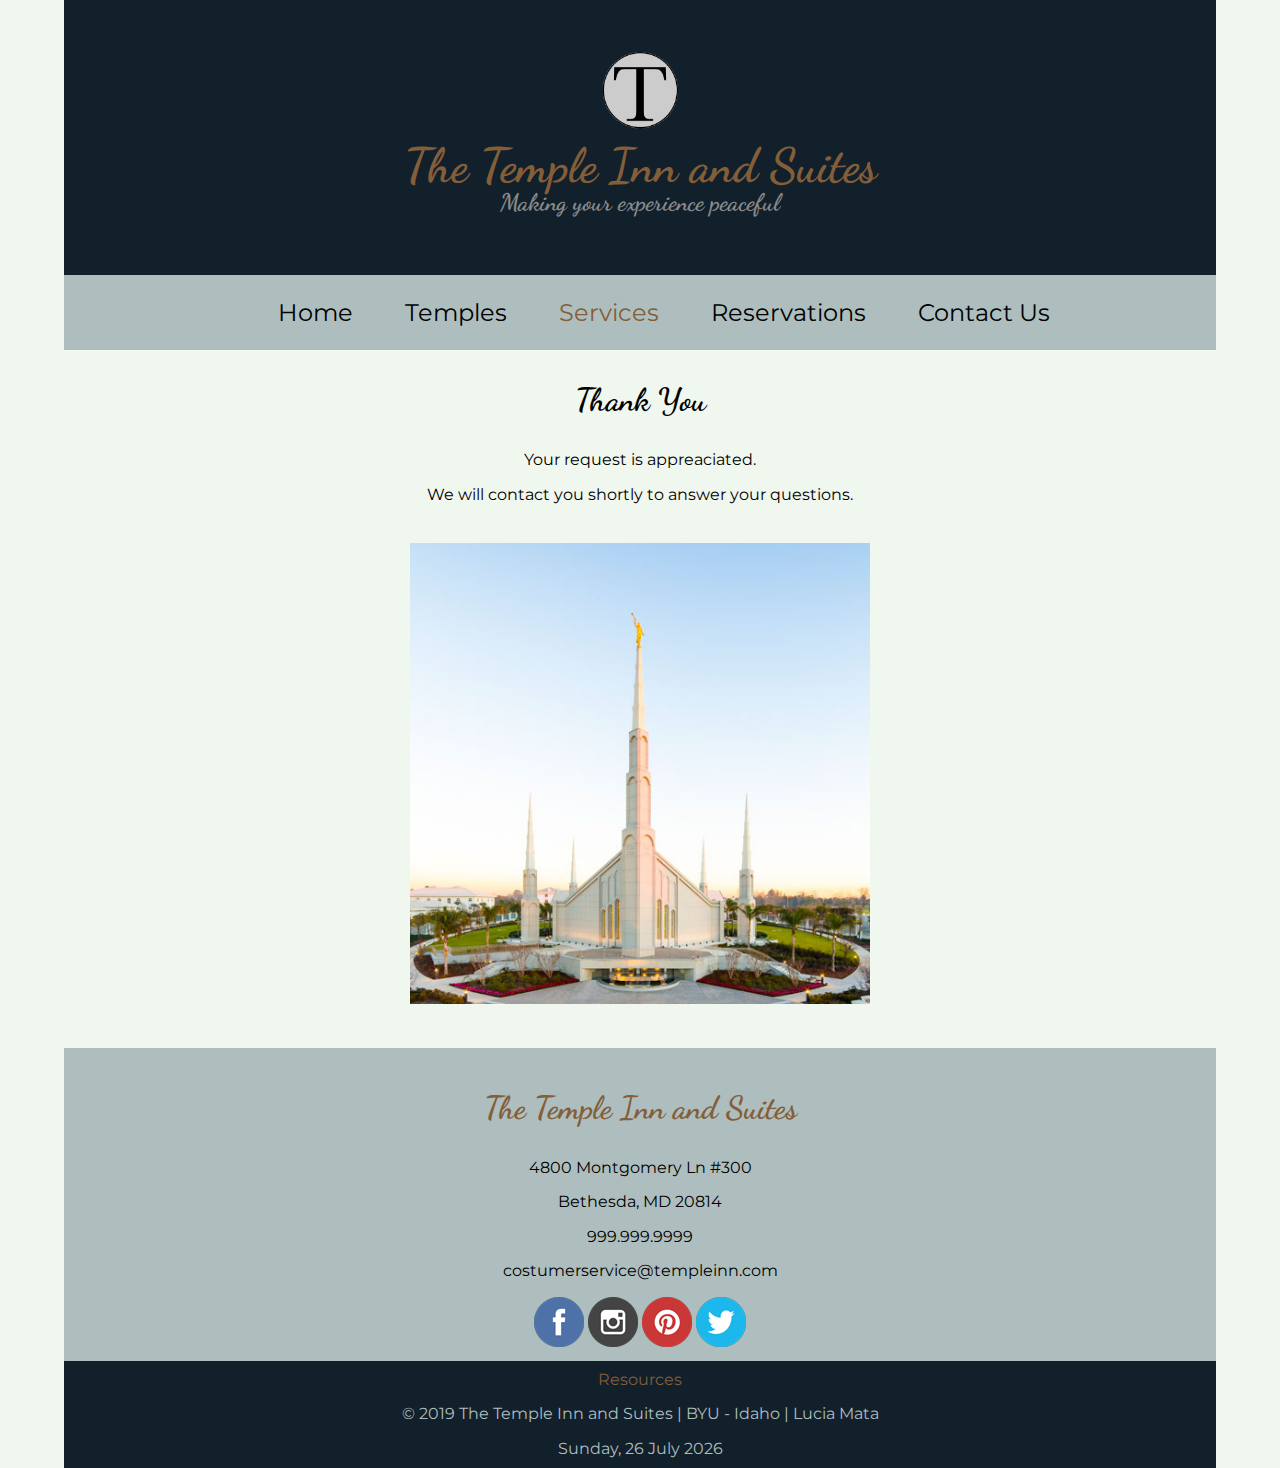
<file: thanksservices.html>
<!DOCTYPE html>
<html lang="en-us">
    <head>
        <title>The Temple Inn and Suites | Thank You for Your Request</title>
        <meta charset="utf-8">
        <meta name="description" content="Request for more information comfirmation page for The Temple Inn and Suites">
        <meta name="viewport" content="width=device-width, initial-scale=1, maximum-scale=1">
        <link rel="stylesheet" href="css/normalize.css">
        <link rel="stylesheet" href="css/small.css" type="text/css">
        <link rel="stylesheet" href="css/medium.css" type="text/css">
        <link rel="stylesheet" href="css/large.css" type="text/css">
    </head>
    <body>
        <header>
            <div class="heading">
                <img src="images/templesitelogo.gif" alt="Logo for The Temple Inn and Suites">
                <h1>The Temple Inn and Suites</h1>
                <h2>Making your experience peaceful</h2>
            </div>
            <nav>
                <ul class="mainmenu">
                    <li class="menubutton"><a href="#" title="Menu" onclick="toggleMenu()">&#9776; Menu</a></li>
                    <li><a href="index.html" >Home</a></li>
                    <li><a href="temples.html">Temples</a></li>
                    <li><a href="services.html" class="currentpage">Services</a></li>
                    <li><a href="reservations.html">Reservations</a></li>
                    <li><a href="contact.html">Contact Us</a></li>
                </ul>
            </nav>
        </header>
        <main class="thanks">
            <h3>Thank You</h3>
            <p>Your request is appreaciated.</p>
            <p>We will contact you shortly to answer your questions.</p>
            <img src="images/buenosairestemple.jpg" alt="Buenos Aires Temple">
        </main>
        <footer>
            <div class="contactinfo">
                <div class="address">
                    <h3>The Temple Inn and Suites</h3>
                    <p>4800 Montgomery Ln #300</p>
                    <p>Bethesda, MD 20814</p>
                </div>
                <div class="phone">
                    <p>999.999.9999</p>
                    <p>costumerservice@templeinn.com</p>
                </div>
                <div class="socialmedia">
                    <a href="#"></a><img src="images/facebook.png" alt="Follow us on Facebook">
                    <a href="#"></a><img src="images/instagram.png" alt="Follow us on Instagram">
                    <a href="#"></a><img src="images/pinterest.png" alt="Follow us on Pinterest">
                    <a href="#"></a><img src="images/twitter.png" alt="Follow us on Twitter">
                </div>
            </div>
            <div class="footer">
                <a href="resources.html">Resources</a>
                <p>&copy; 2019 The Temple Inn and Suites | BYU - Idaho | Lucia Mata</p>
                <span id="date">Placeholder</span>
            </div>
        </footer>
        <script src="scripts/hamburger.js"></script>
        <script src="scripts/currentdate.js"></script>
    </body>
</html>
</file>
<file: css/small.css>
@import url('https://fonts.googleapis.com/css?family=Dancing+Script|Montserrat');

/* BODY */

body {
    background-color: #F0F7EE;
    font-family: 'Montserrat', sans-serif;
    width: 90%;
    margin: 0 auto;
}

h1, h2, h3, h4 {
    font-family: 'Dancing Script', cursive;
}

h3 {
    font-size: 2rem;
}

h4 {
    font-size: 1.5rem;
}

/* HEADER */

header {
    background-color: #12202C;
}

header img {
    width: 25%;
    display: block;
    margin-left: auto;
    margin-right: auto;
    padding-top: 50px;
}

h1 {
    font-family: 'Dancing Script', cursive;
    color: #835E38;
    text-align: center;
    font-size: 1.5rem;
}

h2 {
    font-family: 'Dancing Script', cursive;
    color: rgb(136, 139, 139);
    text-align: center;
    font-size: 1rem;
    padding-bottom: 50px;
}

.heading {
    line-height: 5px;
}

/* NAVIGATION */

nav {
    background-color: #AEBEBE;
    font-size: 1rem;
    margin: 0 auto;
    padding: 0;
    display: flex;
    flex-direction: column;
}

.mainmenu {
    list-style: none;
    text-align: center;
    margin: 0;
    padding: 0;
}

.mainmenu li:first-child {
    display: block;
}

.mainmenu li {
    display: none;
}

.mainmenu a {
    display: block; 
    color: #000000;
    padding: .75rem;
    text-align: center;
    text-decoration: none;
    font-size: 1.5em;
}

.mainmenu .currentpage {
    color: #835E38;
}

.mainmenu a:hover {
    color: #AEBEBE;
    background-color: #12202C;
}

.responsive li { 
    display: block; 
}

/* HOME */

.intro {
    font-family: 'Dancing Script', cursive;
    font-size: 1.5rem;
    width: 50%;
    text-align: center;
    margin: 0 auto;
    background-color: rgb(214, 219, 219);
    margin-top: 30px;
    margin-bottom: 30px;
    padding: 40px;
    border-radius: 15px 50px;
}

.feature {
    background-color: rgb(214, 219, 219);
}

.feature img {
    width: 100%;
    display: block;
    margin-left: auto;
    margin-right: auto;
}

.featuretext {
    padding: 20px;
}


.featuretext h3 {
    font-size: 2rem;
    text-align: center;
}

.featuretext h4 {
    font-size: 1.5rem;
}

.buttonp {
    font-family: 'Dancing Script', cursive;
    text-align: center;
    font-size: 2rem;
    margin-top: 40px;
}

.button {
    text-align: center;
    width: 30%;
    margin: 0 auto;
    display: block;
    text-decoration: none;
    padding: 20px;
    background-color: #12202C;
    border: solid 2px #AEBEBE;
    color: #AEBEBE;
}

.button:hover {
    background-color: #835E38;
}

/* FOOTER */

.contactinfo {
    background-color: #AEBEBE;
    text-align: center;
    padding: 10px;
    margin-top: 40px;
}

.contactinfo h3 {
    color: #835E38;
    font-size: 2rem;
}

.footer {
    background-color: #12202C;
    text-align: center;
    padding: 10px;
    color: #AEBEBE;
}

.footer a {
    text-decoration: none;
    color: #835E38;
}

.footer a:hover {
    color: #AEBEBE;
}

/* RESERVATIONS */

form {
    background-color: rgb(214, 219, 219);
    margin: 0;
    padding: 5%;
    border-radius: 15px 50px;
}

.item {
    display: flex;
    padding: .5em;
}

.item label {
    padding: .5em 1em .5em 0;
    flex: 1;
}

.item input {
    flex: 2;
    padding: .5em;
    font-size: 0.5rem;
}

.dropdown {
    padding: 0.5em;
}

.dropdown label, .check {
    padding: 1.5em 3em .5em 0;
}

.check {
    font-family: 'Dancing Script', cursive;
    font-weight: bold;
}

select {
    border: 2px solid #AEBEBE;
    background-color: #ffffff;
    width: 100%;
    padding: .5em 3em .5em 0;
}

.list {
    padding: 0.5em;
    margin-top: 1.5em;
}

.messagebox {
    background-color: #ffffff;
    border: 2px solid #AEBEBE;
    width: 90%;
    margin-bottom: 2em;
}

.submitform {
    padding: 1% 10% 1% 10%;
    margin: 0 auto;
    display: block;
    background-color: #12202C;
    color: #F0F7EE;
    border: 2px solid #AEBEBE;
}

.submitform:hover {
    background-color: #835E38;
}

#roomtype {
    margin-top: 2em;
}

/* THANK YOU */

.thanks {
    text-align: center;
}

.thanks img {
    margin-top: 2%;
    width: 40%;
}

/* CONTACT */

.contactbox {
    margin-top: 2em;
    border: 2px solid #AEBEBE;
    width: 70%;
    margin-bottom: 2em;
}

iframe {
    width: 100%;
    height: 100%;
    border: 0;
}

.contact {
    background-color: rgb(214, 219, 219);
    border-radius: 15px 50px;
}

.contact img {
    width: 100%;
}

.contacttext {
    text-align: center;
}

/* SERVICES */

.services {
    background-color: rgb(214, 219, 219);
    border-radius: 15px 50px;
}

.services ul {
    padding: 0 10% 0 10%;
}

.services li {
    padding: 2%;
    font-family: 'Dancing Script', cursive;
}

.services img {
    width: 100%;
}

.buttonserv {
    text-align: center;
    width: 50%;
    margin: 0 auto;
    display: block;
    text-decoration: none;
    padding: 20px;
    background-color: #12202C;
    border: solid 2px #AEBEBE;
    color: #AEBEBE;
    margin-top: 4%;
}

.buttonserv:hover {
    background-color: #835E38;
}

/* RECEPTIONS */

.receptions {
    font-family: 'Dancing Script', cursive;
    font-size: 1.25rem;
    width: 80%;
    margin: 0 auto;
    background-color: rgb(214, 219, 219);
    margin-top: 30px;
    margin-bottom: 30px;
    padding: 40px;
    border-radius: 15px 50px;
}

.receptionimg img {
    width: 100%;
}

/* TEMPLES */

.templepagediv {
    background-color: rgb(214, 219, 219);
    border-radius: 15px 50px;
    padding: 3%;
}

.templepagediv img {
    width: 100%;
    margin-top: 10%;
}

.templetitle {
    display: flex;
    align-items: center;
    justify-content: center;
}

.templetitle a {
    text-align: center;
    width: 50%;
    text-decoration: none;
    padding: 20px;
    background-color: #12202C;
    border: solid 2px #AEBEBE;
    color: #AEBEBE;
    margin-top: 4%;
    margin-bottom: 4%;
}

.templetitle a:hover {
    background-color: #835E38;
}

/* INDIVIDUAL TEMPLE PAGES */

.templediv {
    background-color: rgb(214, 219, 219);
    border-radius: 15px 50px;
    padding: 5%;
    margin-top: 3%;
}

.templediv img {
    width: 100%;
}

.schedule {
    text-align: center;
}

.templedetails {
    background-color: rgb(214, 219, 219);
    border-radius: 15px 50px;
    padding: 3%;
}

.templeclosures li {
    list-style-type: none;
    line-height: 170%;
}

.weathersummary p {
    margin-left: 13%;
}

.templedetails img {
    width: 100%;
}

/* RESOURCES */

.resourcesgallery {
    display: grid;
    grid-template-columns: 1fr 1fr 1fr;
}

.resourcesgallery img {
    width: 100%;
}

.resources a {
    margin-left: 4%;
}
</file>
<file: css/medium.css>
@media only screen and (min-width: 760px) {

/* HEADER */

h1 {
    font-size: 3rem;
}

h2 {
    font-size: 1.5rem;
}

header img {
    width: 7%;
}

/* MAIN */

.feature {
    background-color: rgb(214, 219, 219);
    display: grid;
    grid-template-columns: 1fr 1fr 1fr;
}

.feature img {
    width: 100%;
}

.featuretext {
    padding: 10px;
}

.featuretext h3 {
    font-family: 'Dancing Script', cursive;
    font-size: 1.5rem;
    text-align: center;
}

.featuretext h4 {
    font-family: 'Dancing Script', cursive;
    font-size: 1rem;
}

.feature p {
    font-size: 0.65rem;
}

/* RESERVATIONS */

form {
    padding: 1em 2em 1em 2em;
    margin: 2em;
}

.item input {
    font-size: 1rem;
}

select {
    width: 90%;
}

/* CONTACT */

.contact {
    display: grid;
    grid-template-columns: 1fr 1fr;
    background-color: rgb(214, 219, 219);
}

.contacttext {
    text-align: center;
}

/* SERVICES */

.services {
    display: grid;
    grid-template-columns: 1fr 1fr;
}

.services ul {
    padding: 0 7% 0 7%;
}

.services li {
    padding: 1%;
}

.services li {
    font-size: 1rem;
    padding-left: 2%;
}

.buttonservices {
    display: grid;
    grid-template-columns: 1fr 1fr;
}

/* RECEPTIONS */

.receptionimg {
    display: grid;
    grid-template-columns: 1fr 1fr 1fr;
}

/* TEMPLES */

.templepagediv {
    display: grid;
    grid-template-columns: 1fr 1fr;
    grid-gap: 2%;
}

.templepagediv img {
    margin-top: 0;
}

/* INDIVIDUAL TEMPLE PAGES */

.templediv {
    display: grid;
    grid-template-columns: 1fr 1fr;
}

.templedetails img {
    width: 70%;
    display: block;
    margin: 0 auto;
}

/* MISSIONARIES */

#suites {
    display: grid;
    grid-template-columns: 1fr 1fr;
    grid-gap: 2%;
}

}
</file>
<file: css/large.css>
@media only screen and (min-width: 1000px) {

/* NAVIGATION */

.mainmenu li:first-child { 
    display: none;	
}

.mainmenu li {
    display: inline-block;
}

.mainmenu ul {
    display: flex;
    flex-direction: row;
}

.mainmenu a {
    text-decoration: none;
    color: #000000;
    font-size: 1.5em;            
    width: 100%;
    text-align: center;
    padding: 1.5rem;
}    

/* MAIN */

.feature {
    background-color: rgb(214, 219, 219);
    display: grid;
    grid-template-columns: 1fr 1fr 1fr;
}

.feature img {
    width: 100%;
}

.featuretext {
    padding: 20px;
}

.featuretext h3 {
    font-family: 'Dancing Script', cursive;
    font-size: 2rem;
    text-align: center;
}

.featuretext h4 {
    font-family: 'Dancing Script', cursive;
    font-size: 1.5rem;
}

.feature p {
    font-size: .70rem;
}

/* RESERVATIONS */

select {
    width: 20%;
}

/* SERVICES */

.services li {
    font-size: 1.5rem;
}

/* TEMPLES */

.templepagediv {
    display: grid;
    grid-template-columns: 1fr 1fr 1fr 1fr;
    grid-gap: 2%;
}

/* INDIVIDUAL TEMPLE PAGES */

.templedetails {
    display: grid;
    grid-template-columns: 1fr 1fr 1fr;
    grid-gap: 5%;
}

.templedetails img {
    width: 100%;
}


}
</file>
